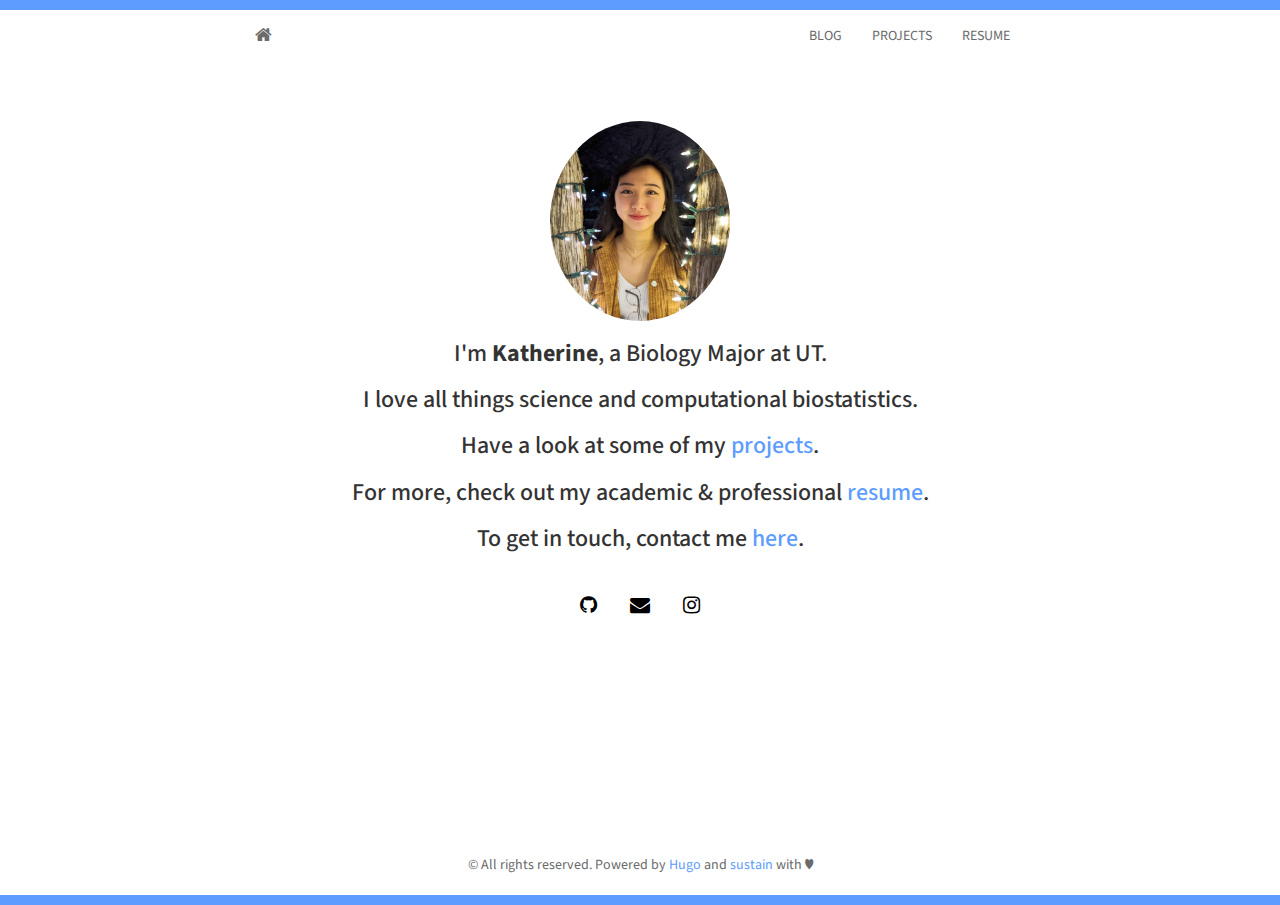
<file: index.html>
<!DOCTYPE html>
<html lang="en-US">
  <head>
    <meta charset="utf-8">
    <meta http-equiv="X-UA-Compatible" content="IE=edge">
    <meta name="viewport" content="width=device-width, initial-scale=1">
    <meta name="author" content="Katherine" />
    
    <link rel="shortcut icon" type="image/x-icon" href="./img/favicon.ico">
    <title>My Website</title>
    <meta name="generator" content="Hugo 0.79.0" />
    <link rel="stylesheet" href="https://maxcdn.bootstrapcdn.com/bootstrap/3.3.7/css/bootstrap.min.css" integrity="sha384-BVYiiSIFeK1dGmJRAkycuHAHRg32OmUcww7on3RYdg4Va+PmSTsz/K68vbdEjh4u" crossorigin="anonymous">
    <link rel="stylesheet" type="text/css" href="./css/main.css" />
    <link rel="stylesheet" type="text/css" href="https://maxcdn.bootstrapcdn.com/font-awesome/4.7.0/css/font-awesome.min.css" />
    <link rel="stylesheet" type="text/css" href="https://fonts.googleapis.com/css?family=Source+Sans+Pro:200,400,200bold,400old" />
    
    <!--[if lt IE 9]>
			<script src="https://oss.maxcdn.com/libs/html5shiv/3.7.0/html5shiv.js"></script>
			<script src="https://oss.maxcdn.com/libs/respond.js/1.4.2/respond.min.js"></script>
		<![endif]-->

    
  </head>

  <body>
    <div id="wrap">
      <nav class="navbar navbar-default">
  <div class="container">
    <div class="navbar-header">
      <a class="navbar-brand" href="./"><i class="fa fa-home"></i></a>
      <button type="button" class="navbar-toggle" data-toggle="collapse" data-target="#navbar">
        <span class="icon-bar"></span>
        <span class="icon-bar"></span>
        <span class="icon-bar"></span>
      </button>
    </div>
    <div class="navbar-collapse collapse" id="navbar">
      <ul class="nav navbar-nav navbar-right">
      
        
        <li><a href="./post/">BLOG</a></li>
        
        <li><a href="./projects/">PROJECTS</a></li>
        
        <li><a href="./resume/">RESUME</a></li>
        
      
      </ul>
    </div>
  </div>
</nav>

      <section id="about">
        <div class="container">
        <div class="avatar">
          <img class="img-circle" src="./img/profpic.jpg" width="180" height="200">
        </div>
        <h3>I'm <strong>Katherine</strong>, a Biology Major at UT.</h3>
        <h3>I love all things science and computational biostatistics.</h3>
        <h3>Have a look at some of my <a href="./projects/"> projects</a>.</h3>
        <h3>For more, check out my academic &amp; professional <a href="./resume/">resume</a>.</h3>
        <h3>To get in touch, contact me <a href="mailto:katherine.j.shei@gmail.com">here</a>.</h3>
        <div class="social">
  <ul class="social-links">
    
      <li><a href="https://github.com/katherineshei"><i class="fa fa-github"></i></a></li>
    

    
      <li><a href="mailto:katherine.j.shei@gmail.com"><i class="fa fa-envelope"></i></a></li>
    

    

    
    
    
      <li><a href="https://www.instagram.com/katie_shei"><i class="fa fa-instagram"></i></a></li>
    

    

    

    
  </ul>
</div>

        </div>
      </section>
    </div>
    <footer>
  <div id="footer">
    <div class="container">
      <p class="text-muted">&copy; All rights reserved. Powered by <a href="https://gohugo.io/">Hugo</a> and
      <a href="http://www.github.com/nurlansu/hugo-sustain/">sustain</a> with ♥</p>
    </div>
  </div>
</footer>
<div class="footer"></div>


<script src="https://ajax.googleapis.com/ajax/libs/jquery/1.11.3/jquery.min.js"></script>

<script src="https://maxcdn.bootstrapcdn.com/bootstrap/3.3.7/js/bootstrap.min.js" integrity="sha384-Tc5IQib027qvyjSMfHjOMaLkfuWVxZxUPnCJA7l2mCWNIpG9mGCD8wGNIcPD7Txa" crossorigin="anonymous"></script>
<script src="./js/docs.min.js"></script>
<script src="./js/main.js"></script>

<script src="./js/ie10-viewport-bug-workaround.js"></script>


  </body>
</html>
</file>
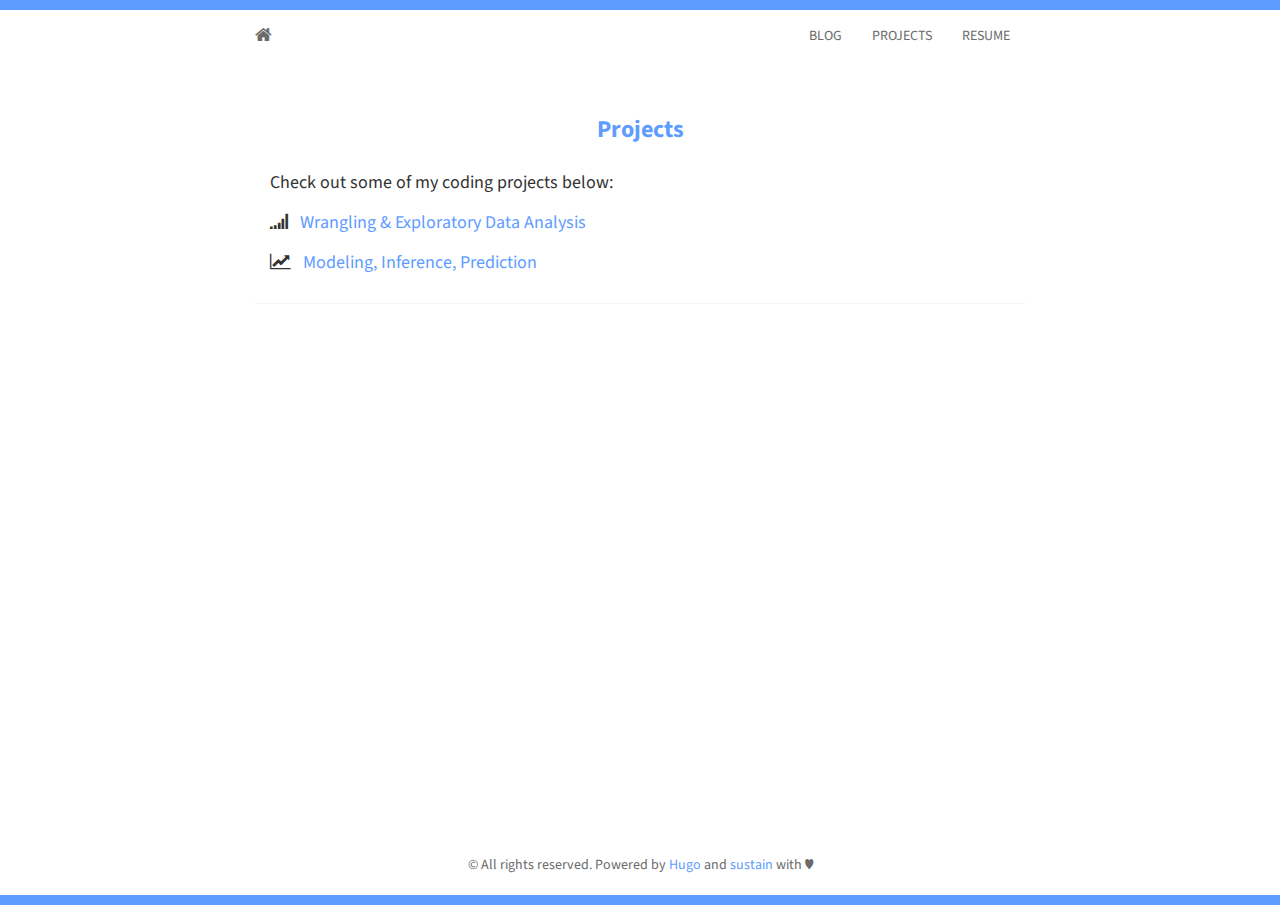
<file: projects/index.html>
<!DOCTYPE html>
<html lang="en-US">
  <head>
    <meta charset="utf-8">
    <meta http-equiv="X-UA-Compatible" content="IE=edge">
    <meta name="viewport" content="width=device-width, initial-scale=1">
    <meta name="author" content="Katherine" />
    
    <link rel="shortcut icon" type="image/x-icon" href="../img/favicon.ico">
    <title>Projects</title>
    <meta name="generator" content="Hugo 0.79.0" />
    <link rel="stylesheet" href="https://maxcdn.bootstrapcdn.com/bootstrap/3.3.7/css/bootstrap.min.css" integrity="sha384-BVYiiSIFeK1dGmJRAkycuHAHRg32OmUcww7on3RYdg4Va+PmSTsz/K68vbdEjh4u" crossorigin="anonymous">
    <link rel="stylesheet" type="text/css" href="../css/main.css" />
    <link rel="stylesheet" type="text/css" href="https://maxcdn.bootstrapcdn.com/font-awesome/4.7.0/css/font-awesome.min.css" />
    <link rel="stylesheet" type="text/css" href="https://fonts.googleapis.com/css?family=Source+Sans+Pro:200,400,200bold,400old" />
    
    <!--[if lt IE 9]>
			<script src="https://oss.maxcdn.com/libs/html5shiv/3.7.0/html5shiv.js"></script>
			<script src="https://oss.maxcdn.com/libs/respond.js/1.4.2/respond.min.js"></script>
		<![endif]-->

    
  </head>

  <body>
    <div id="wrap">
      
      <nav class="navbar navbar-default">
  <div class="container">
    <div class="navbar-header">
      <a class="navbar-brand" href="../"><i class="fa fa-home"></i></a>
      <button type="button" class="navbar-toggle" data-toggle="collapse" data-target="#navbar">
        <span class="icon-bar"></span>
        <span class="icon-bar"></span>
        <span class="icon-bar"></span>
      </button>
    </div>
    <div class="navbar-collapse collapse" id="navbar">
      <ul class="nav navbar-nav navbar-right">
      
        
        <li><a href="../post/">BLOG</a></li>
        
        <li><a href="../projects/">PROJECTS</a></li>
        
        <li><a href="../resume/">RESUME</a></li>
        
      
      </ul>
    </div>
  </div>
</nav>

      <div class="container">
        <div class="blog-post">
          <h3>
            <strong><a href="../projects/">Projects</a></strong>
          </h3>
        </div>

        <div class="panel panel-default">
          <div class="panel-body">
            <div class="blogpost">
              


<p>Check out some of my coding projects below:</p>
<p><i class="fa fa-signal"></i>   <a href="../project/project1/">Wrangling &amp; Exploratory Data Analysis</a></p>
<p><i class="fa fa-line-chart"></i>   <a href="../project/project2/">Modeling, Inference, Prediction</a></p>
<!--
<i class="fa fa-pie-chart"></i> 
<i class="fa fa-tasks"></i> 
-->

            

            </div>
          </div>


        </div>
      </div>
    </div>

    
    <footer>
  <div id="footer">
    <div class="container">
      <p class="text-muted">&copy; All rights reserved. Powered by <a href="https://gohugo.io/">Hugo</a> and
      <a href="http://www.github.com/nurlansu/hugo-sustain/">sustain</a> with ♥</p>
    </div>
  </div>
</footer>
<div class="footer"></div>


<script src="https://ajax.googleapis.com/ajax/libs/jquery/1.11.3/jquery.min.js"></script>

<script src="https://maxcdn.bootstrapcdn.com/bootstrap/3.3.7/js/bootstrap.min.js" integrity="sha384-Tc5IQib027qvyjSMfHjOMaLkfuWVxZxUPnCJA7l2mCWNIpG9mGCD8wGNIcPD7Txa" crossorigin="anonymous"></script>
<script src="../js/docs.min.js"></script>
<script src="../js/main.js"></script>

<script src="../js/ie10-viewport-bug-workaround.js"></script>


    
  </body>
</html>
</file>
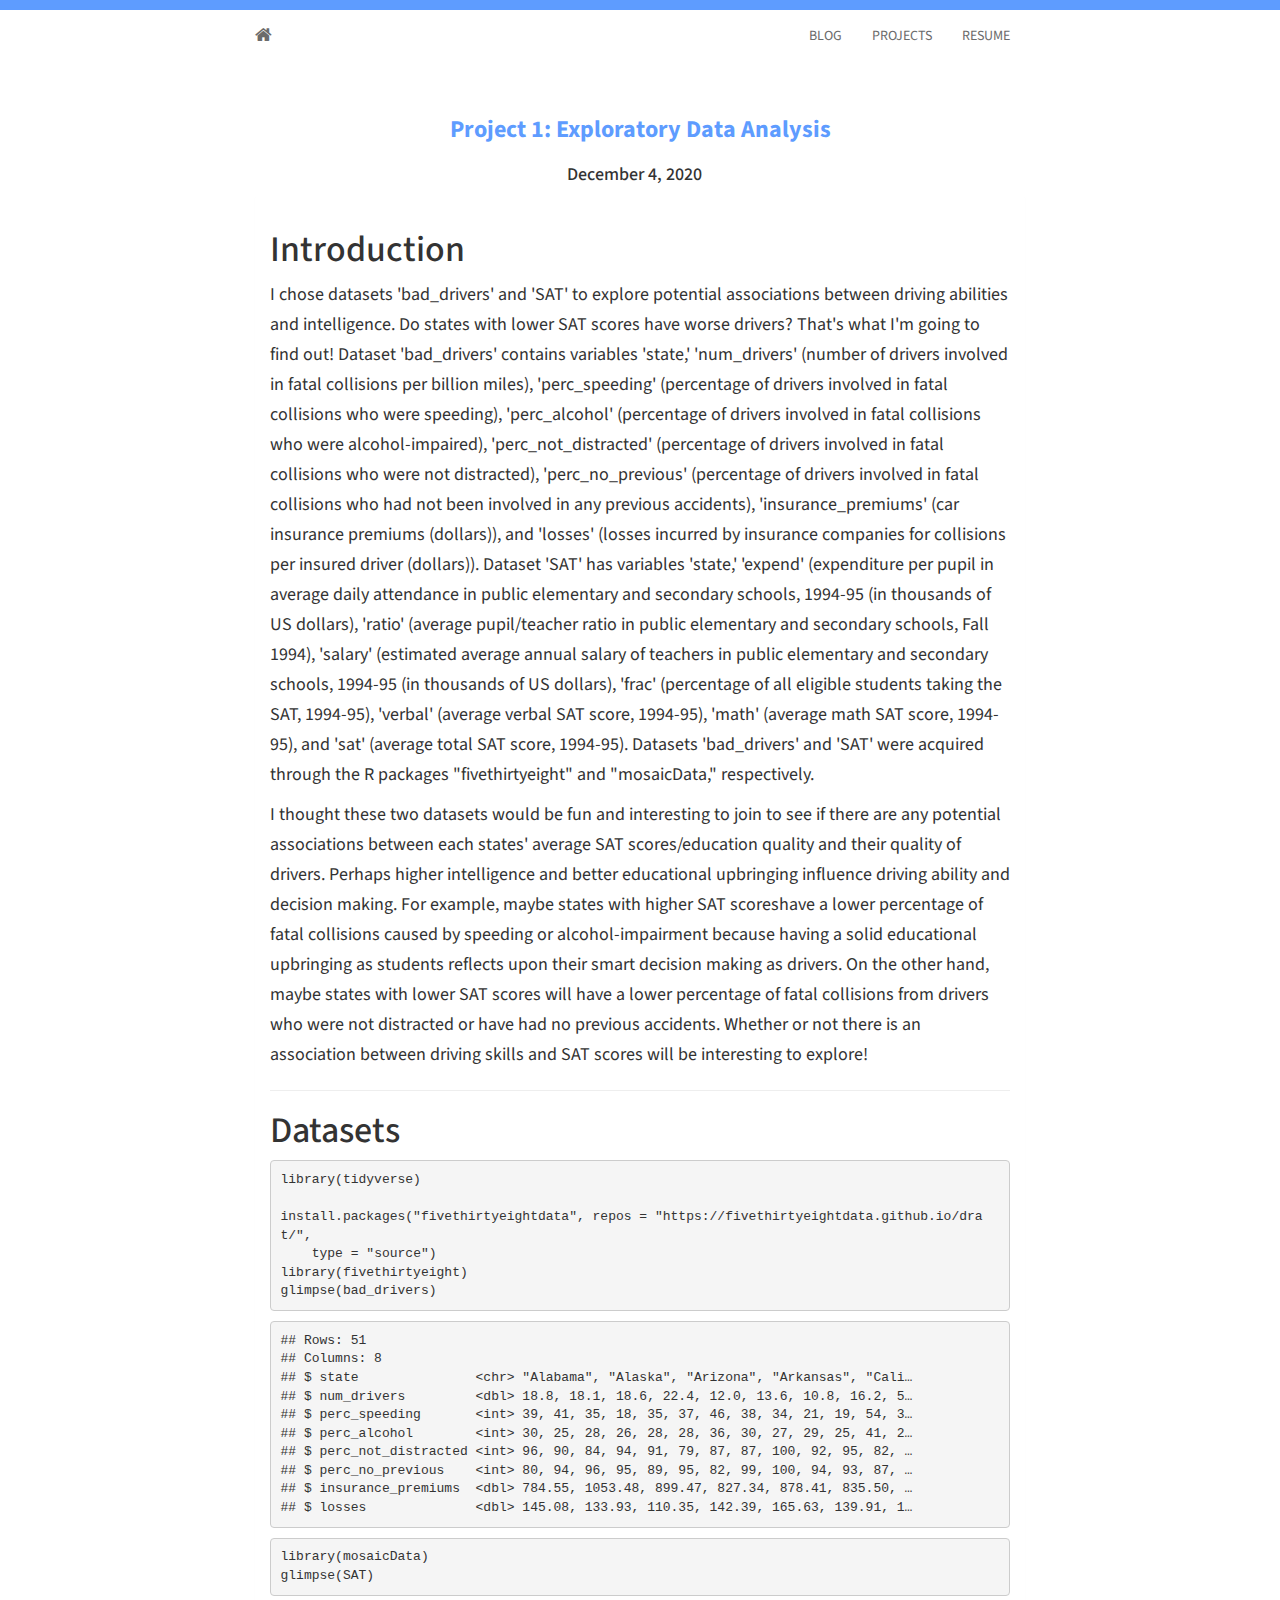
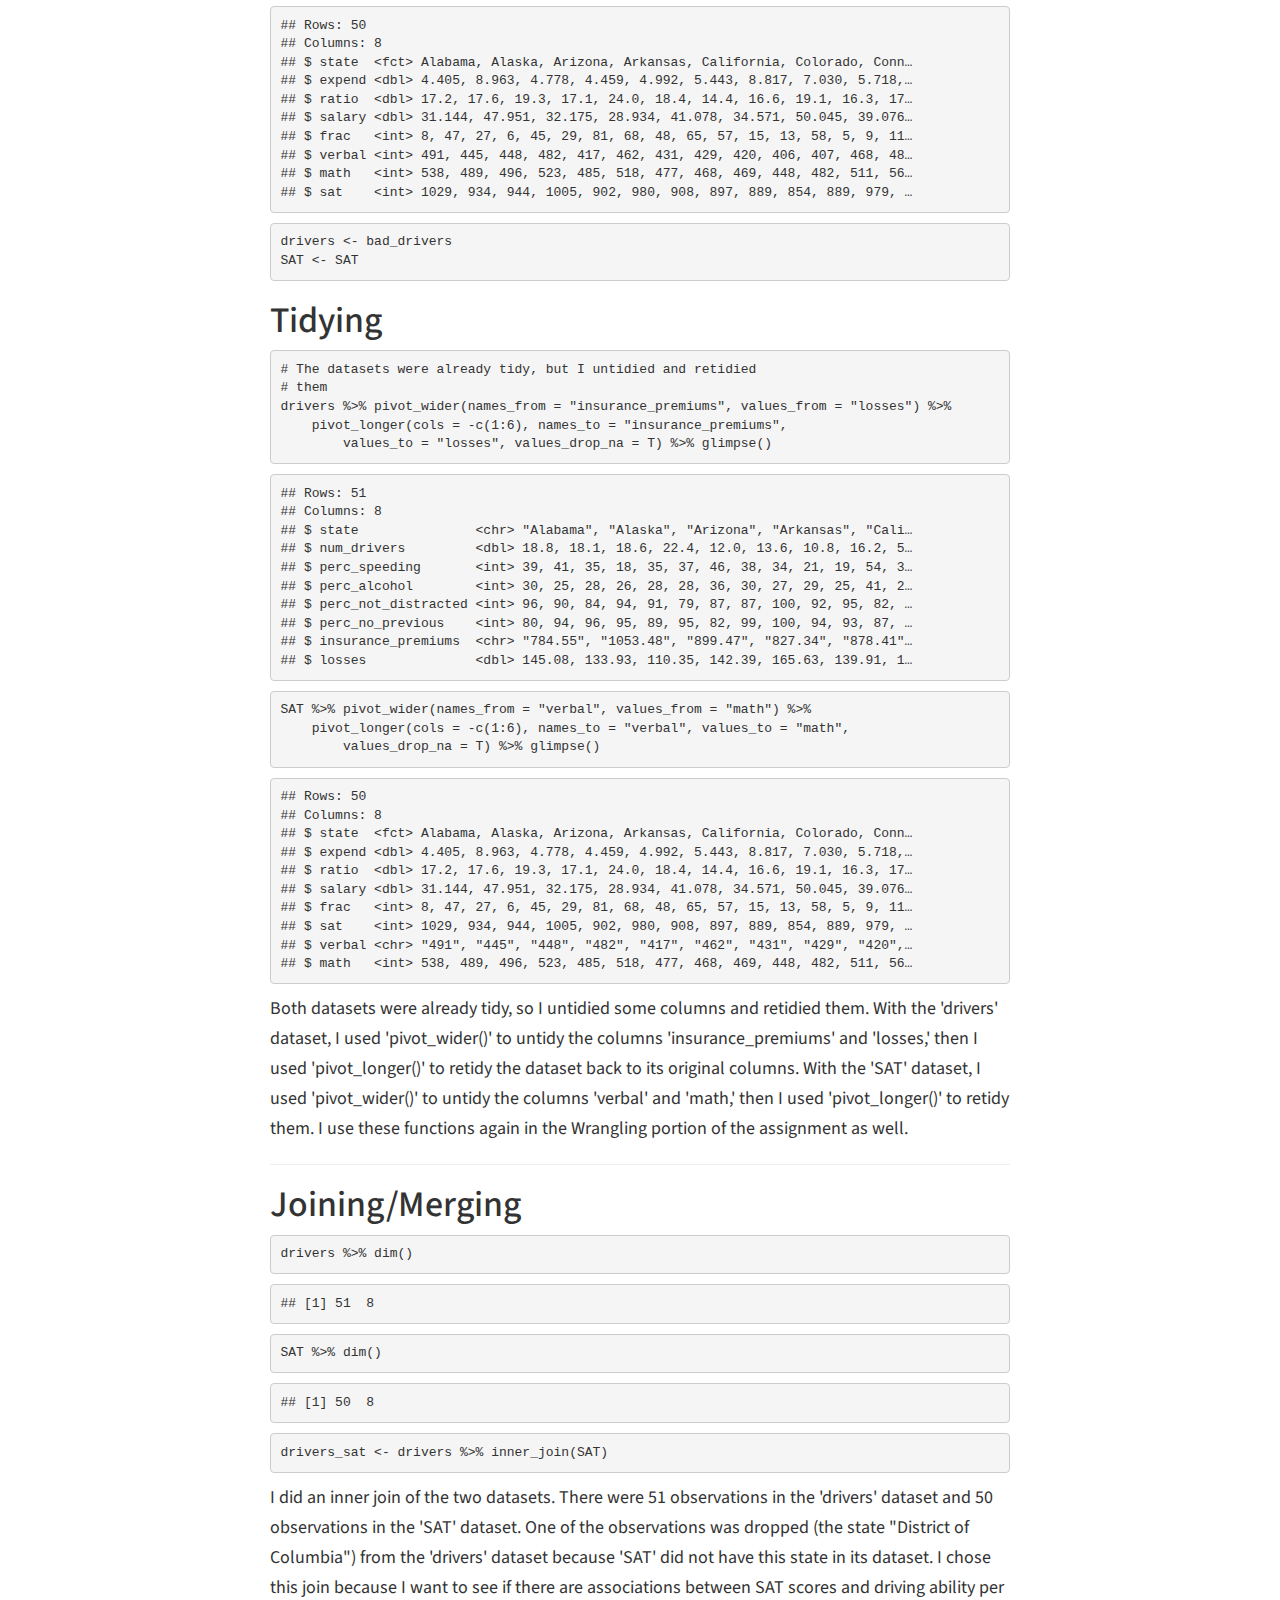
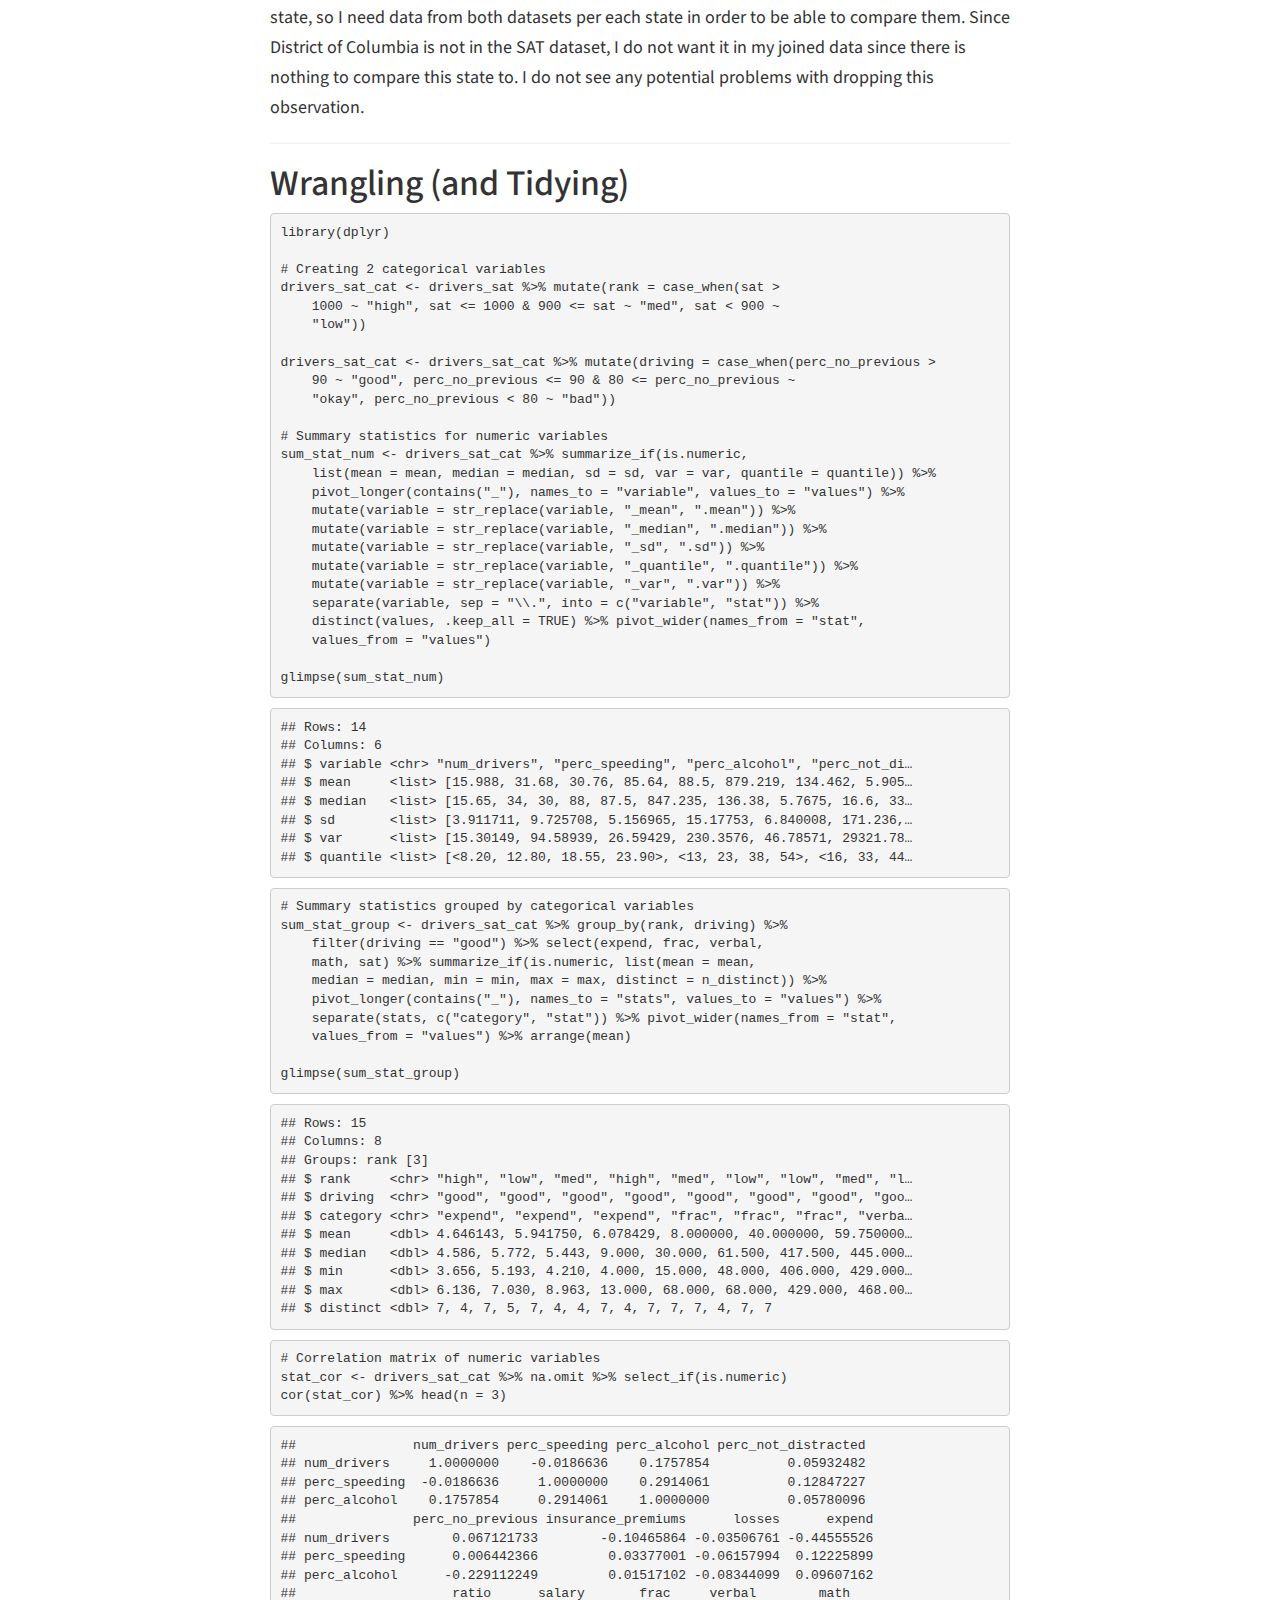
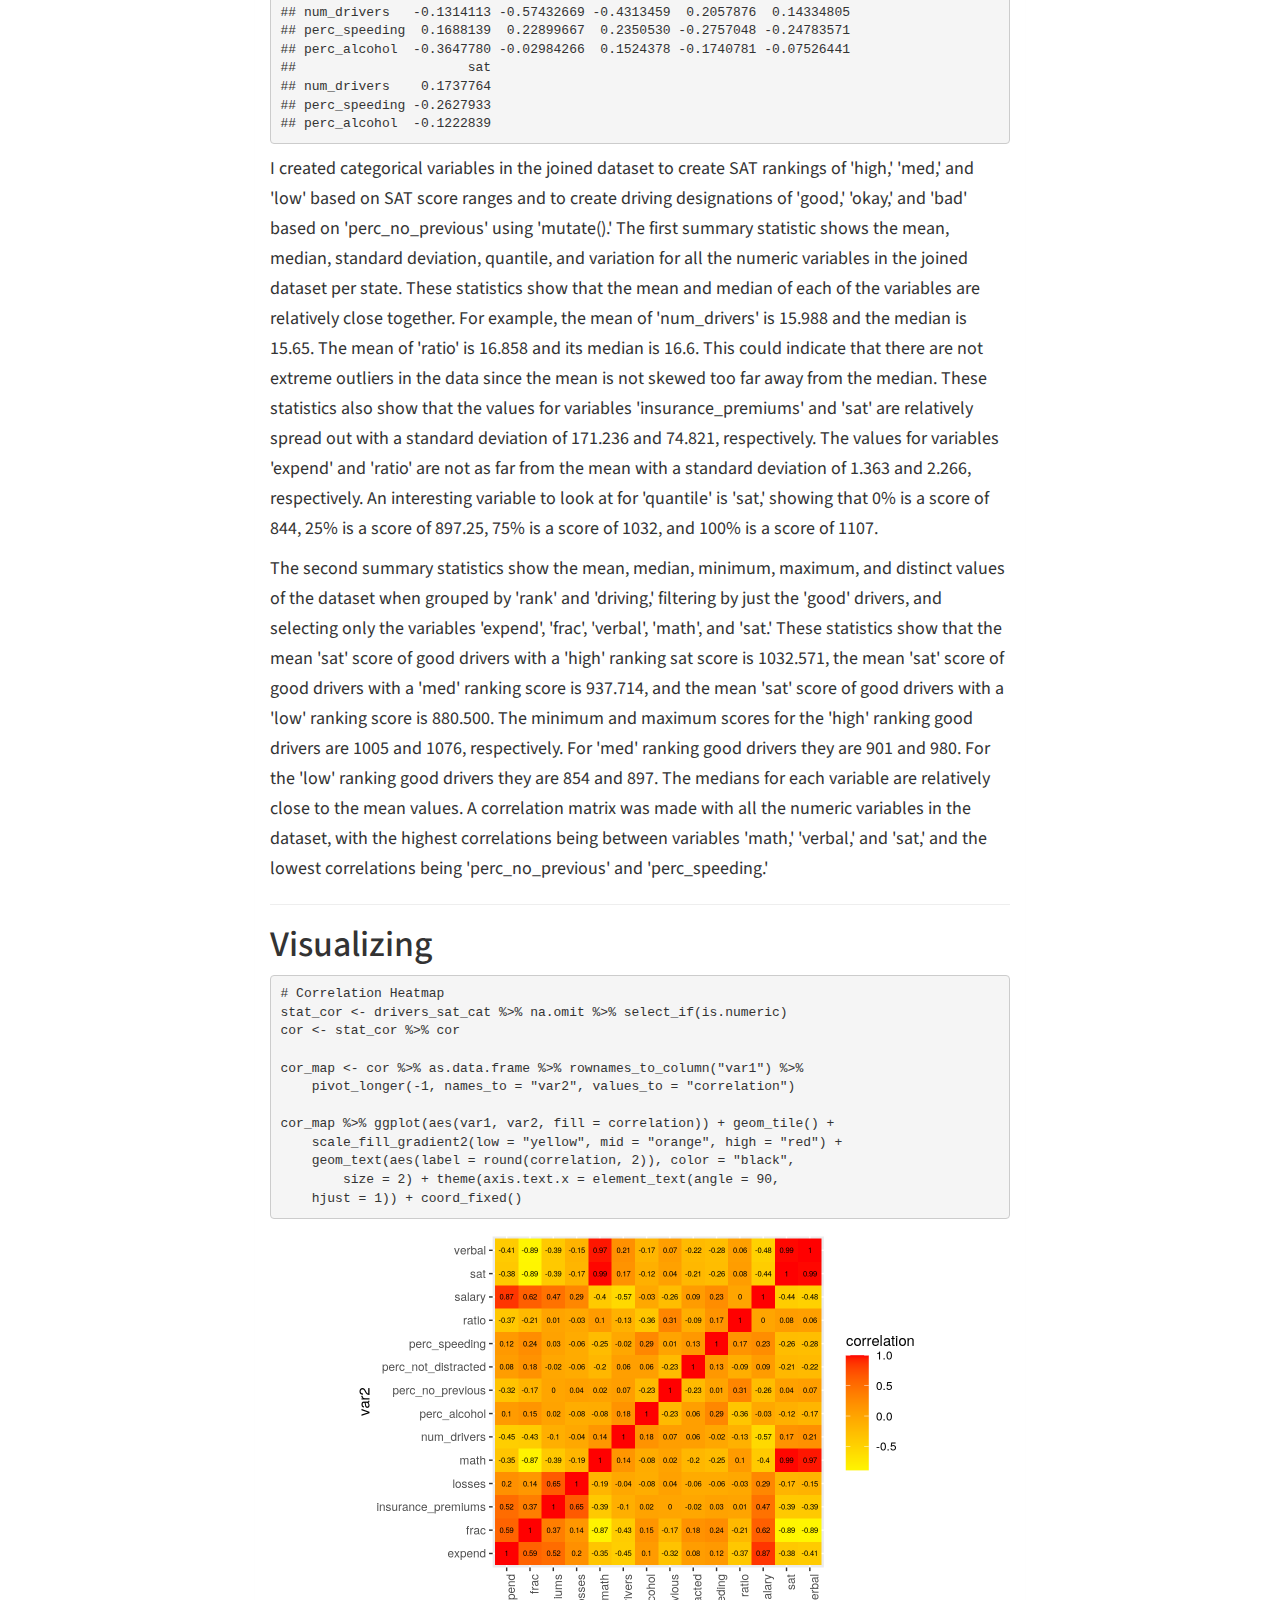
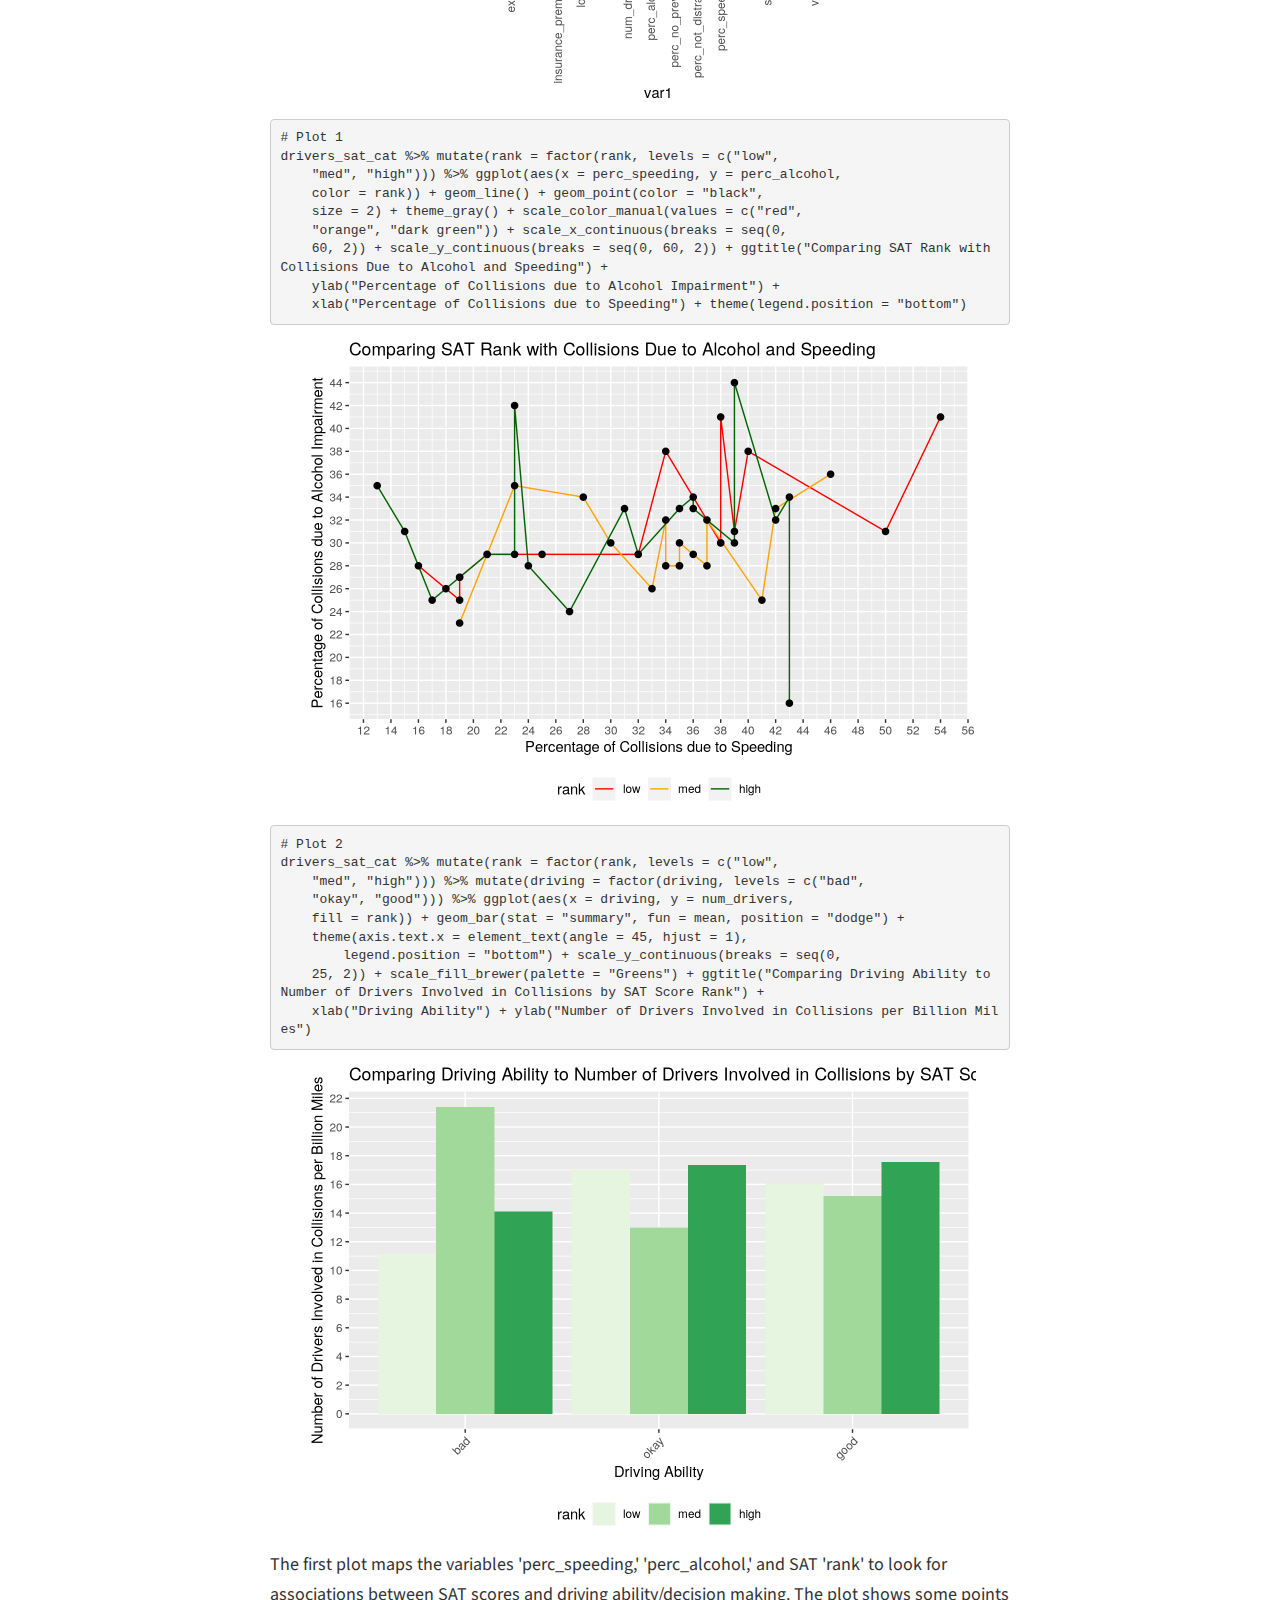
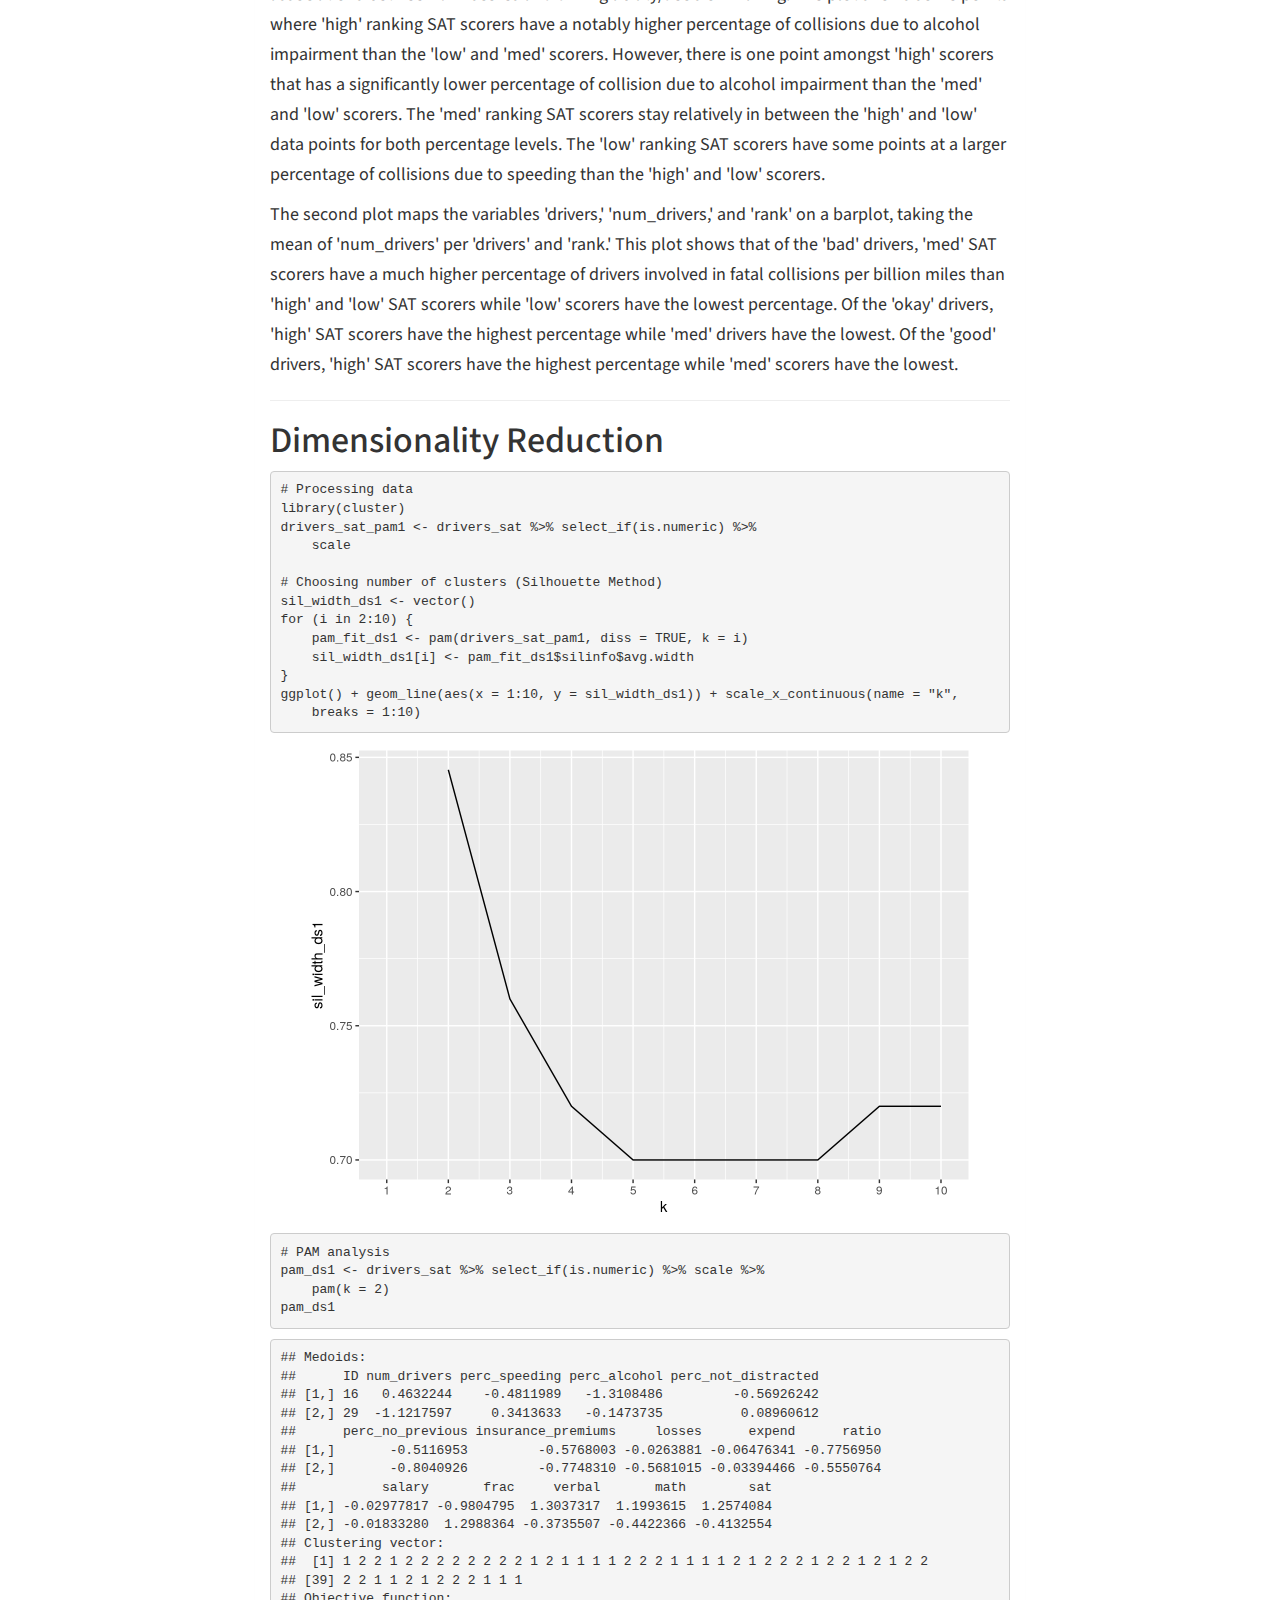
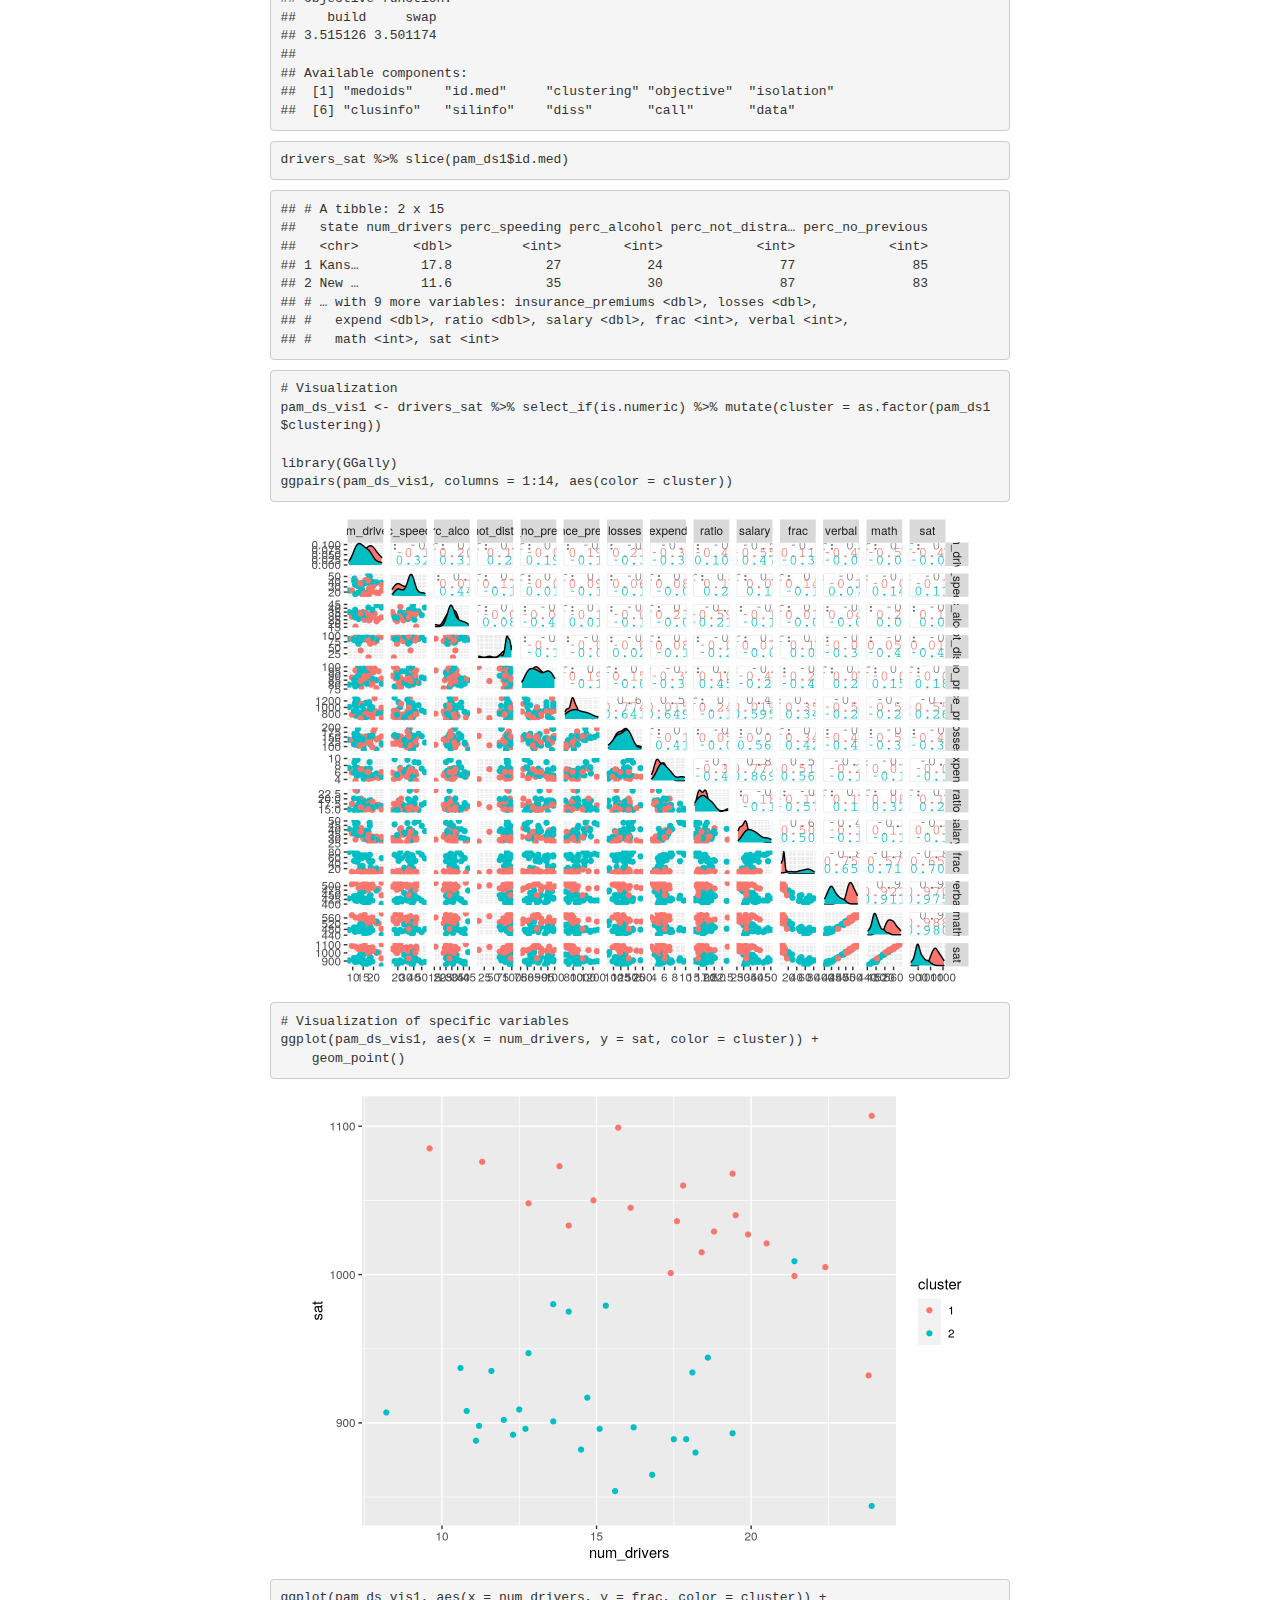
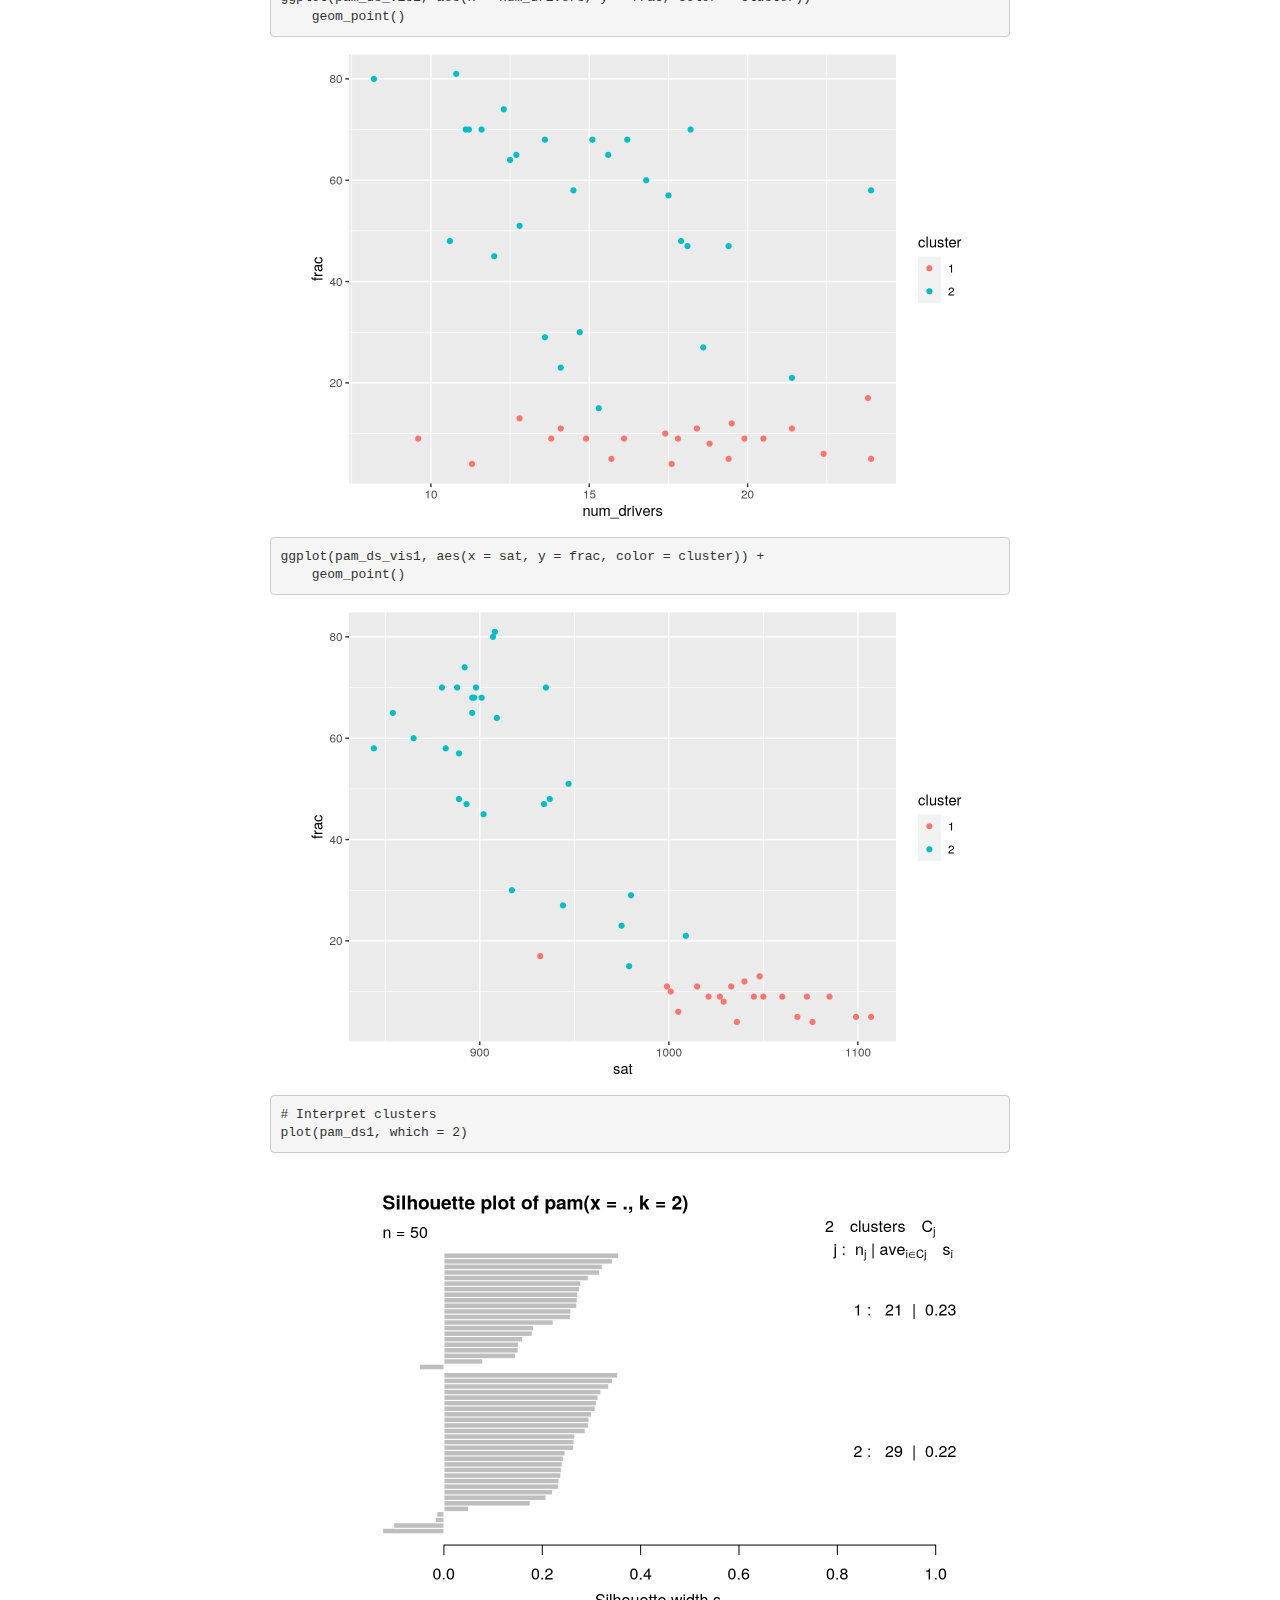
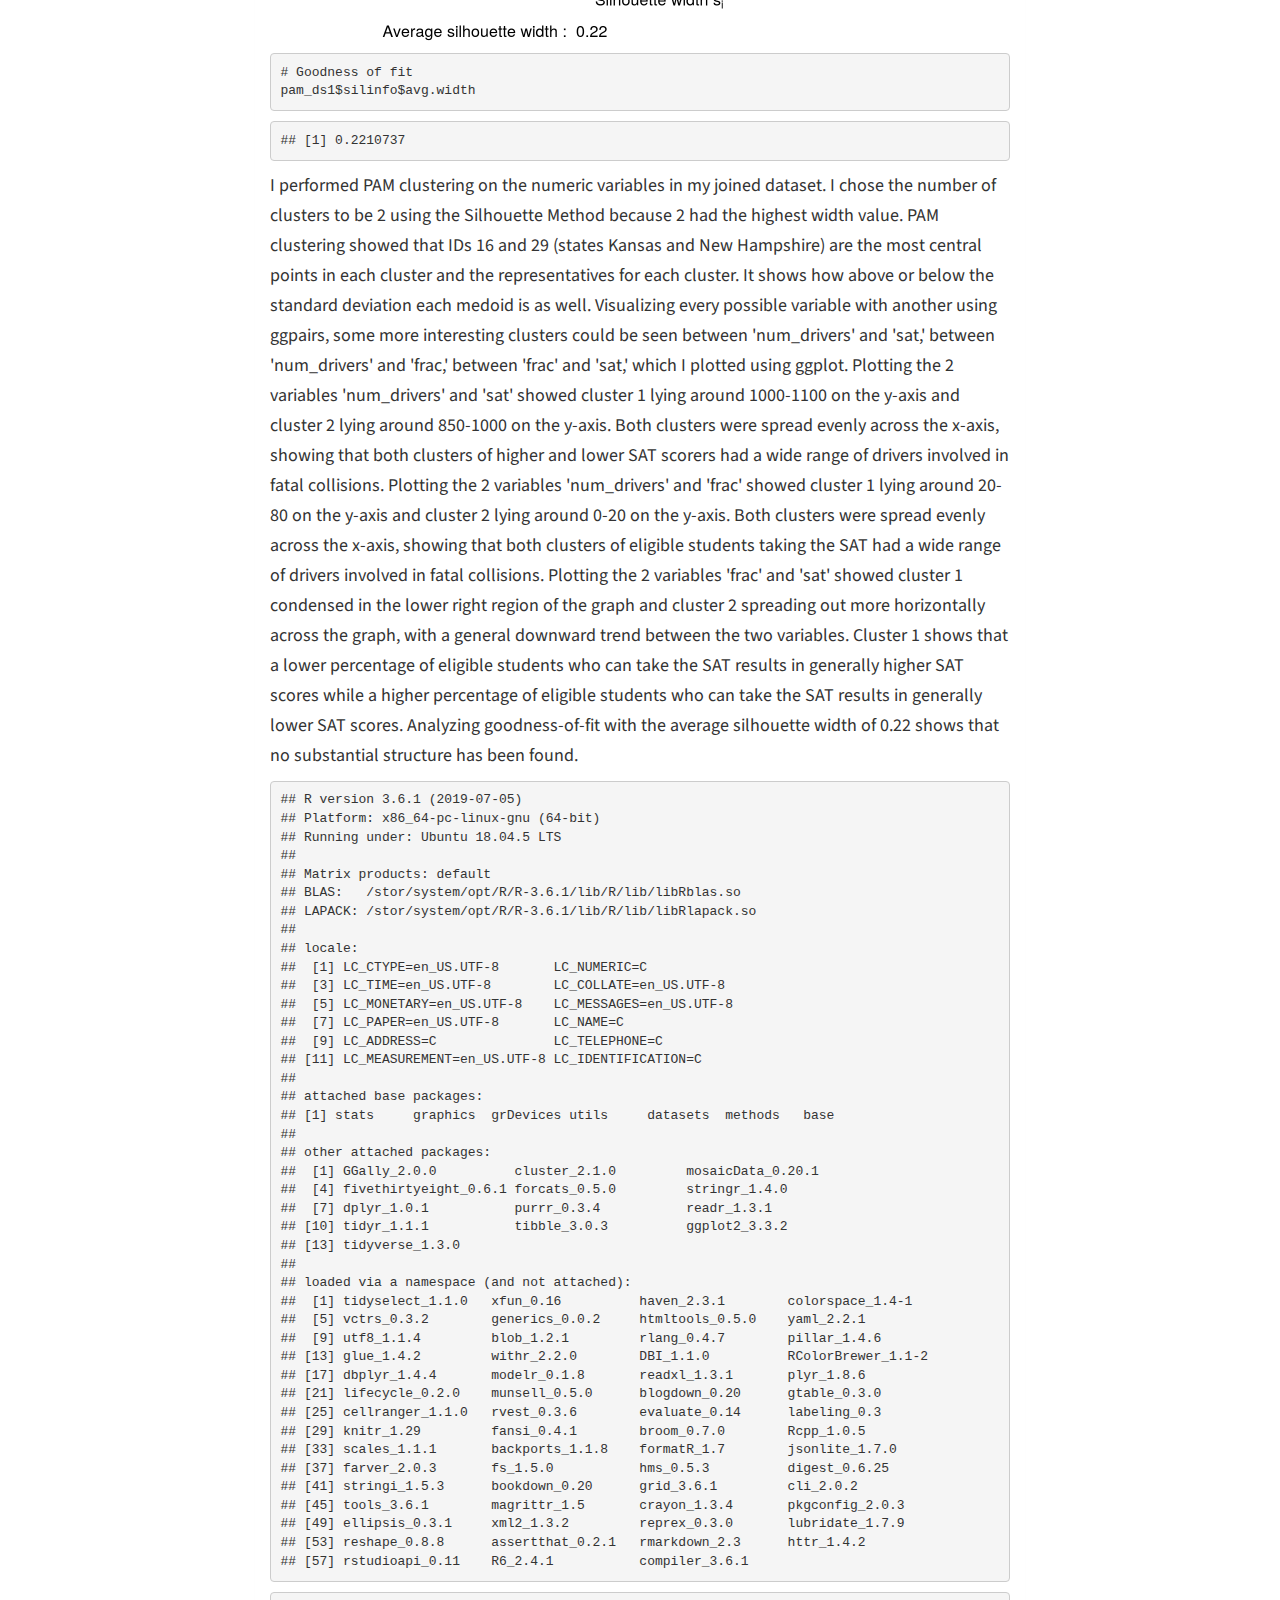
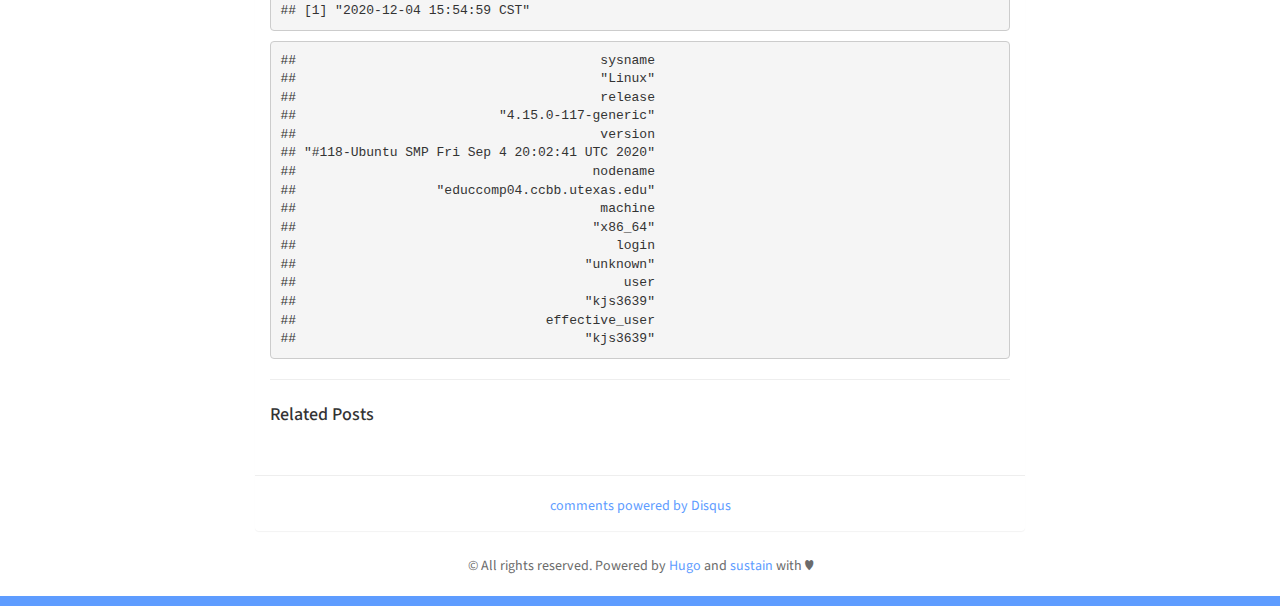
<file: project/project1/index.html>
<!DOCTYPE html>
<html lang="en-US">
  <head>
    <meta charset="utf-8">
    <meta http-equiv="X-UA-Compatible" content="IE=edge">
    <meta name="viewport" content="width=device-width, initial-scale=1">
    <meta name="author" content="Katherine" />
    
    <link rel="shortcut icon" type="image/x-icon" href="../../img/favicon.ico">
    <title>Project 1: Exploratory Data Analysis</title>
    <meta name="generator" content="Hugo 0.79.0" />
    <link rel="stylesheet" href="https://maxcdn.bootstrapcdn.com/bootstrap/3.3.7/css/bootstrap.min.css" integrity="sha384-BVYiiSIFeK1dGmJRAkycuHAHRg32OmUcww7on3RYdg4Va+PmSTsz/K68vbdEjh4u" crossorigin="anonymous">
    <link rel="stylesheet" type="text/css" href="../../css/main.css" />
    <link rel="stylesheet" type="text/css" href="https://maxcdn.bootstrapcdn.com/font-awesome/4.7.0/css/font-awesome.min.css" />
    <link rel="stylesheet" type="text/css" href="https://fonts.googleapis.com/css?family=Source+Sans+Pro:200,400,200bold,400old" />
    
    <!--[if lt IE 9]>
			<script src="https://oss.maxcdn.com/libs/html5shiv/3.7.0/html5shiv.js"></script>
			<script src="https://oss.maxcdn.com/libs/respond.js/1.4.2/respond.min.js"></script>
		<![endif]-->

    
  </head>

  <body>
    <div id="wrap">
      
      <nav class="navbar navbar-default">
  <div class="container">
    <div class="navbar-header">
      <a class="navbar-brand" href="../../"><i class="fa fa-home"></i></a>
      <button type="button" class="navbar-toggle" data-toggle="collapse" data-target="#navbar">
        <span class="icon-bar"></span>
        <span class="icon-bar"></span>
        <span class="icon-bar"></span>
      </button>
    </div>
    <div class="navbar-collapse collapse" id="navbar">
      <ul class="nav navbar-nav navbar-right">
      
        
        <li><a href="../../post/">BLOG</a></li>
        
        <li><a href="../../projects/">PROJECTS</a></li>
        
        <li><a href="../../resume/">RESUME</a></li>
        
      
      </ul>
    </div>
  </div>
</nav>

      <div class="container">
        <div class="blog-post">
          <h3>
            <strong><a href="../../project/project1/">Project 1: Exploratory Data Analysis</a></strong>
          </h3>
        </div>
 
<div class="blog-title">
          <h4>
         December 4, 2020 
            &nbsp;&nbsp;
            
          </h4>
        </div>

        <div class="panel panel-default">
          <div class="panel-body">
            <div class="blogpost">
              


<div id="introduction" class="section level1">
<h1>Introduction</h1>
<p>I chose datasets 'bad_drivers' and 'SAT' to explore potential associations between driving abilities and intelligence. Do states with lower SAT scores have worse drivers? That's what I'm going to find out! Dataset 'bad_drivers' contains variables 'state,' 'num_drivers' (number of drivers involved in fatal collisions per billion miles), 'perc_speeding' (percentage of drivers involved in fatal collisions who were speeding), 'perc_alcohol' (percentage of drivers involved in fatal collisions who were alcohol-impaired), 'perc_not_distracted' (percentage of drivers involved in fatal collisions who were not distracted), 'perc_no_previous' (percentage of drivers involved in fatal collisions who had not been involved in any previous accidents), 'insurance_premiums' (car insurance premiums (dollars)), and 'losses' (losses incurred by insurance companies for collisions per insured driver (dollars)). Dataset 'SAT' has variables 'state,' 'expend' (expenditure per pupil in average daily attendance in public elementary and secondary schools, 1994-95 (in thousands of US dollars), 'ratio' (average pupil/teacher ratio in public elementary and secondary schools, Fall 1994), 'salary' (estimated average annual salary of teachers in public elementary and secondary schools, 1994-95 (in thousands of US dollars), 'frac' (percentage of all eligible students taking the SAT, 1994-95), 'verbal' (average verbal SAT score, 1994-95), 'math' (average math SAT score, 1994-95), and 'sat' (average total SAT score, 1994-95). Datasets 'bad_drivers' and 'SAT' were acquired through the R packages &quot;fivethirtyeight&quot; and &quot;mosaicData,&quot; respectively.</p>
<p>I thought these two datasets would be fun and interesting to join to see if there are any potential associations between each states' average SAT scores/education quality and their quality of drivers. Perhaps higher intelligence and better educational upbringing influence driving ability and decision making. For example, maybe states with higher SAT scoreshave a lower percentage of fatal collisions caused by speeding or alcohol-impairment because having a solid educational upbringing as students reflects upon their smart decision making as drivers. On the other hand, maybe states with lower SAT scores will have a lower percentage of fatal collisions from drivers who were not distracted or have had no previous accidents. Whether or not there is an association between driving skills and SAT scores will be interesting to explore!</p>
<hr />
</div>
<div id="datasets" class="section level1">
<h1>Datasets</h1>
<pre class="r"><code>library(tidyverse)

install.packages(&quot;fivethirtyeightdata&quot;, repos = &quot;https://fivethirtyeightdata.github.io/drat/&quot;, 
    type = &quot;source&quot;)
library(fivethirtyeight)
glimpse(bad_drivers)</code></pre>
<pre><code>## Rows: 51
## Columns: 8
## $ state               &lt;chr&gt; &quot;Alabama&quot;, &quot;Alaska&quot;, &quot;Arizona&quot;, &quot;Arkansas&quot;, &quot;Cali…
## $ num_drivers         &lt;dbl&gt; 18.8, 18.1, 18.6, 22.4, 12.0, 13.6, 10.8, 16.2, 5…
## $ perc_speeding       &lt;int&gt; 39, 41, 35, 18, 35, 37, 46, 38, 34, 21, 19, 54, 3…
## $ perc_alcohol        &lt;int&gt; 30, 25, 28, 26, 28, 28, 36, 30, 27, 29, 25, 41, 2…
## $ perc_not_distracted &lt;int&gt; 96, 90, 84, 94, 91, 79, 87, 87, 100, 92, 95, 82, …
## $ perc_no_previous    &lt;int&gt; 80, 94, 96, 95, 89, 95, 82, 99, 100, 94, 93, 87, …
## $ insurance_premiums  &lt;dbl&gt; 784.55, 1053.48, 899.47, 827.34, 878.41, 835.50, …
## $ losses              &lt;dbl&gt; 145.08, 133.93, 110.35, 142.39, 165.63, 139.91, 1…</code></pre>
<pre class="r"><code>library(mosaicData)
glimpse(SAT)</code></pre>
<pre><code>## Rows: 50
## Columns: 8
## $ state  &lt;fct&gt; Alabama, Alaska, Arizona, Arkansas, California, Colorado, Conn…
## $ expend &lt;dbl&gt; 4.405, 8.963, 4.778, 4.459, 4.992, 5.443, 8.817, 7.030, 5.718,…
## $ ratio  &lt;dbl&gt; 17.2, 17.6, 19.3, 17.1, 24.0, 18.4, 14.4, 16.6, 19.1, 16.3, 17…
## $ salary &lt;dbl&gt; 31.144, 47.951, 32.175, 28.934, 41.078, 34.571, 50.045, 39.076…
## $ frac   &lt;int&gt; 8, 47, 27, 6, 45, 29, 81, 68, 48, 65, 57, 15, 13, 58, 5, 9, 11…
## $ verbal &lt;int&gt; 491, 445, 448, 482, 417, 462, 431, 429, 420, 406, 407, 468, 48…
## $ math   &lt;int&gt; 538, 489, 496, 523, 485, 518, 477, 468, 469, 448, 482, 511, 56…
## $ sat    &lt;int&gt; 1029, 934, 944, 1005, 902, 980, 908, 897, 889, 854, 889, 979, …</code></pre>
<pre class="r"><code>drivers &lt;- bad_drivers
SAT &lt;- SAT</code></pre>
</div>
<div id="tidying" class="section level1">
<h1>Tidying</h1>
<pre class="r"><code># The datasets were already tidy, but I untidied and retidied
# them
drivers %&gt;% pivot_wider(names_from = &quot;insurance_premiums&quot;, values_from = &quot;losses&quot;) %&gt;% 
    pivot_longer(cols = -c(1:6), names_to = &quot;insurance_premiums&quot;, 
        values_to = &quot;losses&quot;, values_drop_na = T) %&gt;% glimpse()</code></pre>
<pre><code>## Rows: 51
## Columns: 8
## $ state               &lt;chr&gt; &quot;Alabama&quot;, &quot;Alaska&quot;, &quot;Arizona&quot;, &quot;Arkansas&quot;, &quot;Cali…
## $ num_drivers         &lt;dbl&gt; 18.8, 18.1, 18.6, 22.4, 12.0, 13.6, 10.8, 16.2, 5…
## $ perc_speeding       &lt;int&gt; 39, 41, 35, 18, 35, 37, 46, 38, 34, 21, 19, 54, 3…
## $ perc_alcohol        &lt;int&gt; 30, 25, 28, 26, 28, 28, 36, 30, 27, 29, 25, 41, 2…
## $ perc_not_distracted &lt;int&gt; 96, 90, 84, 94, 91, 79, 87, 87, 100, 92, 95, 82, …
## $ perc_no_previous    &lt;int&gt; 80, 94, 96, 95, 89, 95, 82, 99, 100, 94, 93, 87, …
## $ insurance_premiums  &lt;chr&gt; &quot;784.55&quot;, &quot;1053.48&quot;, &quot;899.47&quot;, &quot;827.34&quot;, &quot;878.41&quot;…
## $ losses              &lt;dbl&gt; 145.08, 133.93, 110.35, 142.39, 165.63, 139.91, 1…</code></pre>
<pre class="r"><code>SAT %&gt;% pivot_wider(names_from = &quot;verbal&quot;, values_from = &quot;math&quot;) %&gt;% 
    pivot_longer(cols = -c(1:6), names_to = &quot;verbal&quot;, values_to = &quot;math&quot;, 
        values_drop_na = T) %&gt;% glimpse()</code></pre>
<pre><code>## Rows: 50
## Columns: 8
## $ state  &lt;fct&gt; Alabama, Alaska, Arizona, Arkansas, California, Colorado, Conn…
## $ expend &lt;dbl&gt; 4.405, 8.963, 4.778, 4.459, 4.992, 5.443, 8.817, 7.030, 5.718,…
## $ ratio  &lt;dbl&gt; 17.2, 17.6, 19.3, 17.1, 24.0, 18.4, 14.4, 16.6, 19.1, 16.3, 17…
## $ salary &lt;dbl&gt; 31.144, 47.951, 32.175, 28.934, 41.078, 34.571, 50.045, 39.076…
## $ frac   &lt;int&gt; 8, 47, 27, 6, 45, 29, 81, 68, 48, 65, 57, 15, 13, 58, 5, 9, 11…
## $ sat    &lt;int&gt; 1029, 934, 944, 1005, 902, 980, 908, 897, 889, 854, 889, 979, …
## $ verbal &lt;chr&gt; &quot;491&quot;, &quot;445&quot;, &quot;448&quot;, &quot;482&quot;, &quot;417&quot;, &quot;462&quot;, &quot;431&quot;, &quot;429&quot;, &quot;420&quot;,…
## $ math   &lt;int&gt; 538, 489, 496, 523, 485, 518, 477, 468, 469, 448, 482, 511, 56…</code></pre>
<p>Both datasets were already tidy, so I untidied some columns and retidied them. With the 'drivers' dataset, I used 'pivot_wider()' to untidy the columns 'insurance_premiums' and 'losses,' then I used 'pivot_longer()' to retidy the dataset back to its original columns. With the 'SAT' dataset, I used 'pivot_wider()' to untidy the columns 'verbal' and 'math,' then I used 'pivot_longer()' to retidy them. I use these functions again in the Wrangling portion of the assignment as well.</p>
<hr />
</div>
<div id="joiningmerging" class="section level1">
<h1>Joining/Merging</h1>
<pre class="r"><code>drivers %&gt;% dim()</code></pre>
<pre><code>## [1] 51  8</code></pre>
<pre class="r"><code>SAT %&gt;% dim()</code></pre>
<pre><code>## [1] 50  8</code></pre>
<pre class="r"><code>drivers_sat &lt;- drivers %&gt;% inner_join(SAT)</code></pre>
<p>I did an inner join of the two datasets. There were 51 observations in the 'drivers' dataset and 50 observations in the 'SAT' dataset. One of the observations was dropped (the state &quot;District of Columbia&quot;) from the 'drivers' dataset because 'SAT' did not have this state in its dataset. I chose this join because I want to see if there are associations between SAT scores and driving ability per state, so I need data from both datasets per each state in order to be able to compare them. Since District of Columbia is not in the SAT dataset, I do not want it in my joined data since there is nothing to compare this state to. I do not see any potential problems with dropping this observation.</p>
<hr />
</div>
<div id="wrangling-and-tidying" class="section level1">
<h1>Wrangling (and Tidying)</h1>
<pre class="r"><code>library(dplyr)

# Creating 2 categorical variables
drivers_sat_cat &lt;- drivers_sat %&gt;% mutate(rank = case_when(sat &gt; 
    1000 ~ &quot;high&quot;, sat &lt;= 1000 &amp; 900 &lt;= sat ~ &quot;med&quot;, sat &lt; 900 ~ 
    &quot;low&quot;))

drivers_sat_cat &lt;- drivers_sat_cat %&gt;% mutate(driving = case_when(perc_no_previous &gt; 
    90 ~ &quot;good&quot;, perc_no_previous &lt;= 90 &amp; 80 &lt;= perc_no_previous ~ 
    &quot;okay&quot;, perc_no_previous &lt; 80 ~ &quot;bad&quot;))

# Summary statistics for numeric variables
sum_stat_num &lt;- drivers_sat_cat %&gt;% summarize_if(is.numeric, 
    list(mean = mean, median = median, sd = sd, var = var, quantile = quantile)) %&gt;% 
    pivot_longer(contains(&quot;_&quot;), names_to = &quot;variable&quot;, values_to = &quot;values&quot;) %&gt;% 
    mutate(variable = str_replace(variable, &quot;_mean&quot;, &quot;.mean&quot;)) %&gt;% 
    mutate(variable = str_replace(variable, &quot;_median&quot;, &quot;.median&quot;)) %&gt;% 
    mutate(variable = str_replace(variable, &quot;_sd&quot;, &quot;.sd&quot;)) %&gt;% 
    mutate(variable = str_replace(variable, &quot;_quantile&quot;, &quot;.quantile&quot;)) %&gt;% 
    mutate(variable = str_replace(variable, &quot;_var&quot;, &quot;.var&quot;)) %&gt;% 
    separate(variable, sep = &quot;\\.&quot;, into = c(&quot;variable&quot;, &quot;stat&quot;)) %&gt;% 
    distinct(values, .keep_all = TRUE) %&gt;% pivot_wider(names_from = &quot;stat&quot;, 
    values_from = &quot;values&quot;)

glimpse(sum_stat_num)</code></pre>
<pre><code>## Rows: 14
## Columns: 6
## $ variable &lt;chr&gt; &quot;num_drivers&quot;, &quot;perc_speeding&quot;, &quot;perc_alcohol&quot;, &quot;perc_not_di…
## $ mean     &lt;list&gt; [15.988, 31.68, 30.76, 85.64, 88.5, 879.219, 134.462, 5.905…
## $ median   &lt;list&gt; [15.65, 34, 30, 88, 87.5, 847.235, 136.38, 5.7675, 16.6, 33…
## $ sd       &lt;list&gt; [3.911711, 9.725708, 5.156965, 15.17753, 6.840008, 171.236,…
## $ var      &lt;list&gt; [15.30149, 94.58939, 26.59429, 230.3576, 46.78571, 29321.78…
## $ quantile &lt;list&gt; [&lt;8.20, 12.80, 18.55, 23.90&gt;, &lt;13, 23, 38, 54&gt;, &lt;16, 33, 44…</code></pre>
<pre class="r"><code># Summary statistics grouped by categorical variables
sum_stat_group &lt;- drivers_sat_cat %&gt;% group_by(rank, driving) %&gt;% 
    filter(driving == &quot;good&quot;) %&gt;% select(expend, frac, verbal, 
    math, sat) %&gt;% summarize_if(is.numeric, list(mean = mean, 
    median = median, min = min, max = max, distinct = n_distinct)) %&gt;% 
    pivot_longer(contains(&quot;_&quot;), names_to = &quot;stats&quot;, values_to = &quot;values&quot;) %&gt;% 
    separate(stats, c(&quot;category&quot;, &quot;stat&quot;)) %&gt;% pivot_wider(names_from = &quot;stat&quot;, 
    values_from = &quot;values&quot;) %&gt;% arrange(mean)

glimpse(sum_stat_group)</code></pre>
<pre><code>## Rows: 15
## Columns: 8
## Groups: rank [3]
## $ rank     &lt;chr&gt; &quot;high&quot;, &quot;low&quot;, &quot;med&quot;, &quot;high&quot;, &quot;med&quot;, &quot;low&quot;, &quot;low&quot;, &quot;med&quot;, &quot;l…
## $ driving  &lt;chr&gt; &quot;good&quot;, &quot;good&quot;, &quot;good&quot;, &quot;good&quot;, &quot;good&quot;, &quot;good&quot;, &quot;good&quot;, &quot;goo…
## $ category &lt;chr&gt; &quot;expend&quot;, &quot;expend&quot;, &quot;expend&quot;, &quot;frac&quot;, &quot;frac&quot;, &quot;frac&quot;, &quot;verba…
## $ mean     &lt;dbl&gt; 4.646143, 5.941750, 6.078429, 8.000000, 40.000000, 59.750000…
## $ median   &lt;dbl&gt; 4.586, 5.772, 5.443, 9.000, 30.000, 61.500, 417.500, 445.000…
## $ min      &lt;dbl&gt; 3.656, 5.193, 4.210, 4.000, 15.000, 48.000, 406.000, 429.000…
## $ max      &lt;dbl&gt; 6.136, 7.030, 8.963, 13.000, 68.000, 68.000, 429.000, 468.00…
## $ distinct &lt;dbl&gt; 7, 4, 7, 5, 7, 4, 4, 7, 4, 7, 7, 7, 4, 7, 7</code></pre>
<pre class="r"><code># Correlation matrix of numeric variables
stat_cor &lt;- drivers_sat_cat %&gt;% na.omit %&gt;% select_if(is.numeric)
cor(stat_cor) %&gt;% head(n = 3)</code></pre>
<pre><code>##               num_drivers perc_speeding perc_alcohol perc_not_distracted
## num_drivers     1.0000000    -0.0186636    0.1757854          0.05932482
## perc_speeding  -0.0186636     1.0000000    0.2914061          0.12847227
## perc_alcohol    0.1757854     0.2914061    1.0000000          0.05780096
##               perc_no_previous insurance_premiums      losses      expend
## num_drivers        0.067121733        -0.10465864 -0.03506761 -0.44555526
## perc_speeding      0.006442366         0.03377001 -0.06157994  0.12225899
## perc_alcohol      -0.229112249         0.01517102 -0.08344099  0.09607162
##                    ratio      salary       frac     verbal        math
## num_drivers   -0.1314113 -0.57432669 -0.4313459  0.2057876  0.14334805
## perc_speeding  0.1688139  0.22899667  0.2350530 -0.2757048 -0.24783571
## perc_alcohol  -0.3647780 -0.02984266  0.1524378 -0.1740781 -0.07526441
##                      sat
## num_drivers    0.1737764
## perc_speeding -0.2627933
## perc_alcohol  -0.1222839</code></pre>
<p>I created categorical variables in the joined dataset to create SAT rankings of 'high,' 'med,' and 'low' based on SAT score ranges and to create driving designations of 'good,' 'okay,' and 'bad' based on 'perc_no_previous' using 'mutate().' The first summary statistic shows the mean, median, standard deviation, quantile, and variation for all the numeric variables in the joined dataset per state. These statistics show that the mean and median of each of the variables are relatively close together. For example, the mean of 'num_drivers' is 15.988 and the median is 15.65. The mean of 'ratio' is 16.858 and its median is 16.6. This could indicate that there are not extreme outliers in the data since the mean is not skewed too far away from the median. These statistics also show that the values for variables 'insurance_premiums' and 'sat' are relatively spread out with a standard deviation of 171.236 and 74.821, respectively. The values for variables 'expend' and 'ratio' are not as far from the mean with a standard deviation of 1.363 and 2.266, respectively. An interesting variable to look at for 'quantile' is 'sat,' showing that 0% is a score of 844, 25% is a score of 897.25, 75% is a score of 1032, and 100% is a score of 1107.</p>
<p>The second summary statistics show the mean, median, minimum, maximum, and distinct values of the dataset when grouped by 'rank' and 'driving,' filtering by just the 'good' drivers, and selecting only the variables 'expend', 'frac', 'verbal', 'math', and 'sat.' These statistics show that the mean 'sat' score of good drivers with a 'high' ranking sat score is 1032.571, the mean 'sat' score of good drivers with a 'med' ranking score is 937.714, and the mean 'sat' score of good drivers with a 'low' ranking score is 880.500. The minimum and maximum scores for the 'high' ranking good drivers are 1005 and 1076, respectively. For 'med' ranking good drivers they are 901 and 980. For the 'low' ranking good drivers they are 854 and 897. The medians for each variable are relatively close to the mean values. A correlation matrix was made with all the numeric variables in the dataset, with the highest correlations being between variables 'math,' 'verbal,' and 'sat,' and the lowest correlations being 'perc_no_previous' and 'perc_speeding.'</p>
<hr />
</div>
<div id="visualizing" class="section level1">
<h1>Visualizing</h1>
<pre class="r"><code># Correlation Heatmap
stat_cor &lt;- drivers_sat_cat %&gt;% na.omit %&gt;% select_if(is.numeric)
cor &lt;- stat_cor %&gt;% cor

cor_map &lt;- cor %&gt;% as.data.frame %&gt;% rownames_to_column(&quot;var1&quot;) %&gt;% 
    pivot_longer(-1, names_to = &quot;var2&quot;, values_to = &quot;correlation&quot;)

cor_map %&gt;% ggplot(aes(var1, var2, fill = correlation)) + geom_tile() + 
    scale_fill_gradient2(low = &quot;yellow&quot;, mid = &quot;orange&quot;, high = &quot;red&quot;) + 
    geom_text(aes(label = round(correlation, 2)), color = &quot;black&quot;, 
        size = 2) + theme(axis.text.x = element_text(angle = 90, 
    hjust = 1)) + coord_fixed()</code></pre>
<p><img src="../../project/project1_files/figure-html/unnamed-chunk-5-1.png" width="672" style="display: block; margin: auto;" /></p>
<pre class="r"><code># Plot 1
drivers_sat_cat %&gt;% mutate(rank = factor(rank, levels = c(&quot;low&quot;, 
    &quot;med&quot;, &quot;high&quot;))) %&gt;% ggplot(aes(x = perc_speeding, y = perc_alcohol, 
    color = rank)) + geom_line() + geom_point(color = &quot;black&quot;, 
    size = 2) + theme_gray() + scale_color_manual(values = c(&quot;red&quot;, 
    &quot;orange&quot;, &quot;dark green&quot;)) + scale_x_continuous(breaks = seq(0, 
    60, 2)) + scale_y_continuous(breaks = seq(0, 60, 2)) + ggtitle(&quot;Comparing SAT Rank with Collisions Due to Alcohol and Speeding&quot;) + 
    ylab(&quot;Percentage of Collisions due to Alcohol Impairment&quot;) + 
    xlab(&quot;Percentage of Collisions due to Speeding&quot;) + theme(legend.position = &quot;bottom&quot;)</code></pre>
<p><img src="../../project/project1_files/figure-html/unnamed-chunk-5-2.png" width="672" style="display: block; margin: auto;" /></p>
<pre class="r"><code># Plot 2
drivers_sat_cat %&gt;% mutate(rank = factor(rank, levels = c(&quot;low&quot;, 
    &quot;med&quot;, &quot;high&quot;))) %&gt;% mutate(driving = factor(driving, levels = c(&quot;bad&quot;, 
    &quot;okay&quot;, &quot;good&quot;))) %&gt;% ggplot(aes(x = driving, y = num_drivers, 
    fill = rank)) + geom_bar(stat = &quot;summary&quot;, fun = mean, position = &quot;dodge&quot;) + 
    theme(axis.text.x = element_text(angle = 45, hjust = 1), 
        legend.position = &quot;bottom&quot;) + scale_y_continuous(breaks = seq(0, 
    25, 2)) + scale_fill_brewer(palette = &quot;Greens&quot;) + ggtitle(&quot;Comparing Driving Ability to Number of Drivers Involved in Collisions by SAT Score Rank&quot;) + 
    xlab(&quot;Driving Ability&quot;) + ylab(&quot;Number of Drivers Involved in Collisions per Billion Miles&quot;)</code></pre>
<p><img src="../../project/project1_files/figure-html/unnamed-chunk-5-3.png" width="672" style="display: block; margin: auto;" /></p>
<p>The first plot maps the variables 'perc_speeding,' 'perc_alcohol,' and SAT 'rank' to look for associations between SAT scores and driving ability/decision making. The plot shows some points where 'high' ranking SAT scorers have a notably higher percentage of collisions due to alcohol impairment than the 'low' and 'med' scorers. However, there is one point amongst 'high' scorers that has a significantly lower percentage of collision due to alcohol impairment than the 'med' and 'low' scorers. The 'med' ranking SAT scorers stay relatively in between the 'high' and 'low' data points for both percentage levels. The 'low' ranking SAT scorers have some points at a larger percentage of collisions due to speeding than the 'high' and 'low' scorers.</p>
<p>The second plot maps the variables 'drivers,' 'num_drivers,' and 'rank' on a barplot, taking the mean of 'num_drivers' per 'drivers' and 'rank.' This plot shows that of the 'bad' drivers, 'med' SAT scorers have a much higher percentage of drivers involved in fatal collisions per billion miles than 'high' and 'low' SAT scorers while 'low' scorers have the lowest percentage. Of the 'okay' drivers, 'high' SAT scorers have the highest percentage while 'med' drivers have the lowest. Of the 'good' drivers, 'high' SAT scorers have the highest percentage while 'med' scorers have the lowest.</p>
<hr />
</div>
<div id="dimensionality-reduction" class="section level1">
<h1>Dimensionality Reduction</h1>
<pre class="r"><code># Processing data
library(cluster)
drivers_sat_pam1 &lt;- drivers_sat %&gt;% select_if(is.numeric) %&gt;% 
    scale

# Choosing number of clusters (Silhouette Method)
sil_width_ds1 &lt;- vector()
for (i in 2:10) {
    pam_fit_ds1 &lt;- pam(drivers_sat_pam1, diss = TRUE, k = i)
    sil_width_ds1[i] &lt;- pam_fit_ds1$silinfo$avg.width
}
ggplot() + geom_line(aes(x = 1:10, y = sil_width_ds1)) + scale_x_continuous(name = &quot;k&quot;, 
    breaks = 1:10)</code></pre>
<p><img src="../../project/project1_files/figure-html/unnamed-chunk-6-1.png" width="672" style="display: block; margin: auto;" /></p>
<pre class="r"><code># PAM analysis
pam_ds1 &lt;- drivers_sat %&gt;% select_if(is.numeric) %&gt;% scale %&gt;% 
    pam(k = 2)
pam_ds1</code></pre>
<pre><code>## Medoids:
##      ID num_drivers perc_speeding perc_alcohol perc_not_distracted
## [1,] 16   0.4632244    -0.4811989   -1.3108486         -0.56926242
## [2,] 29  -1.1217597     0.3413633   -0.1473735          0.08960612
##      perc_no_previous insurance_premiums     losses      expend      ratio
## [1,]       -0.5116953         -0.5768003 -0.0263881 -0.06476341 -0.7756950
## [2,]       -0.8040926         -0.7748310 -0.5681015 -0.03394466 -0.5550764
##           salary       frac     verbal       math        sat
## [1,] -0.02977817 -0.9804795  1.3037317  1.1993615  1.2574084
## [2,] -0.01833280  1.2988364 -0.3735507 -0.4422366 -0.4132554
## Clustering vector:
##  [1] 1 2 2 1 2 2 2 2 2 2 2 2 1 2 1 1 1 1 2 2 2 1 1 1 1 2 1 2 2 2 1 2 2 1 2 1 2 2
## [39] 2 2 1 1 2 1 2 2 2 1 1 1
## Objective function:
##    build     swap 
## 3.515126 3.501174 
## 
## Available components:
##  [1] &quot;medoids&quot;    &quot;id.med&quot;     &quot;clustering&quot; &quot;objective&quot;  &quot;isolation&quot; 
##  [6] &quot;clusinfo&quot;   &quot;silinfo&quot;    &quot;diss&quot;       &quot;call&quot;       &quot;data&quot;</code></pre>
<pre class="r"><code>drivers_sat %&gt;% slice(pam_ds1$id.med)</code></pre>
<pre><code>## # A tibble: 2 x 15
##   state num_drivers perc_speeding perc_alcohol perc_not_distra… perc_no_previous
##   &lt;chr&gt;       &lt;dbl&gt;         &lt;int&gt;        &lt;int&gt;            &lt;int&gt;            &lt;int&gt;
## 1 Kans…        17.8            27           24               77               85
## 2 New …        11.6            35           30               87               83
## # … with 9 more variables: insurance_premiums &lt;dbl&gt;, losses &lt;dbl&gt;,
## #   expend &lt;dbl&gt;, ratio &lt;dbl&gt;, salary &lt;dbl&gt;, frac &lt;int&gt;, verbal &lt;int&gt;,
## #   math &lt;int&gt;, sat &lt;int&gt;</code></pre>
<pre class="r"><code># Visualization
pam_ds_vis1 &lt;- drivers_sat %&gt;% select_if(is.numeric) %&gt;% mutate(cluster = as.factor(pam_ds1$clustering))

library(GGally)
ggpairs(pam_ds_vis1, columns = 1:14, aes(color = cluster))</code></pre>
<p><img src="../../project/project1_files/figure-html/unnamed-chunk-6-2.png" width="672" style="display: block; margin: auto;" /></p>
<pre class="r"><code># Visualization of specific variables
ggplot(pam_ds_vis1, aes(x = num_drivers, y = sat, color = cluster)) + 
    geom_point()</code></pre>
<p><img src="../../project/project1_files/figure-html/unnamed-chunk-6-3.png" width="672" style="display: block; margin: auto;" /></p>
<pre class="r"><code>ggplot(pam_ds_vis1, aes(x = num_drivers, y = frac, color = cluster)) + 
    geom_point()</code></pre>
<p><img src="../../project/project1_files/figure-html/unnamed-chunk-6-4.png" width="672" style="display: block; margin: auto;" /></p>
<pre class="r"><code>ggplot(pam_ds_vis1, aes(x = sat, y = frac, color = cluster)) + 
    geom_point()</code></pre>
<p><img src="../../project/project1_files/figure-html/unnamed-chunk-6-5.png" width="672" style="display: block; margin: auto;" /></p>
<pre class="r"><code># Interpret clusters
plot(pam_ds1, which = 2)</code></pre>
<p><img src="../../project/project1_files/figure-html/unnamed-chunk-6-6.png" width="672" style="display: block; margin: auto;" /></p>
<pre class="r"><code># Goodness of fit
pam_ds1$silinfo$avg.width</code></pre>
<pre><code>## [1] 0.2210737</code></pre>
<p>I performed PAM clustering on the numeric variables in my joined dataset. I chose the number of clusters to be 2 using the Silhouette Method because 2 had the highest width value. PAM clustering showed that IDs 16 and 29 (states Kansas and New Hampshire) are the most central points in each cluster and the representatives for each cluster. It shows how above or below the standard deviation each medoid is as well. Visualizing every possible variable with another using ggpairs, some more interesting clusters could be seen between 'num_drivers' and 'sat,' between 'num_drivers' and 'frac,' between 'frac' and 'sat,' which I plotted using ggplot. Plotting the 2 variables 'num_drivers' and 'sat' showed cluster 1 lying around 1000-1100 on the y-axis and cluster 2 lying around 850-1000 on the y-axis. Both clusters were spread evenly across the x-axis, showing that both clusters of higher and lower SAT scorers had a wide range of drivers involved in fatal collisions. Plotting the 2 variables 'num_drivers' and 'frac' showed cluster 1 lying around 20-80 on the y-axis and cluster 2 lying around 0-20 on the y-axis. Both clusters were spread evenly across the x-axis, showing that both clusters of eligible students taking the SAT had a wide range of drivers involved in fatal collisions. Plotting the 2 variables 'frac' and 'sat' showed cluster 1 condensed in the lower right region of the graph and cluster 2 spreading out more horizontally across the graph, with a general downward trend between the two variables. Cluster 1 shows that a lower percentage of eligible students who can take the SAT results in generally higher SAT scores while a higher percentage of eligible students who can take the SAT results in generally lower SAT scores. Analyzing goodness-of-fit with the average silhouette width of 0.22 shows that no substantial structure has been found.</p>
<pre><code>## R version 3.6.1 (2019-07-05)
## Platform: x86_64-pc-linux-gnu (64-bit)
## Running under: Ubuntu 18.04.5 LTS
## 
## Matrix products: default
## BLAS:   /stor/system/opt/R/R-3.6.1/lib/R/lib/libRblas.so
## LAPACK: /stor/system/opt/R/R-3.6.1/lib/R/lib/libRlapack.so
## 
## locale:
##  [1] LC_CTYPE=en_US.UTF-8       LC_NUMERIC=C              
##  [3] LC_TIME=en_US.UTF-8        LC_COLLATE=en_US.UTF-8    
##  [5] LC_MONETARY=en_US.UTF-8    LC_MESSAGES=en_US.UTF-8   
##  [7] LC_PAPER=en_US.UTF-8       LC_NAME=C                 
##  [9] LC_ADDRESS=C               LC_TELEPHONE=C            
## [11] LC_MEASUREMENT=en_US.UTF-8 LC_IDENTIFICATION=C       
## 
## attached base packages:
## [1] stats     graphics  grDevices utils     datasets  methods   base     
## 
## other attached packages:
##  [1] GGally_2.0.0          cluster_2.1.0         mosaicData_0.20.1    
##  [4] fivethirtyeight_0.6.1 forcats_0.5.0         stringr_1.4.0        
##  [7] dplyr_1.0.1           purrr_0.3.4           readr_1.3.1          
## [10] tidyr_1.1.1           tibble_3.0.3          ggplot2_3.3.2        
## [13] tidyverse_1.3.0      
## 
## loaded via a namespace (and not attached):
##  [1] tidyselect_1.1.0   xfun_0.16          haven_2.3.1        colorspace_1.4-1  
##  [5] vctrs_0.3.2        generics_0.0.2     htmltools_0.5.0    yaml_2.2.1        
##  [9] utf8_1.1.4         blob_1.2.1         rlang_0.4.7        pillar_1.4.6      
## [13] glue_1.4.2         withr_2.2.0        DBI_1.1.0          RColorBrewer_1.1-2
## [17] dbplyr_1.4.4       modelr_0.1.8       readxl_1.3.1       plyr_1.8.6        
## [21] lifecycle_0.2.0    munsell_0.5.0      blogdown_0.20      gtable_0.3.0      
## [25] cellranger_1.1.0   rvest_0.3.6        evaluate_0.14      labeling_0.3      
## [29] knitr_1.29         fansi_0.4.1        broom_0.7.0        Rcpp_1.0.5        
## [33] scales_1.1.1       backports_1.1.8    formatR_1.7        jsonlite_1.7.0    
## [37] farver_2.0.3       fs_1.5.0           hms_0.5.3          digest_0.6.25     
## [41] stringi_1.5.3      bookdown_0.20      grid_3.6.1         cli_2.0.2         
## [45] tools_3.6.1        magrittr_1.5       crayon_1.3.4       pkgconfig_2.0.3   
## [49] ellipsis_0.3.1     xml2_1.3.2         reprex_0.3.0       lubridate_1.7.9   
## [53] reshape_0.8.8      assertthat_0.2.1   rmarkdown_2.3      httr_1.4.2        
## [57] rstudioapi_0.11    R6_2.4.1           compiler_3.6.1</code></pre>
<pre><code>## [1] &quot;2020-12-04 15:54:59 CST&quot;</code></pre>
<pre><code>##                                       sysname 
##                                       &quot;Linux&quot; 
##                                       release 
##                          &quot;4.15.0-117-generic&quot; 
##                                       version 
## &quot;#118-Ubuntu SMP Fri Sep 4 20:02:41 UTC 2020&quot; 
##                                      nodename 
##                  &quot;educcomp04.ccbb.utexas.edu&quot; 
##                                       machine 
##                                      &quot;x86_64&quot; 
##                                         login 
##                                     &quot;unknown&quot; 
##                                          user 
##                                     &quot;kjs3639&quot; 
##                                effective_user 
##                                     &quot;kjs3639&quot;</code></pre>
</div>

            
        <hr>         <div class="related-posts">
                <h5>Related Posts</h5>
                
              </div> 
            </div>
          </div>

   <hr>  <div class="disqus">
  <div id="disqus_thread"></div>
  <script type="text/javascript">

    (function() {
      
      
      if (window.location.hostname == "localhost")
        return;

      var disqus_shortname = '';
      var dsq = document.createElement('script'); dsq.type = 'text/javascript'; dsq.async = true;
      dsq.src = '//' + disqus_shortname + '.disqus.com/embed.js';
      (document.getElementsByTagName('head')[0] || document.getElementsByTagName('body')[0]).appendChild(dsq);
    })();
  </script>
  <noscript>Please enable JavaScript to view the <a href="http://disqus.com/?ref_noscript">comments powered by Disqus.</a></noscript>
  <a href="http://disqus.com/" class="dsq-brlink">comments powered by <span class="logo-disqus">Disqus</span></a>
</div> 
        </div>
      </div>
    </div>

    
    <footer>
  <div id="footer">
    <div class="container">
      <p class="text-muted">&copy; All rights reserved. Powered by <a href="https://gohugo.io/">Hugo</a> and
      <a href="http://www.github.com/nurlansu/hugo-sustain/">sustain</a> with ♥</p>
    </div>
  </div>
</footer>
<div class="footer"></div>


<script src="https://ajax.googleapis.com/ajax/libs/jquery/1.11.3/jquery.min.js"></script>

<script src="https://maxcdn.bootstrapcdn.com/bootstrap/3.3.7/js/bootstrap.min.js" integrity="sha384-Tc5IQib027qvyjSMfHjOMaLkfuWVxZxUPnCJA7l2mCWNIpG9mGCD8wGNIcPD7Txa" crossorigin="anonymous"></script>
<script src="../../js/docs.min.js"></script>
<script src="../../js/main.js"></script>

<script src="../../js/ie10-viewport-bug-workaround.js"></script>


    
  </body>
</html>
</file>
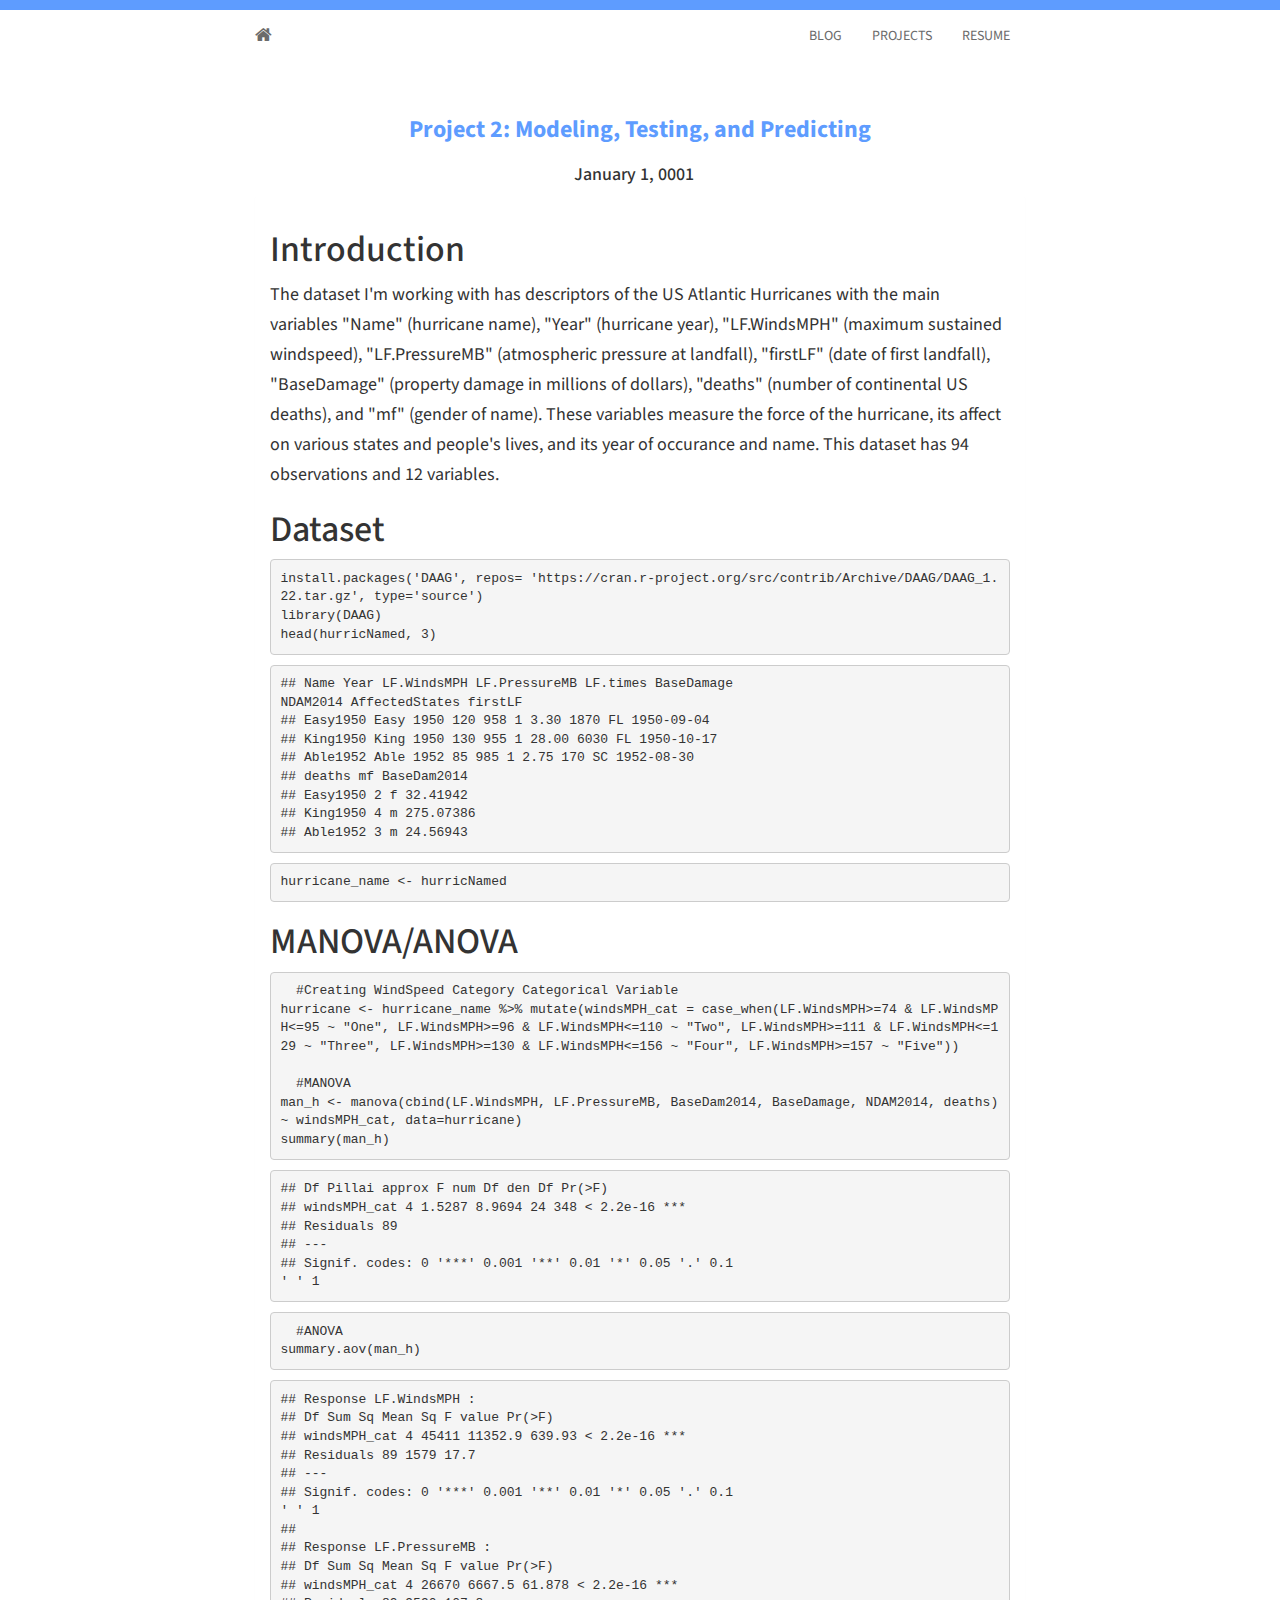
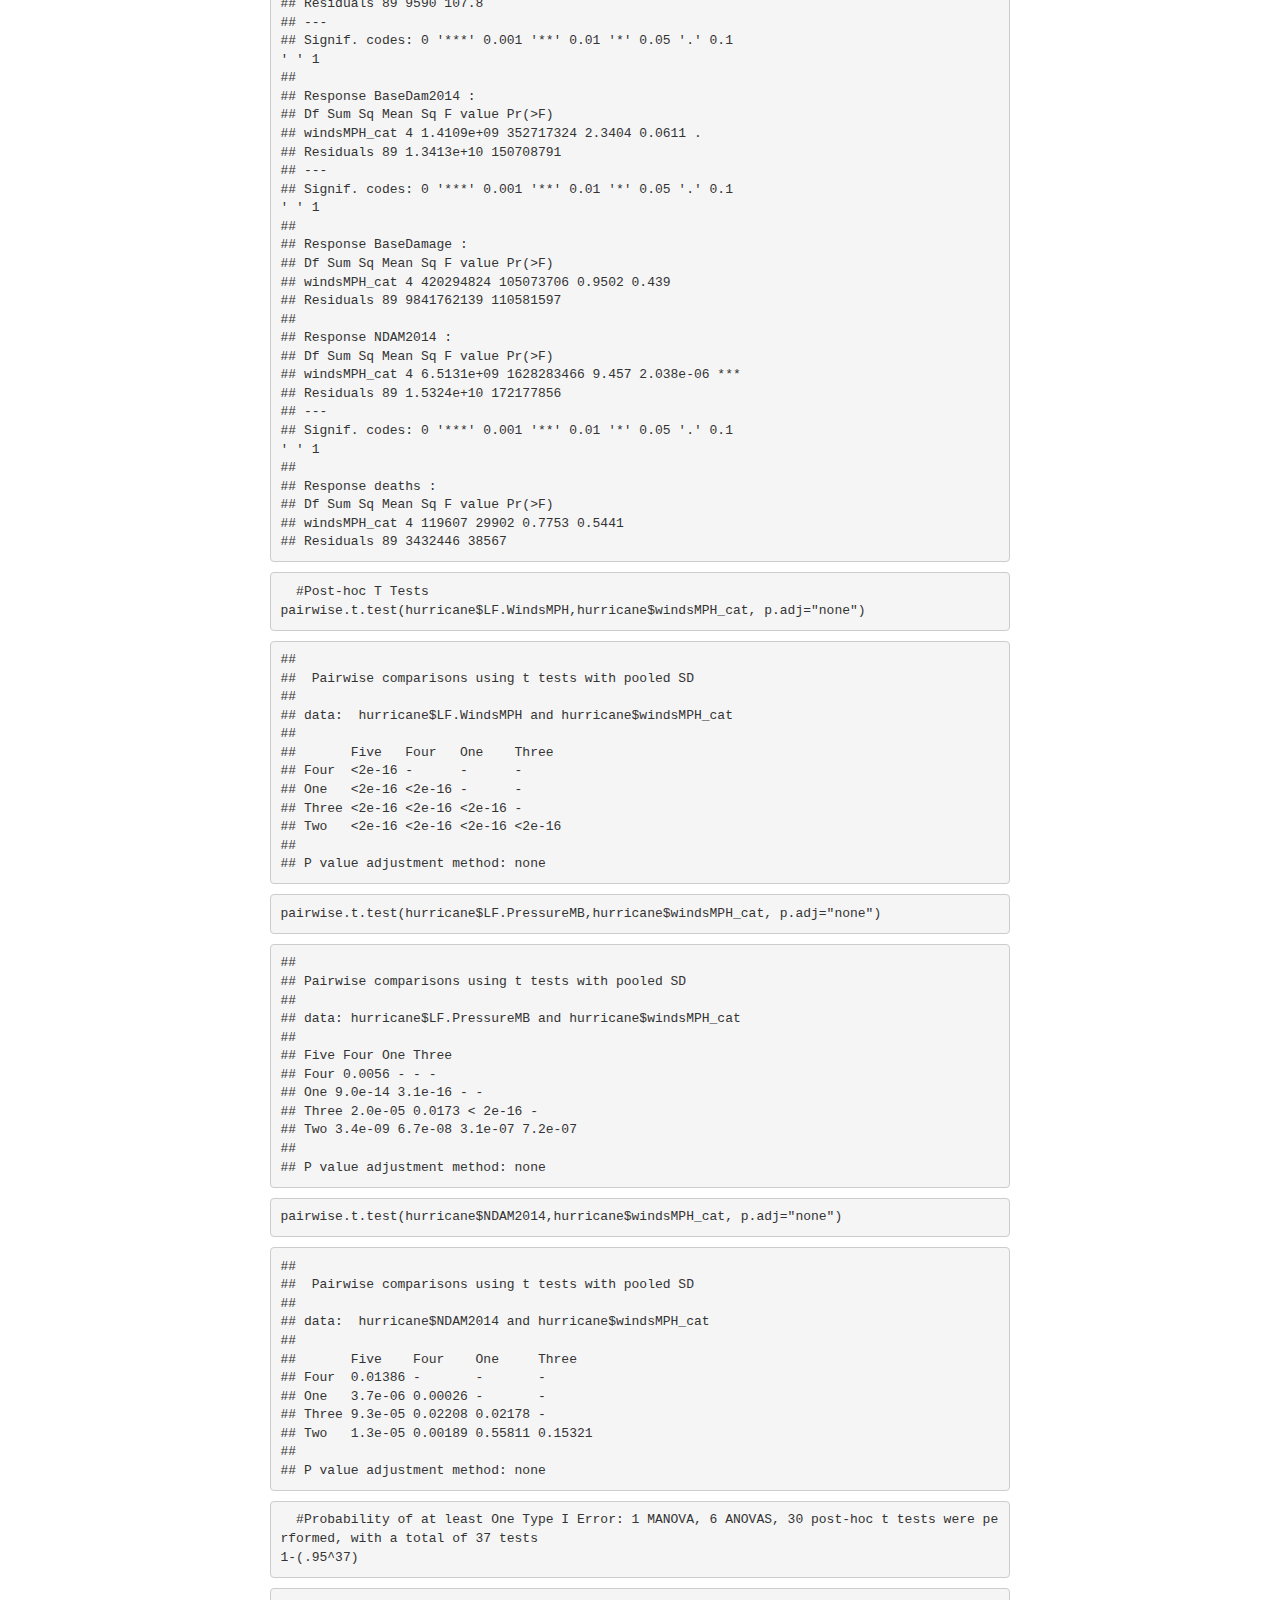
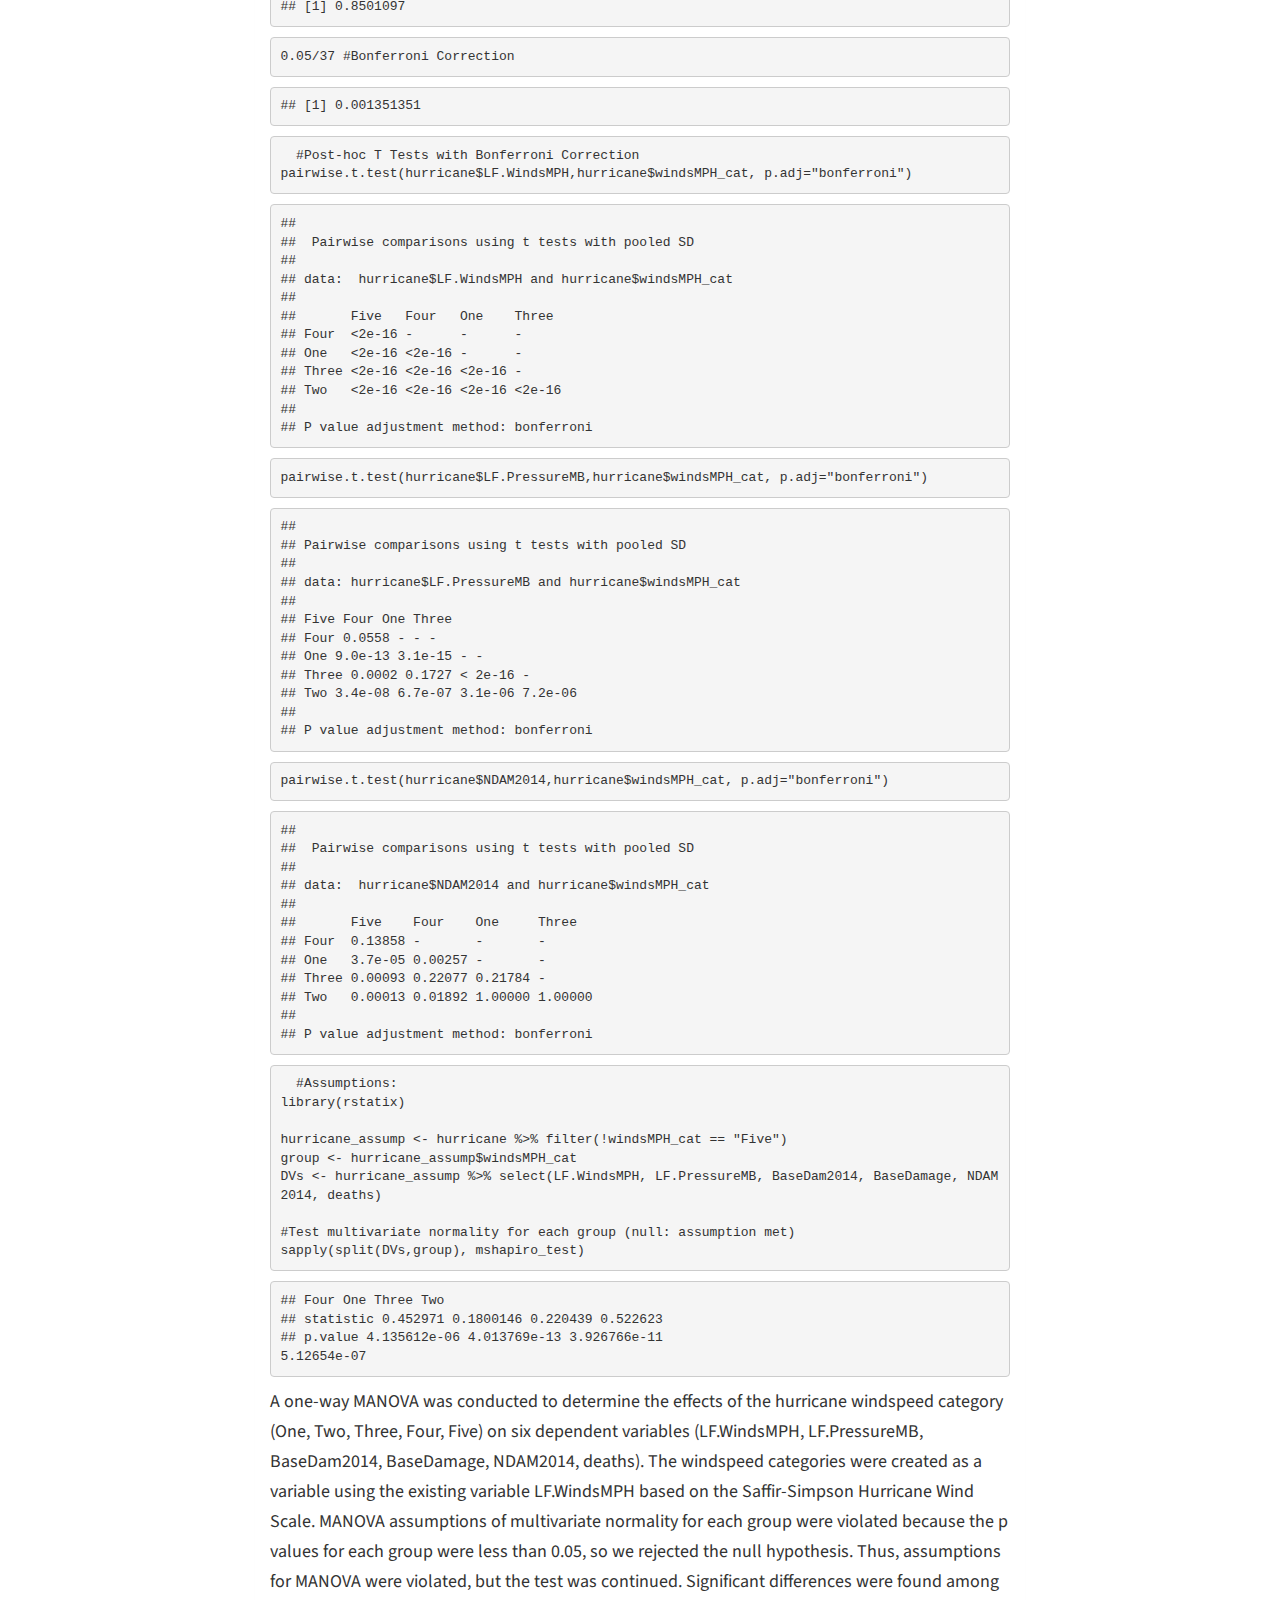
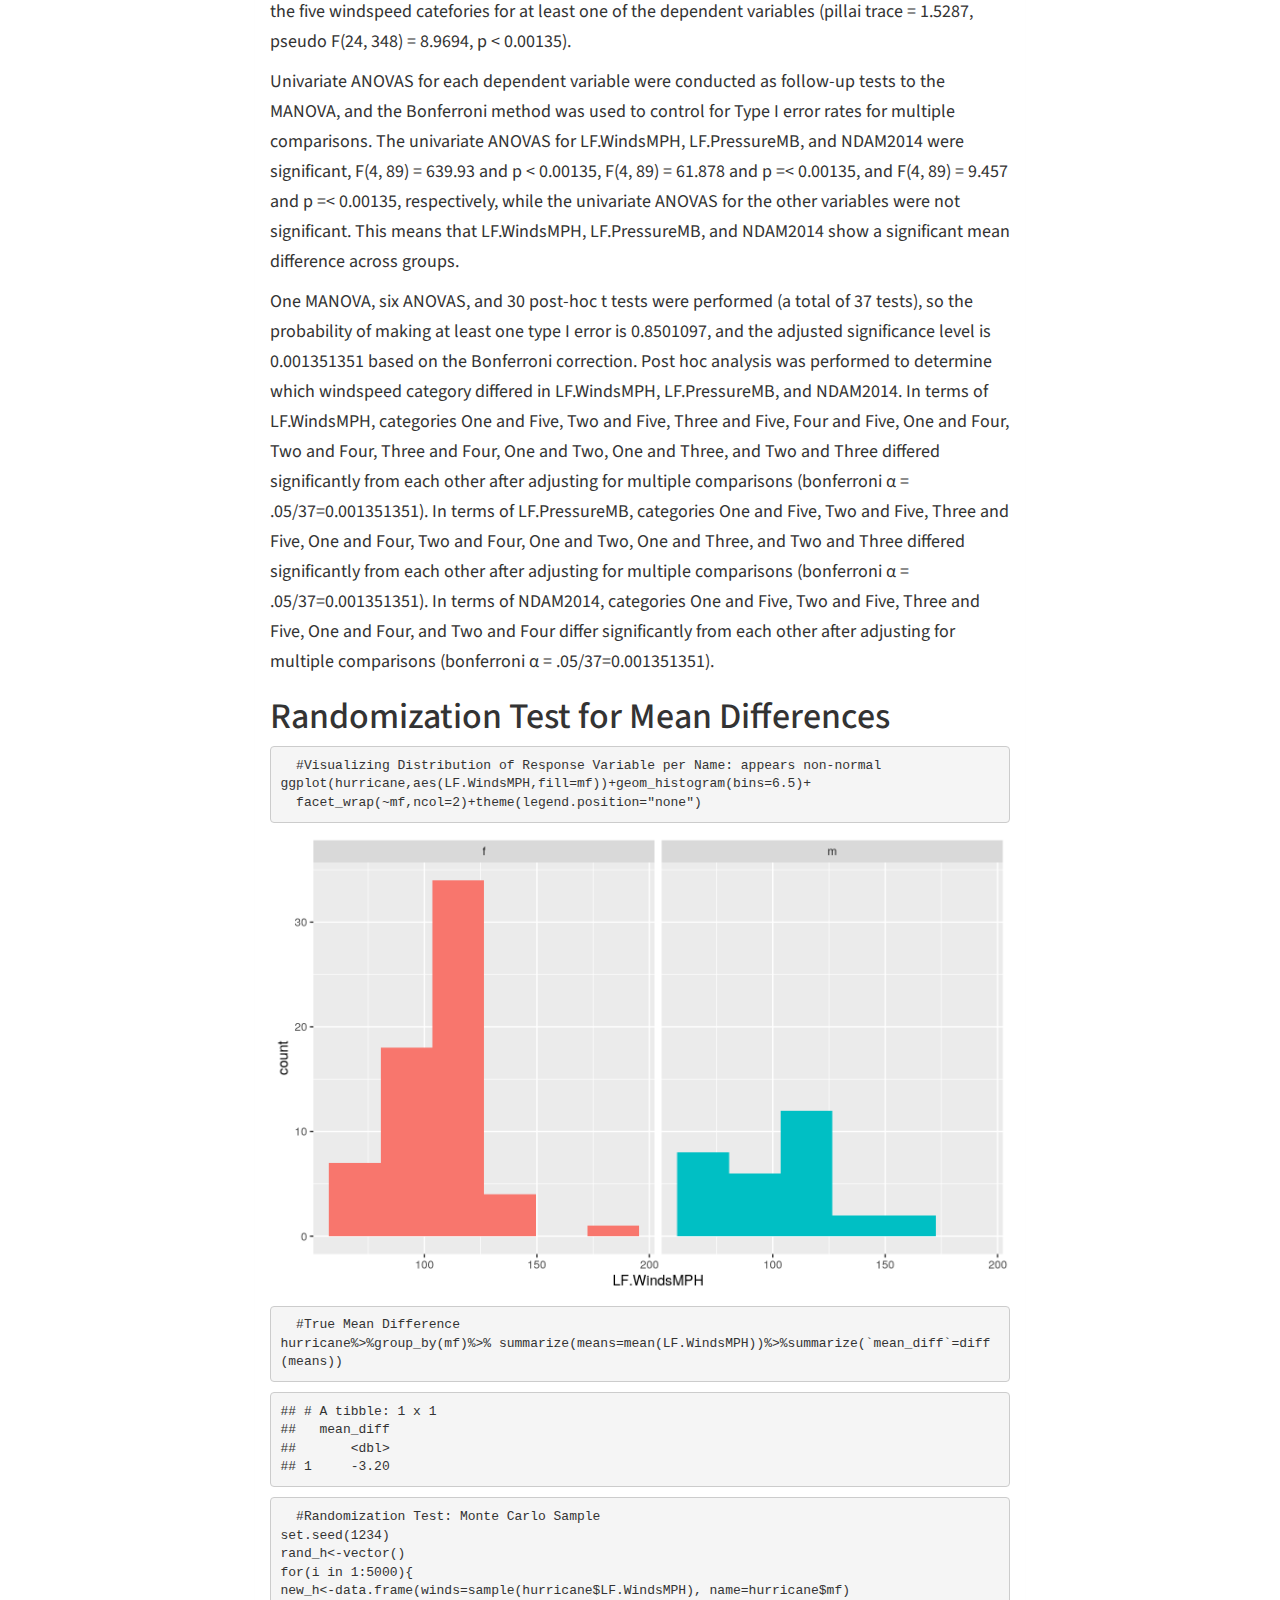
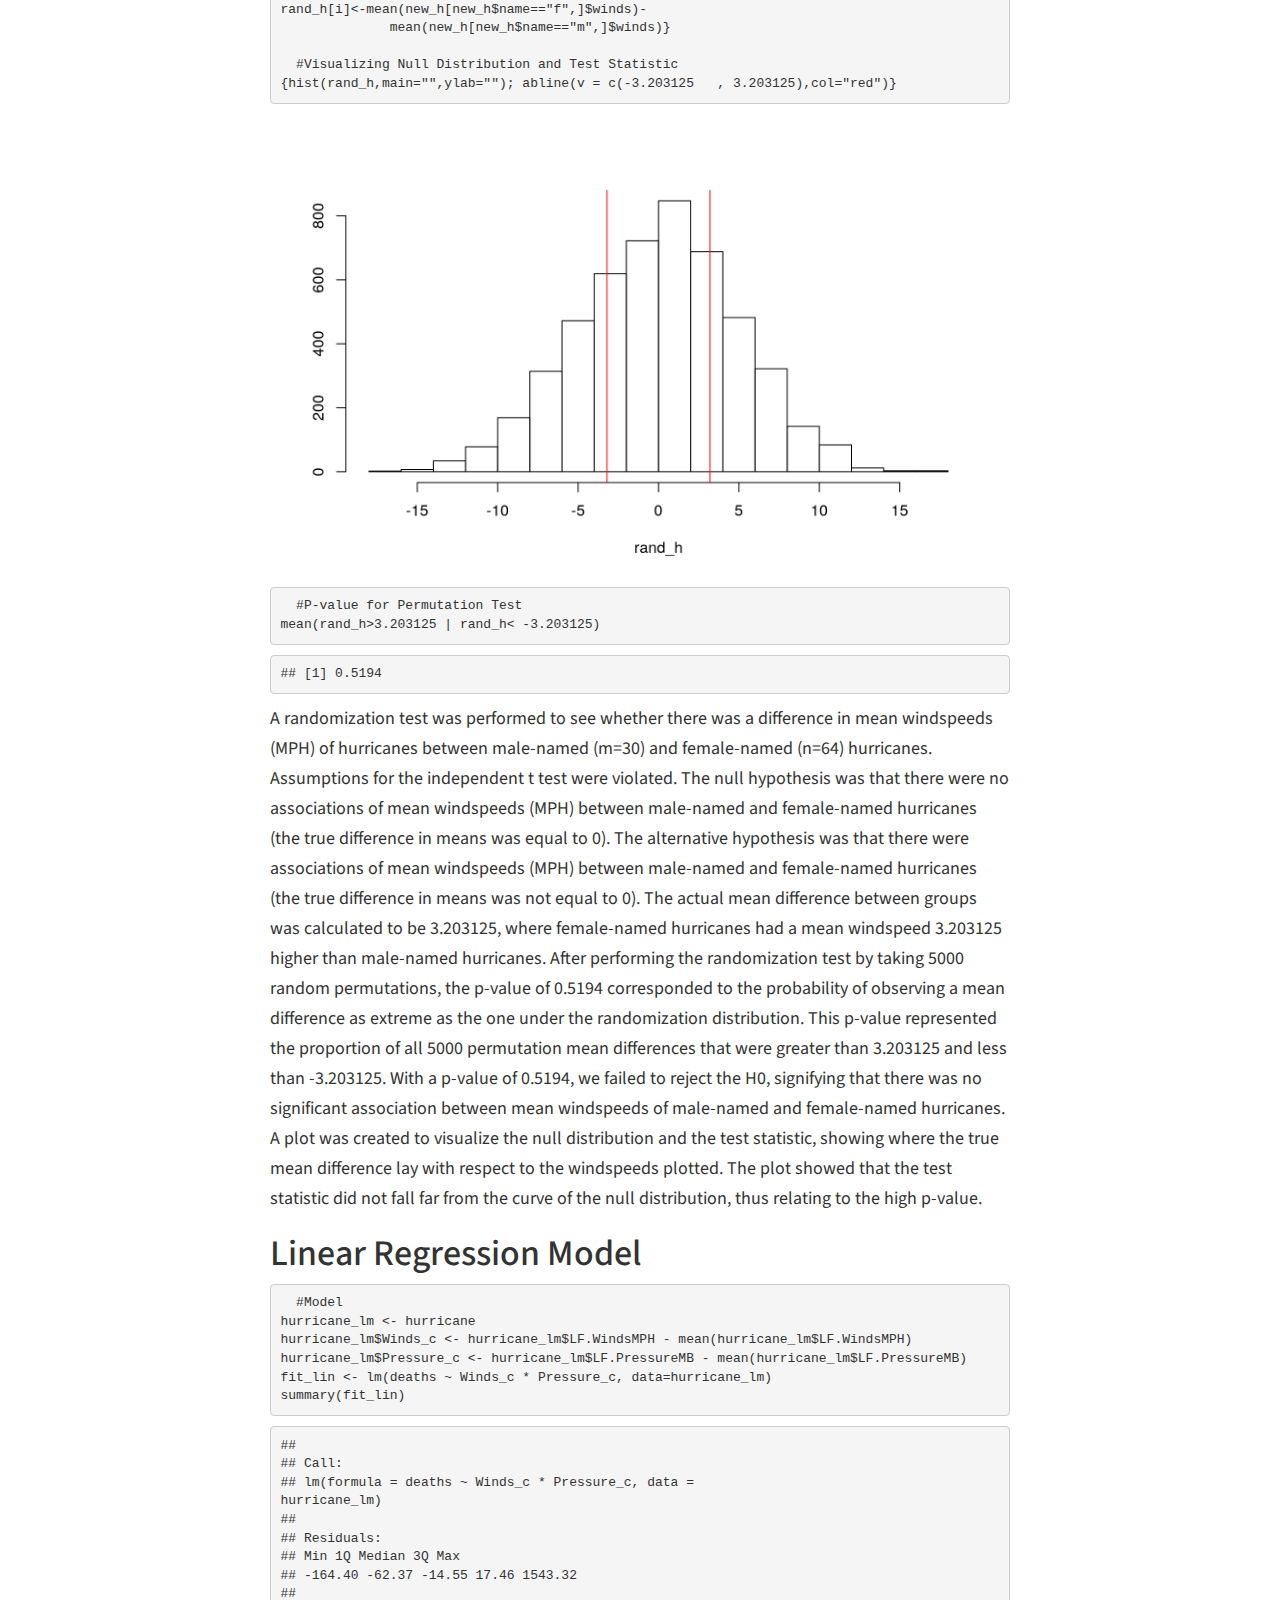
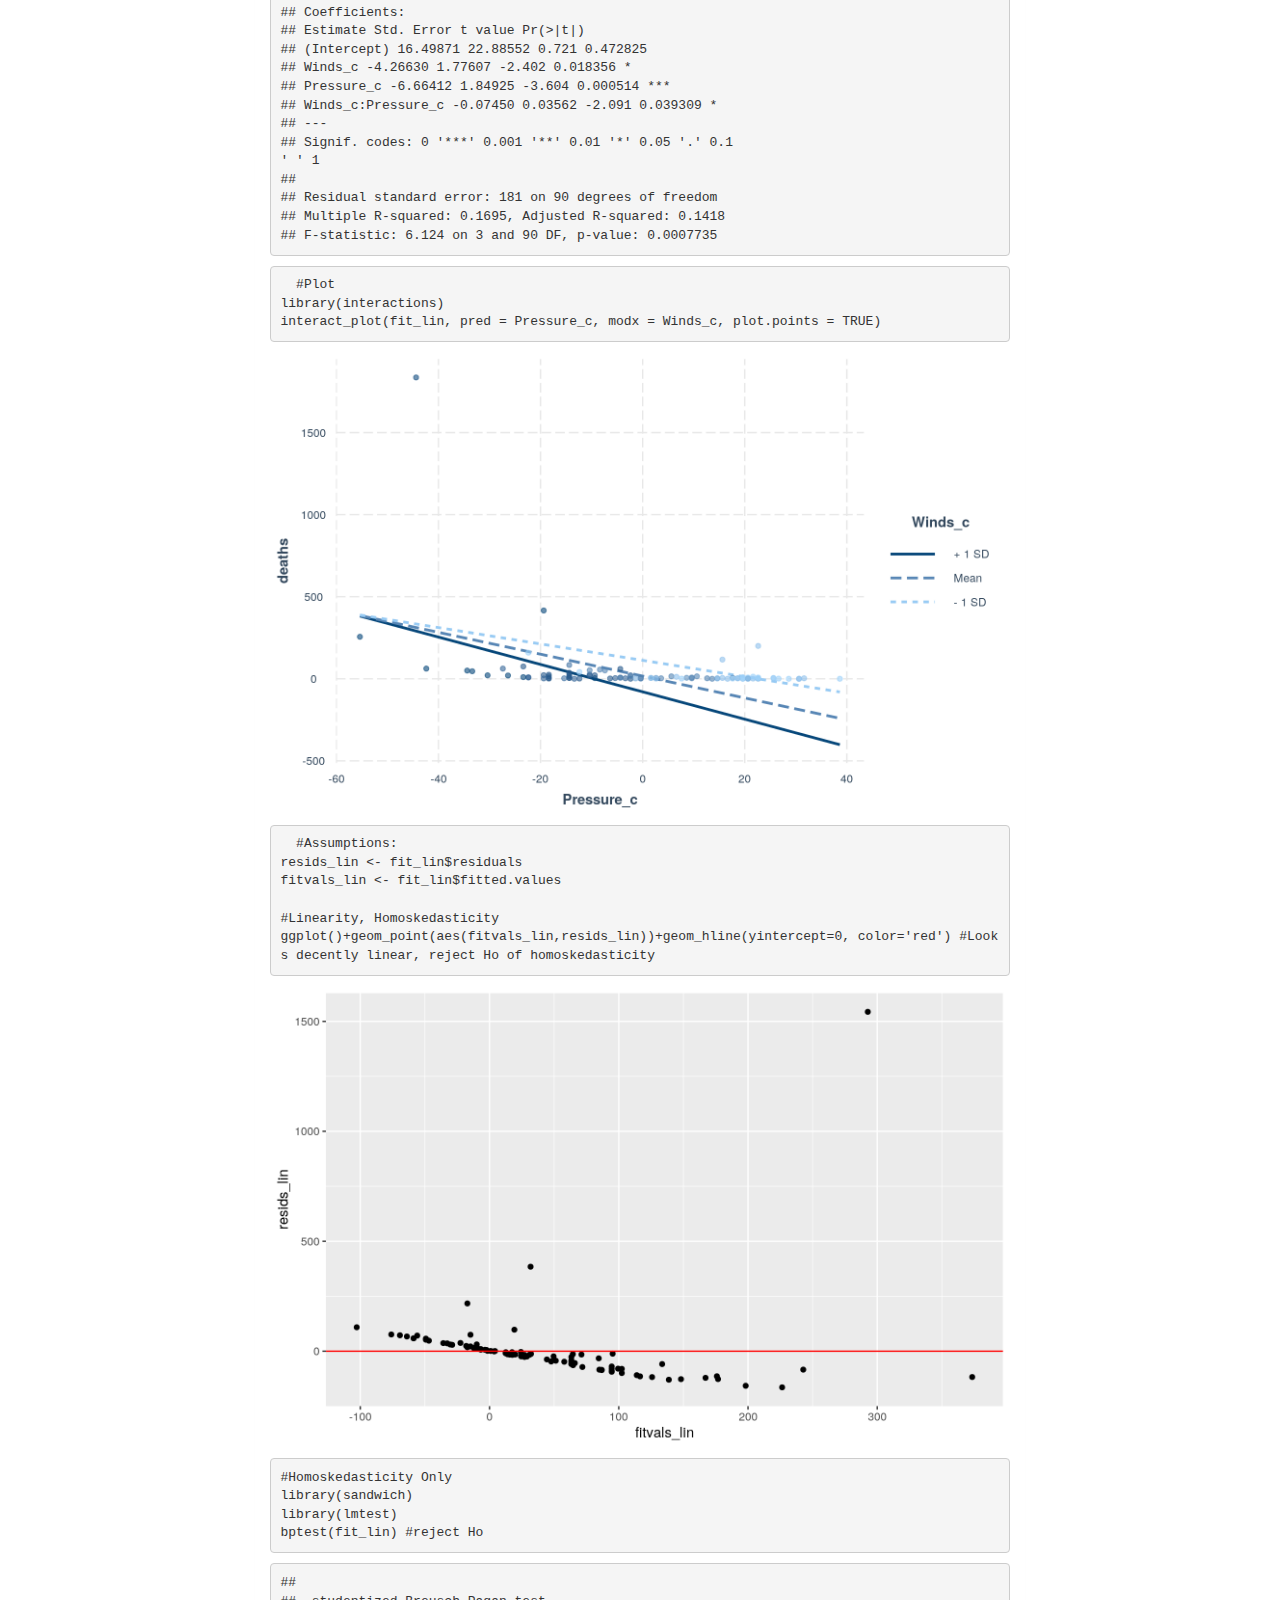
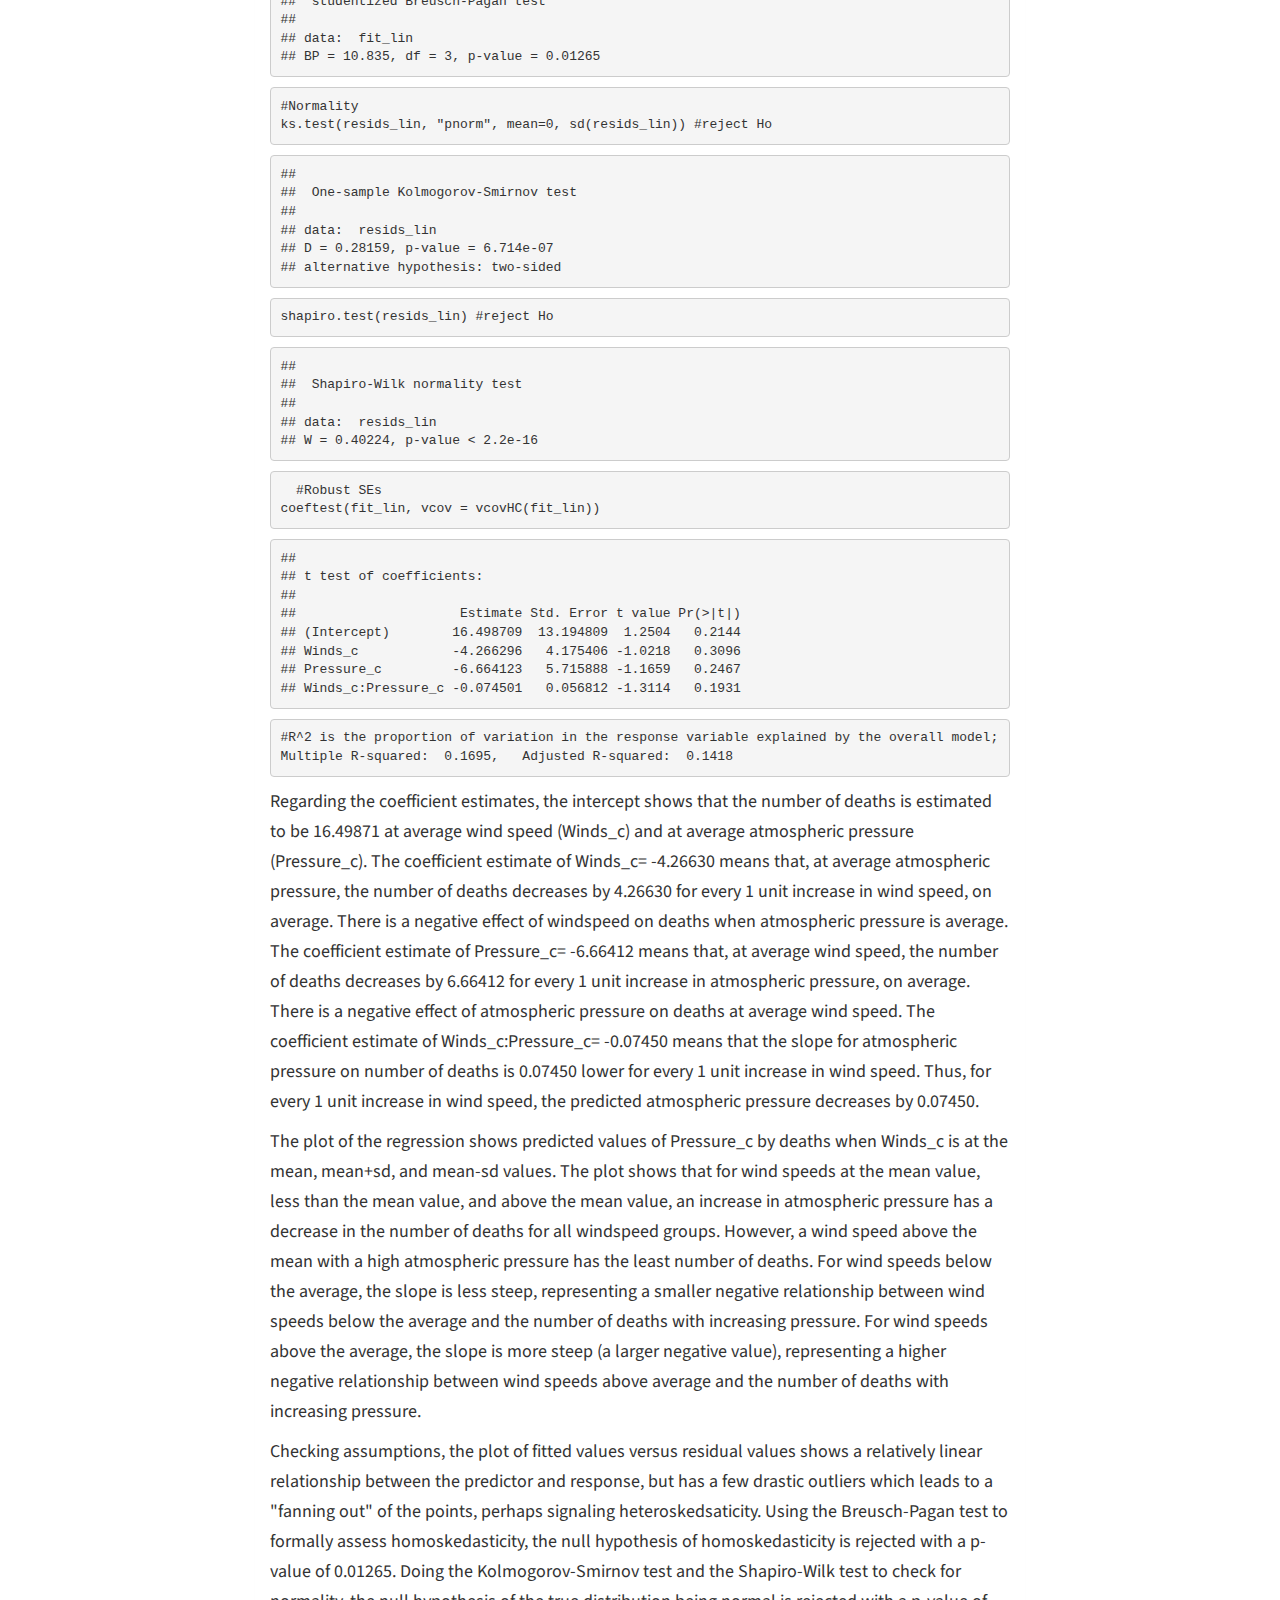
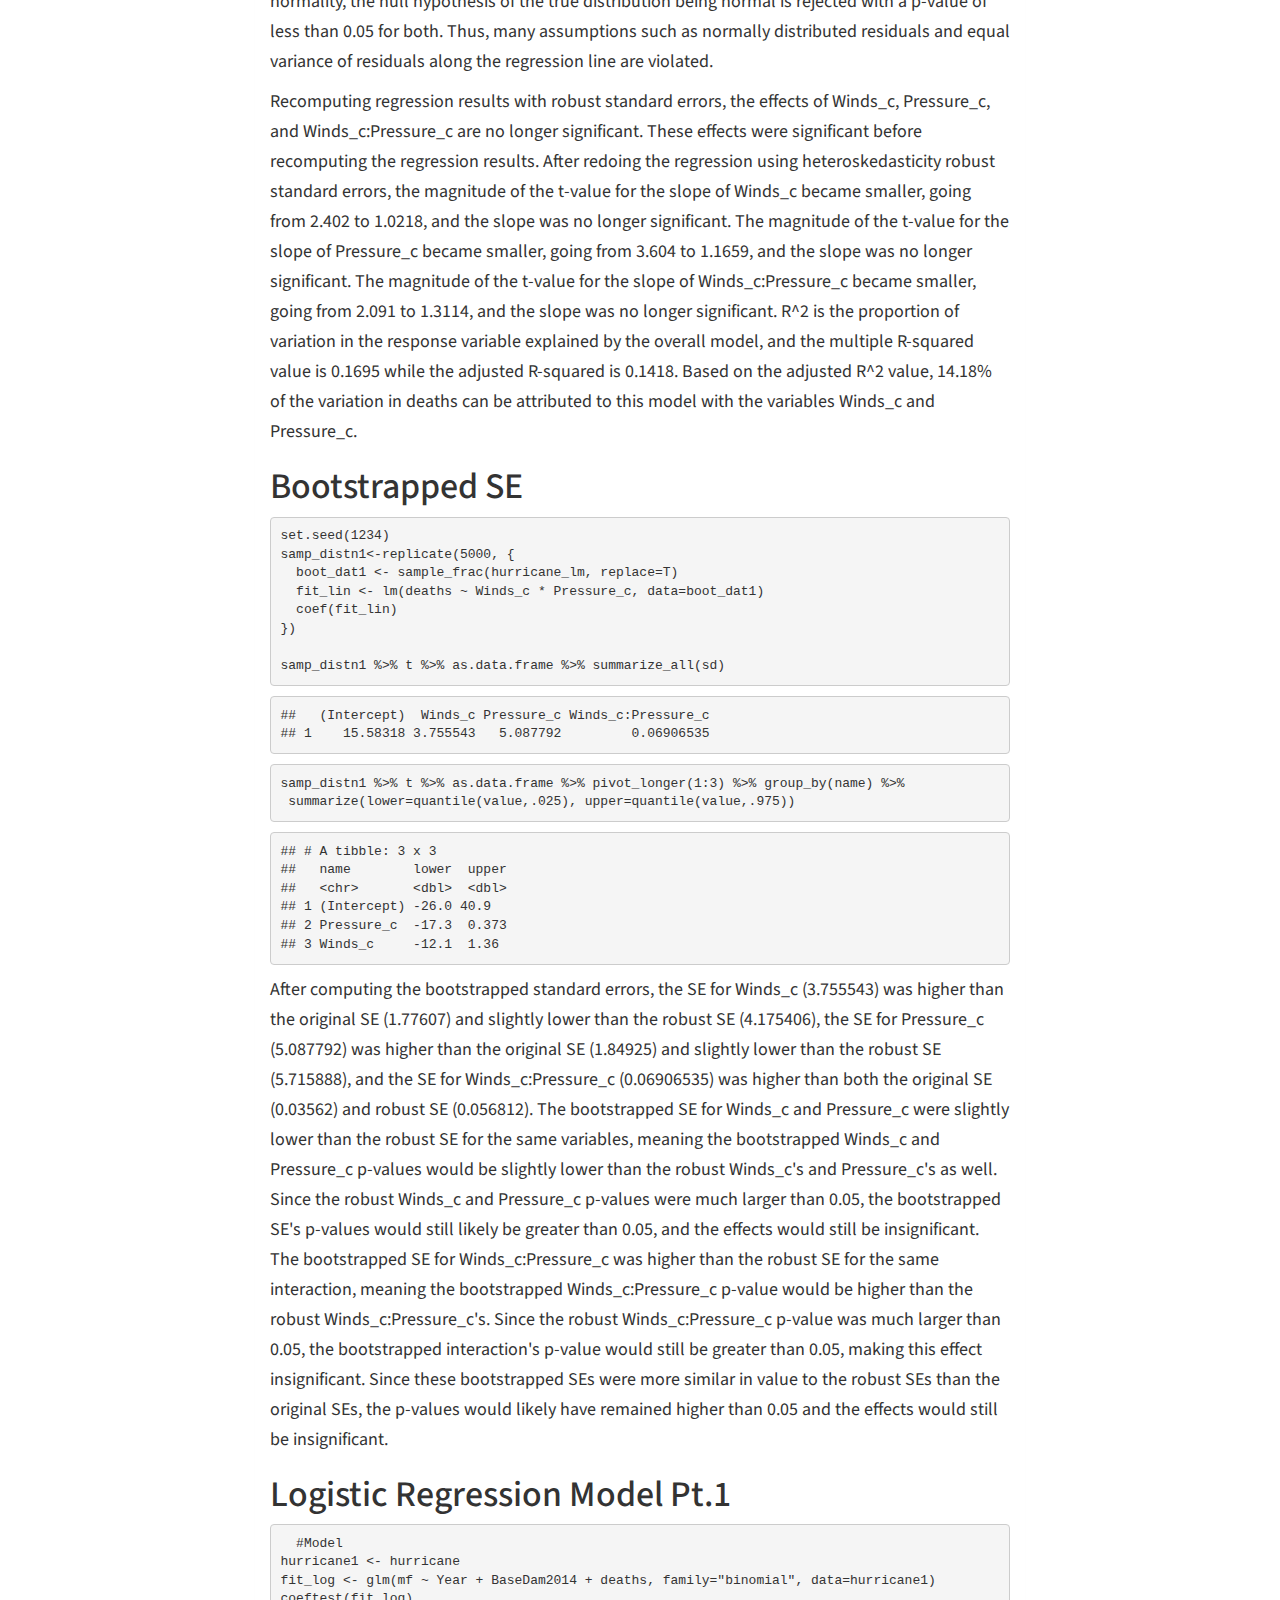
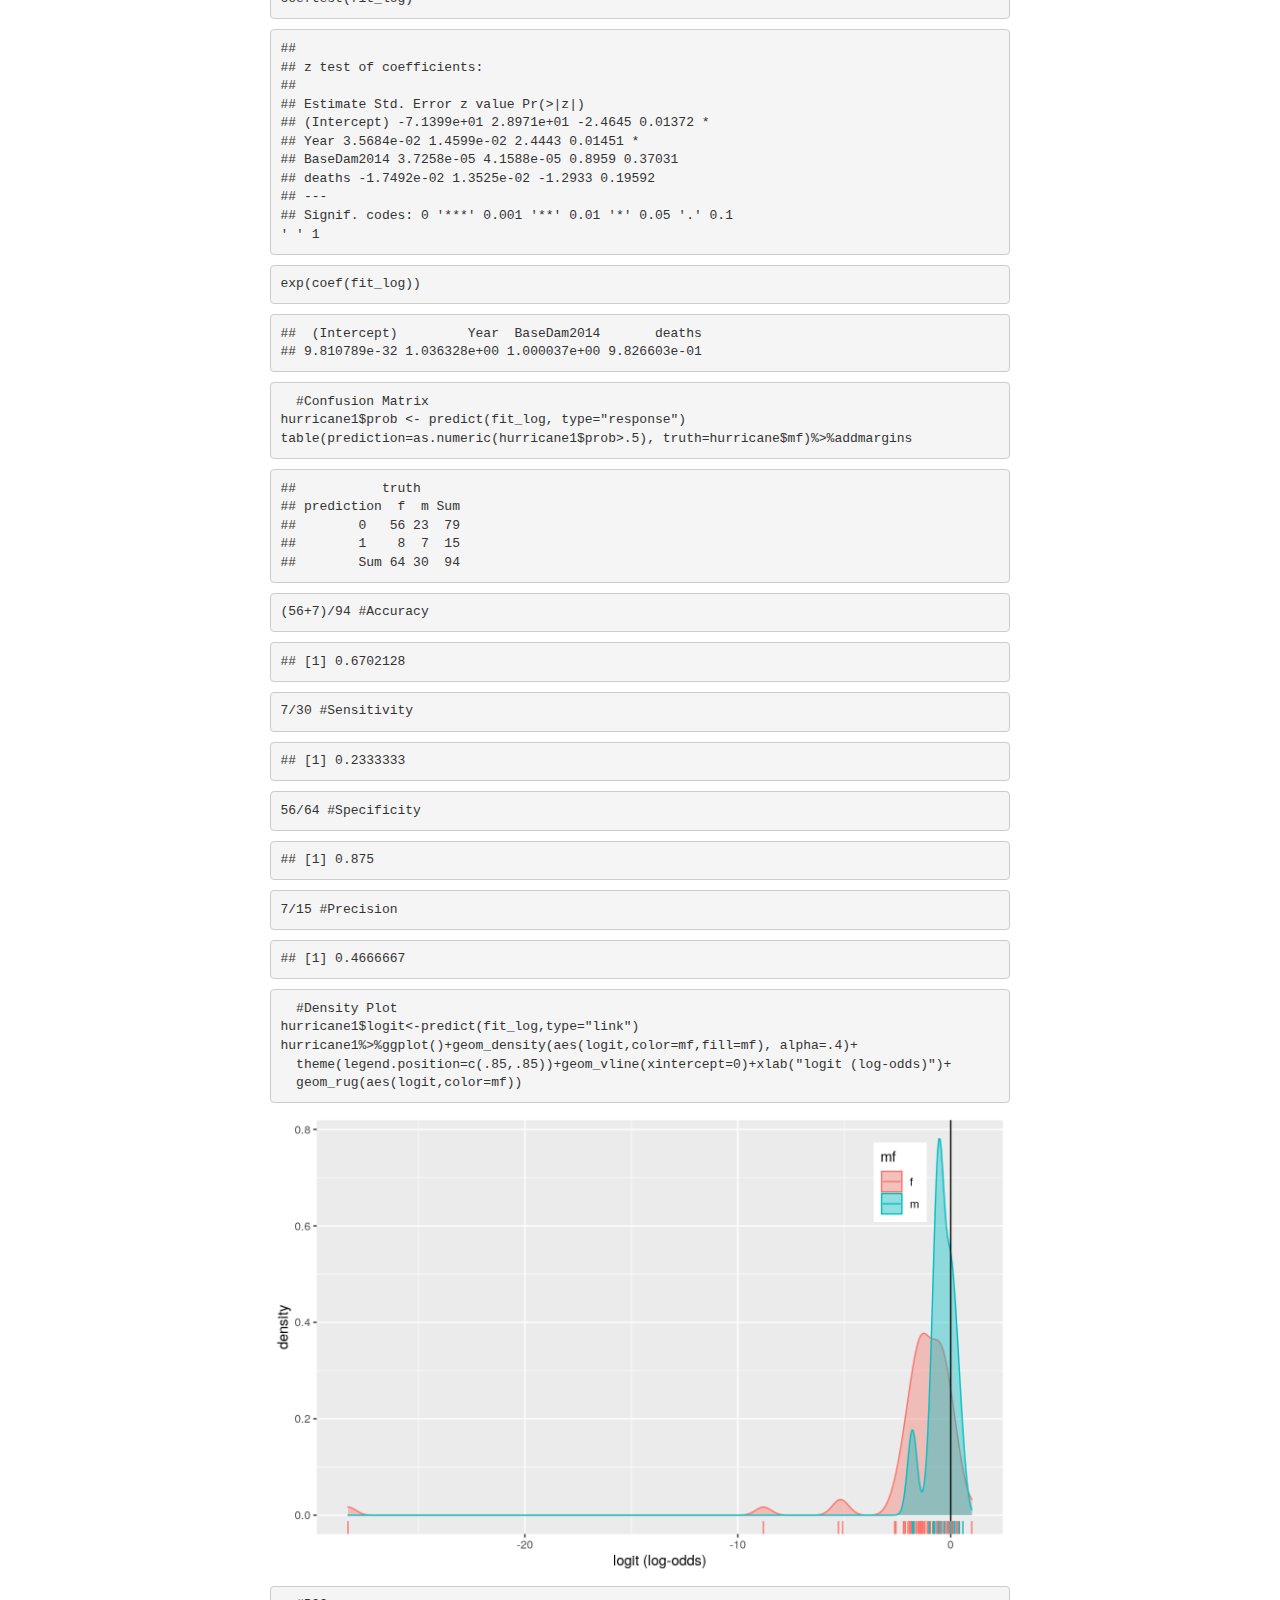
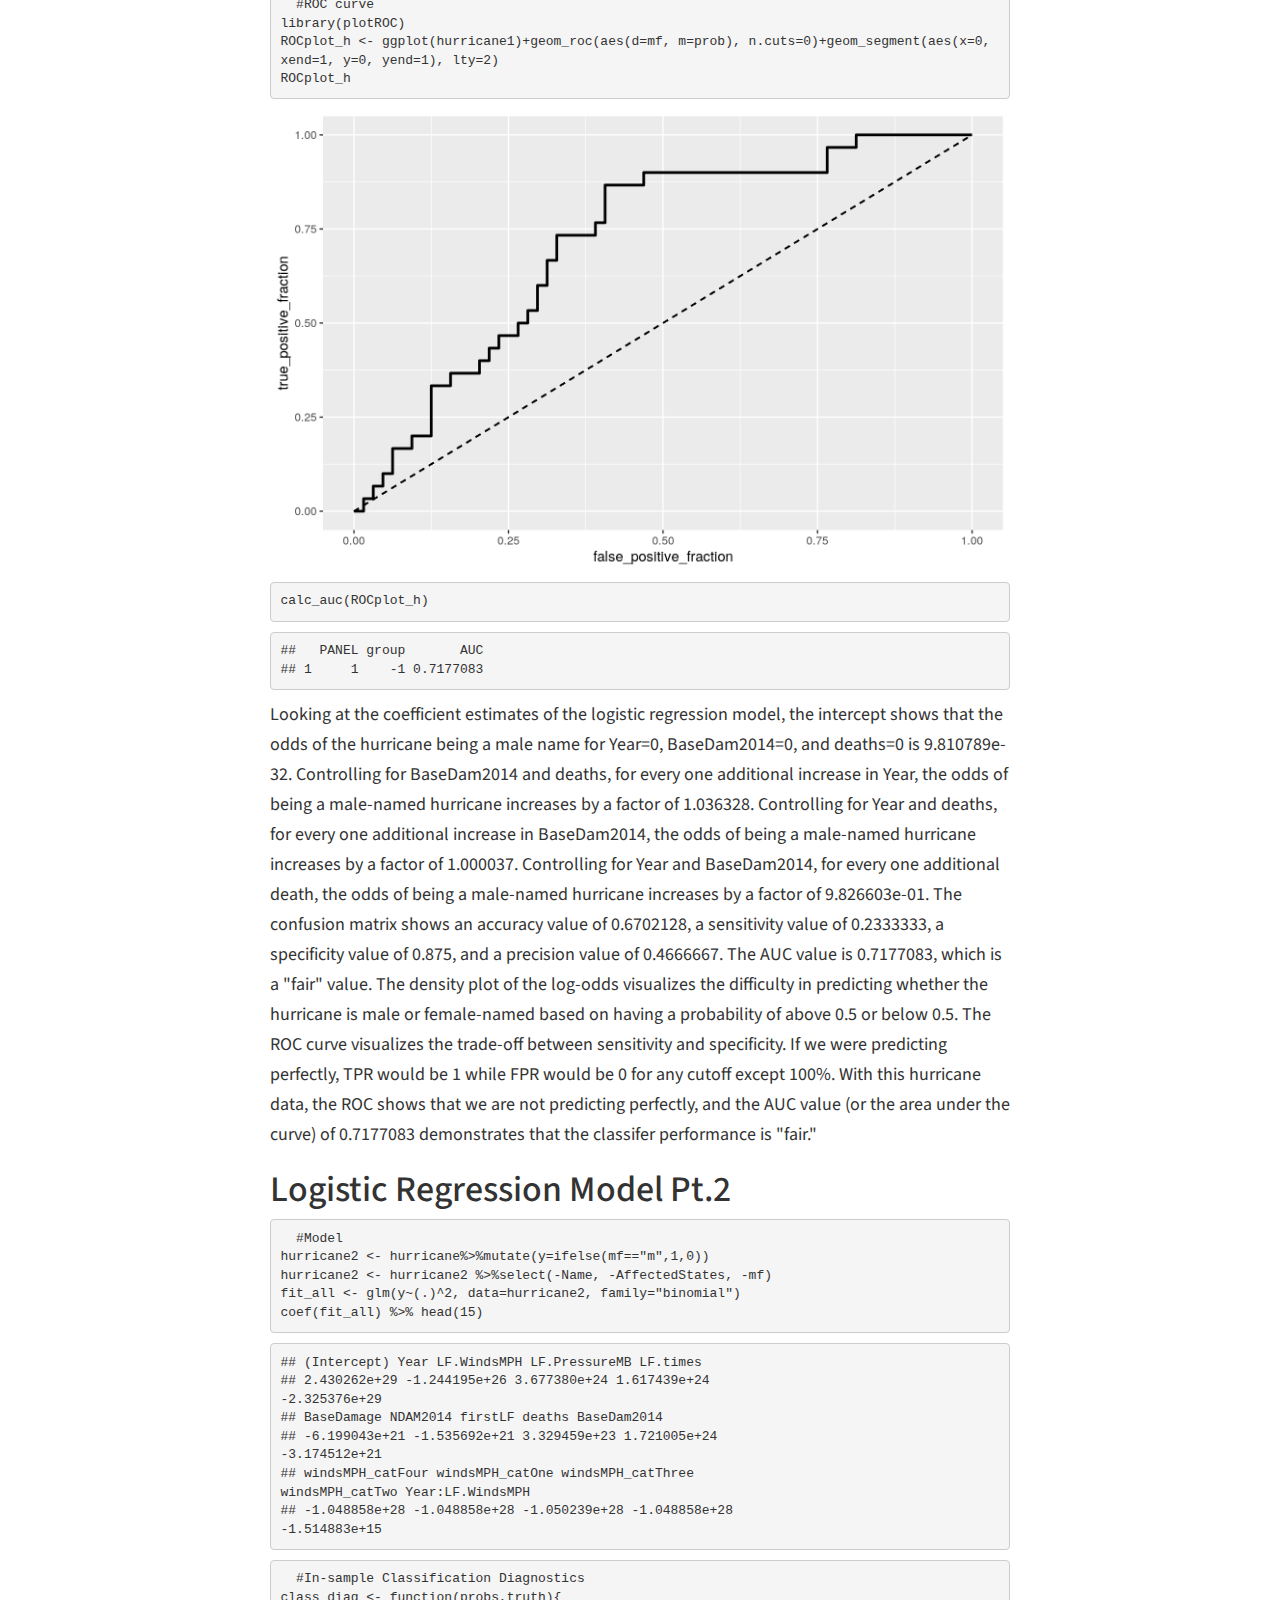
<file: project/project2-knit/index.html>
<!DOCTYPE html>
<html lang="en-US">
  <head>
    <meta charset="utf-8">
    <meta http-equiv="X-UA-Compatible" content="IE=edge">
    <meta name="viewport" content="width=device-width, initial-scale=1">
    <meta name="author" content="Katherine" />
    
    <link rel="shortcut icon" type="image/x-icon" href="../../img/favicon.ico">
    <title>Project 2: Modeling, Testing, and Predicting</title>
    <meta name="generator" content="Hugo 0.79.0" />
    <link rel="stylesheet" href="https://maxcdn.bootstrapcdn.com/bootstrap/3.3.7/css/bootstrap.min.css" integrity="sha384-BVYiiSIFeK1dGmJRAkycuHAHRg32OmUcww7on3RYdg4Va+PmSTsz/K68vbdEjh4u" crossorigin="anonymous">
    <link rel="stylesheet" type="text/css" href="../../css/main.css" />
    <link rel="stylesheet" type="text/css" href="https://maxcdn.bootstrapcdn.com/font-awesome/4.7.0/css/font-awesome.min.css" />
    <link rel="stylesheet" type="text/css" href="https://fonts.googleapis.com/css?family=Source+Sans+Pro:200,400,200bold,400old" />
    
    <!--[if lt IE 9]>
			<script src="https://oss.maxcdn.com/libs/html5shiv/3.7.0/html5shiv.js"></script>
			<script src="https://oss.maxcdn.com/libs/respond.js/1.4.2/respond.min.js"></script>
		<![endif]-->

    
  </head>

  <body>
    <div id="wrap">
      
      <nav class="navbar navbar-default">
  <div class="container">
    <div class="navbar-header">
      <a class="navbar-brand" href="../../"><i class="fa fa-home"></i></a>
      <button type="button" class="navbar-toggle" data-toggle="collapse" data-target="#navbar">
        <span class="icon-bar"></span>
        <span class="icon-bar"></span>
        <span class="icon-bar"></span>
      </button>
    </div>
    <div class="navbar-collapse collapse" id="navbar">
      <ul class="nav navbar-nav navbar-right">
      
        
        <li><a href="../../post/">BLOG</a></li>
        
        <li><a href="../../projects/">PROJECTS</a></li>
        
        <li><a href="../../resume/">RESUME</a></li>
        
      
      </ul>
    </div>
  </div>
</nav>

      <div class="container">
        <div class="blog-post">
          <h3>
            <strong><a href="../../project/project2-knit/">Project 2: Modeling, Testing, and Predicting</a></strong>
          </h3>
        </div>
 
<div class="blog-title">
          <h4>
         January 1, 0001 
            &nbsp;&nbsp;
            
          </h4>
        </div>

        <div class="panel panel-default">
          <div class="panel-body">
            <div class="blogpost">
              


<div id="introduction" class="section level1">
<h1>Introduction</h1>
<p>The dataset I'm working with has descriptors of the US Atlantic Hurricanes with the main variables &quot;Name&quot; (hurricane name), &quot;Year&quot; (hurricane year), &quot;LF.WindsMPH&quot; (maximum sustained windspeed), &quot;LF.PressureMB&quot; (atmospheric pressure at landfall), &quot;firstLF&quot; (date of first landfall), &quot;BaseDamage&quot; (property damage in millions of dollars), &quot;deaths&quot; (number of continental US deaths), and &quot;mf&quot; (gender of name). These variables measure the force of the hurricane, its affect on various states and people's lives, and its year of occurance and name. This dataset has 94 observations and 12 variables.</p>
</div>
<div id="dataset" class="section level1">
<h1>Dataset</h1>
<pre class="r"><code>install.packages(&#39;DAAG&#39;, repos= &#39;https://cran.r-project.org/src/contrib/Archive/DAAG/DAAG_1.22.tar.gz&#39;, type=&#39;source&#39;)
library(DAAG)
head(hurricNamed, 3)</code></pre>
<pre><code>## Name Year LF.WindsMPH LF.PressureMB LF.times BaseDamage
NDAM2014 AffectedStates firstLF
## Easy1950 Easy 1950 120 958 1 3.30 1870 FL 1950-09-04
## King1950 King 1950 130 955 1 28.00 6030 FL 1950-10-17
## Able1952 Able 1952 85 985 1 2.75 170 SC 1952-08-30
## deaths mf BaseDam2014
## Easy1950 2 f 32.41942
## King1950 4 m 275.07386
## Able1952 3 m 24.56943</code></pre>
<pre class="r"><code>hurricane_name &lt;- hurricNamed</code></pre>
</div>
<div id="manovaanova" class="section level1">
<h1>MANOVA/ANOVA</h1>
<pre class="r"><code>  #Creating WindSpeed Category Categorical Variable
hurricane &lt;- hurricane_name %&gt;% mutate(windsMPH_cat = case_when(LF.WindsMPH&gt;=74 &amp; LF.WindsMPH&lt;=95 ~ &quot;One&quot;, LF.WindsMPH&gt;=96 &amp; LF.WindsMPH&lt;=110 ~ &quot;Two&quot;, LF.WindsMPH&gt;=111 &amp; LF.WindsMPH&lt;=129 ~ &quot;Three&quot;, LF.WindsMPH&gt;=130 &amp; LF.WindsMPH&lt;=156 ~ &quot;Four&quot;, LF.WindsMPH&gt;=157 ~ &quot;Five&quot;))

  #MANOVA
man_h &lt;- manova(cbind(LF.WindsMPH, LF.PressureMB, BaseDam2014, BaseDamage, NDAM2014, deaths) ~ windsMPH_cat, data=hurricane)
summary(man_h)</code></pre>
<pre><code>## Df Pillai approx F num Df den Df Pr(&gt;F)
## windsMPH_cat 4 1.5287 8.9694 24 348 &lt; 2.2e-16 ***
## Residuals 89
## ---
## Signif. codes: 0 &#39;***&#39; 0.001 &#39;**&#39; 0.01 &#39;*&#39; 0.05 &#39;.&#39; 0.1
&#39; &#39; 1</code></pre>
<pre class="r"><code>  #ANOVA
summary.aov(man_h)</code></pre>
<pre><code>## Response LF.WindsMPH :
## Df Sum Sq Mean Sq F value Pr(&gt;F)
## windsMPH_cat 4 45411 11352.9 639.93 &lt; 2.2e-16 ***
## Residuals 89 1579 17.7
## ---
## Signif. codes: 0 &#39;***&#39; 0.001 &#39;**&#39; 0.01 &#39;*&#39; 0.05 &#39;.&#39; 0.1
&#39; &#39; 1
##
## Response LF.PressureMB :
## Df Sum Sq Mean Sq F value Pr(&gt;F)
## windsMPH_cat 4 26670 6667.5 61.878 &lt; 2.2e-16 ***
## Residuals 89 9590 107.8
## ---
## Signif. codes: 0 &#39;***&#39; 0.001 &#39;**&#39; 0.01 &#39;*&#39; 0.05 &#39;.&#39; 0.1
&#39; &#39; 1
##
## Response BaseDam2014 :
## Df Sum Sq Mean Sq F value Pr(&gt;F)
## windsMPH_cat 4 1.4109e+09 352717324 2.3404 0.0611 .
## Residuals 89 1.3413e+10 150708791
## ---
## Signif. codes: 0 &#39;***&#39; 0.001 &#39;**&#39; 0.01 &#39;*&#39; 0.05 &#39;.&#39; 0.1
&#39; &#39; 1
##
## Response BaseDamage :
## Df Sum Sq Mean Sq F value Pr(&gt;F)
## windsMPH_cat 4 420294824 105073706 0.9502 0.439
## Residuals 89 9841762139 110581597
##
## Response NDAM2014 :
## Df Sum Sq Mean Sq F value Pr(&gt;F)
## windsMPH_cat 4 6.5131e+09 1628283466 9.457 2.038e-06 ***
## Residuals 89 1.5324e+10 172177856
## ---
## Signif. codes: 0 &#39;***&#39; 0.001 &#39;**&#39; 0.01 &#39;*&#39; 0.05 &#39;.&#39; 0.1
&#39; &#39; 1
##
## Response deaths :
## Df Sum Sq Mean Sq F value Pr(&gt;F)
## windsMPH_cat 4 119607 29902 0.7753 0.5441
## Residuals 89 3432446 38567</code></pre>
<pre class="r"><code>  #Post-hoc T Tests
pairwise.t.test(hurricane$LF.WindsMPH,hurricane$windsMPH_cat, p.adj=&quot;none&quot;) </code></pre>
<pre><code>## 
##  Pairwise comparisons using t tests with pooled SD 
## 
## data:  hurricane$LF.WindsMPH and hurricane$windsMPH_cat 
## 
##       Five   Four   One    Three 
## Four  &lt;2e-16 -      -      -     
## One   &lt;2e-16 &lt;2e-16 -      -     
## Three &lt;2e-16 &lt;2e-16 &lt;2e-16 -     
## Two   &lt;2e-16 &lt;2e-16 &lt;2e-16 &lt;2e-16
## 
## P value adjustment method: none</code></pre>
<pre class="r"><code>pairwise.t.test(hurricane$LF.PressureMB,hurricane$windsMPH_cat, p.adj=&quot;none&quot;) </code></pre>
<pre><code>##
## Pairwise comparisons using t tests with pooled SD
##
## data: hurricane$LF.PressureMB and hurricane$windsMPH_cat
##
## Five Four One Three
## Four 0.0056 - - -
## One 9.0e-14 3.1e-16 - -
## Three 2.0e-05 0.0173 &lt; 2e-16 -
## Two 3.4e-09 6.7e-08 3.1e-07 7.2e-07
##
## P value adjustment method: none</code></pre>
<pre class="r"><code>pairwise.t.test(hurricane$NDAM2014,hurricane$windsMPH_cat, p.adj=&quot;none&quot;) </code></pre>
<pre><code>## 
##  Pairwise comparisons using t tests with pooled SD 
## 
## data:  hurricane$NDAM2014 and hurricane$windsMPH_cat 
## 
##       Five    Four    One     Three  
## Four  0.01386 -       -       -      
## One   3.7e-06 0.00026 -       -      
## Three 9.3e-05 0.02208 0.02178 -      
## Two   1.3e-05 0.00189 0.55811 0.15321
## 
## P value adjustment method: none</code></pre>
<pre class="r"><code>  #Probability of at least One Type I Error: 1 MANOVA, 6 ANOVAS, 30 post-hoc t tests were performed, with a total of 37 tests
1-(.95^37)</code></pre>
<pre><code>## [1] 0.8501097</code></pre>
<pre class="r"><code>0.05/37 #Bonferroni Correction</code></pre>
<pre><code>## [1] 0.001351351</code></pre>
<pre class="r"><code>  #Post-hoc T Tests with Bonferroni Correction
pairwise.t.test(hurricane$LF.WindsMPH,hurricane$windsMPH_cat, p.adj=&quot;bonferroni&quot;)</code></pre>
<pre><code>## 
##  Pairwise comparisons using t tests with pooled SD 
## 
## data:  hurricane$LF.WindsMPH and hurricane$windsMPH_cat 
## 
##       Five   Four   One    Three 
## Four  &lt;2e-16 -      -      -     
## One   &lt;2e-16 &lt;2e-16 -      -     
## Three &lt;2e-16 &lt;2e-16 &lt;2e-16 -     
## Two   &lt;2e-16 &lt;2e-16 &lt;2e-16 &lt;2e-16
## 
## P value adjustment method: bonferroni</code></pre>
<pre class="r"><code>pairwise.t.test(hurricane$LF.PressureMB,hurricane$windsMPH_cat, p.adj=&quot;bonferroni&quot;) </code></pre>
<pre><code>##
## Pairwise comparisons using t tests with pooled SD
##
## data: hurricane$LF.PressureMB and hurricane$windsMPH_cat
##
## Five Four One Three
## Four 0.0558 - - -
## One 9.0e-13 3.1e-15 - -
## Three 0.0002 0.1727 &lt; 2e-16 -
## Two 3.4e-08 6.7e-07 3.1e-06 7.2e-06
##
## P value adjustment method: bonferroni</code></pre>
<pre class="r"><code>pairwise.t.test(hurricane$NDAM2014,hurricane$windsMPH_cat, p.adj=&quot;bonferroni&quot;) </code></pre>
<pre><code>## 
##  Pairwise comparisons using t tests with pooled SD 
## 
## data:  hurricane$NDAM2014 and hurricane$windsMPH_cat 
## 
##       Five    Four    One     Three  
## Four  0.13858 -       -       -      
## One   3.7e-05 0.00257 -       -      
## Three 0.00093 0.22077 0.21784 -      
## Two   0.00013 0.01892 1.00000 1.00000
## 
## P value adjustment method: bonferroni</code></pre>
<pre class="r"><code>  #Assumptions:
library(rstatix)

hurricane_assump &lt;- hurricane %&gt;% filter(!windsMPH_cat == &quot;Five&quot;)
group &lt;- hurricane_assump$windsMPH_cat
DVs &lt;- hurricane_assump %&gt;% select(LF.WindsMPH, LF.PressureMB, BaseDam2014, BaseDamage, NDAM2014, deaths)

#Test multivariate normality for each group (null: assumption met)
sapply(split(DVs,group), mshapiro_test)</code></pre>
<pre><code>## Four One Three Two
## statistic 0.452971 0.1800146 0.220439 0.522623
## p.value 4.135612e-06 4.013769e-13 3.926766e-11
5.12654e-07</code></pre>
<p>A one-way MANOVA was conducted to determine the effects of the hurricane windspeed category (One, Two, Three, Four, Five) on six dependent variables (LF.WindsMPH, LF.PressureMB, BaseDam2014, BaseDamage, NDAM2014, deaths). The windspeed categories were created as a variable using the existing variable LF.WindsMPH based on the Saffir-Simpson Hurricane Wind Scale. MANOVA assumptions of multivariate normality for each group were violated because the p values for each group were less than 0.05, so we rejected the null hypothesis. Thus, assumptions for MANOVA were violated, but the test was continued. Significant differences were found among the five windspeed catefories for at least one of the dependent variables (pillai trace = 1.5287, pseudo F(24, 348) = 8.9694, p &lt; 0.00135).</p>
<p>Univariate ANOVAS for each dependent variable were conducted as follow-up tests to the MANOVA, and the Bonferroni method was used to control for Type I error rates for multiple comparisons. The univariate ANOVAS for LF.WindsMPH, LF.PressureMB, and NDAM2014 were significant, F(4, 89) = 639.93 and p &lt; 0.00135, F(4, 89) = 61.878 and p =&lt; 0.00135, and F(4, 89) = 9.457 and p =&lt; 0.00135, respectively, while the univariate ANOVAS for the other variables were not significant. This means that LF.WindsMPH, LF.PressureMB, and NDAM2014 show a significant mean difference across groups.</p>
<p>One MANOVA, six ANOVAS, and 30 post-hoc t tests were performed (a total of 37 tests), so the probability of making at least one type I error is 0.8501097, and the adjusted significance level is 0.001351351 based on the Bonferroni correction. Post hoc analysis was performed to determine which windspeed category differed in LF.WindsMPH, LF.PressureMB, and NDAM2014. In terms of LF.WindsMPH, categories One and Five, Two and Five, Three and Five, Four and Five, One and Four, Two and Four, Three and Four, One and Two, One and Three, and Two and Three differed significantly from each other after adjusting for multiple comparisons (bonferroni α = .05/37=0.001351351). In terms of LF.PressureMB, categories One and Five, Two and Five, Three and Five, One and Four, Two and Four, One and Two, One and Three, and Two and Three differed significantly from each other after adjusting for multiple comparisons (bonferroni α = .05/37=0.001351351). In terms of NDAM2014, categories One and Five, Two and Five, Three and Five, One and Four, and Two and Four differ significantly from each other after adjusting for multiple comparisons (bonferroni α = .05/37=0.001351351).</p>
</div>
<div id="randomization-test-for-mean-differences" class="section level1">
<h1>Randomization Test for Mean Differences</h1>
<pre class="r"><code>  #Visualizing Distribution of Response Variable per Name: appears non-normal
ggplot(hurricane,aes(LF.WindsMPH,fill=mf))+geom_histogram(bins=6.5)+
  facet_wrap(~mf,ncol=2)+theme(legend.position=&quot;none&quot;)</code></pre>
<p><img src="../../project/Project2-knit_files/figure-html/unnamed-chunk-3-1.png" width="768" style="display: block; margin: auto;" /></p>
<pre class="r"><code>  #True Mean Difference
hurricane%&gt;%group_by(mf)%&gt;% summarize(means=mean(LF.WindsMPH))%&gt;%summarize(`mean_diff`=diff(means))</code></pre>
<pre><code>## # A tibble: 1 x 1
##   mean_diff
##       &lt;dbl&gt;
## 1     -3.20</code></pre>
<pre class="r"><code>  #Randomization Test: Monte Carlo Sample
set.seed(1234)
rand_h&lt;-vector() 
for(i in 1:5000){
new_h&lt;-data.frame(winds=sample(hurricane$LF.WindsMPH), name=hurricane$mf) 
rand_h[i]&lt;-mean(new_h[new_h$name==&quot;f&quot;,]$winds)-   
              mean(new_h[new_h$name==&quot;m&quot;,]$winds)}

  #Visualizing Null Distribution and Test Statistic
{hist(rand_h,main=&quot;&quot;,ylab=&quot;&quot;); abline(v = c(-3.203125   , 3.203125),col=&quot;red&quot;)}</code></pre>
<p><img src="../../project/Project2-knit_files/figure-html/unnamed-chunk-3-2.png" width="768" style="display: block; margin: auto;" /></p>
<pre class="r"><code>  #P-value for Permutation Test
mean(rand_h&gt;3.203125 | rand_h&lt; -3.203125)</code></pre>
<pre><code>## [1] 0.5194</code></pre>
<p>A randomization test was performed to see whether there was a difference in mean windspeeds (MPH) of hurricanes between male-named (m=30) and female-named (n=64) hurricanes. Assumptions for the independent t test were violated. The null hypothesis was that there were no associations of mean windspeeds (MPH) between male-named and female-named hurricanes (the true difference in means was equal to 0). The alternative hypothesis was that there were associations of mean windspeeds (MPH) between male-named and female-named hurricanes (the true difference in means was not equal to 0). The actual mean difference between groups was calculated to be 3.203125, where female-named hurricanes had a mean windspeed 3.203125 higher than male-named hurricanes. After performing the randomization test by taking 5000 random permutations, the p-value of 0.5194 corresponded to the probability of observing a mean difference as extreme as the one under the randomization distribution. This p-value represented the proportion of all 5000 permutation mean differences that were greater than 3.203125 and less than -3.203125. With a p-value of 0.5194, we failed to reject the H0, signifying that there was no significant association between mean windspeeds of male-named and female-named hurricanes. A plot was created to visualize the null distribution and the test statistic, showing where the true mean difference lay with respect to the windspeeds plotted. The plot showed that the test statistic did not fall far from the curve of the null distribution, thus relating to the high p-value.</p>
</div>
<div id="linear-regression-model" class="section level1">
<h1>Linear Regression Model</h1>
<pre class="r"><code>  #Model
hurricane_lm &lt;- hurricane
hurricane_lm$Winds_c &lt;- hurricane_lm$LF.WindsMPH - mean(hurricane_lm$LF.WindsMPH)
hurricane_lm$Pressure_c &lt;- hurricane_lm$LF.PressureMB - mean(hurricane_lm$LF.PressureMB)
fit_lin &lt;- lm(deaths ~ Winds_c * Pressure_c, data=hurricane_lm)
summary(fit_lin)</code></pre>
<pre><code>##
## Call:
## lm(formula = deaths ~ Winds_c * Pressure_c, data =
hurricane_lm)
##
## Residuals:
## Min 1Q Median 3Q Max
## -164.40 -62.37 -14.55 17.46 1543.32
##
## Coefficients:
## Estimate Std. Error t value Pr(&gt;|t|)
## (Intercept) 16.49871 22.88552 0.721 0.472825
## Winds_c -4.26630 1.77607 -2.402 0.018356 *
## Pressure_c -6.66412 1.84925 -3.604 0.000514 ***
## Winds_c:Pressure_c -0.07450 0.03562 -2.091 0.039309 *
## ---
## Signif. codes: 0 &#39;***&#39; 0.001 &#39;**&#39; 0.01 &#39;*&#39; 0.05 &#39;.&#39; 0.1
&#39; &#39; 1
##
## Residual standard error: 181 on 90 degrees of freedom
## Multiple R-squared: 0.1695, Adjusted R-squared: 0.1418
## F-statistic: 6.124 on 3 and 90 DF, p-value: 0.0007735</code></pre>
<pre class="r"><code>  #Plot
library(interactions)
interact_plot(fit_lin, pred = Pressure_c, modx = Winds_c, plot.points = TRUE)</code></pre>
<p><img src="../../project/Project2-knit_files/figure-html/unnamed-chunk-4-1.png" width="768" style="display: block; margin: auto;" /></p>
<pre class="r"><code>  #Assumptions:
resids_lin &lt;- fit_lin$residuals
fitvals_lin &lt;- fit_lin$fitted.values

#Linearity, Homoskedasticity
ggplot()+geom_point(aes(fitvals_lin,resids_lin))+geom_hline(yintercept=0, color=&#39;red&#39;) #Looks decently linear, reject Ho of homoskedasticity</code></pre>
<p><img src="../../project/Project2-knit_files/figure-html/unnamed-chunk-4-2.png" width="768" style="display: block; margin: auto;" /></p>
<pre class="r"><code>#Homoskedasticity Only
library(sandwich)
library(lmtest) 
bptest(fit_lin) #reject Ho</code></pre>
<pre><code>## 
##  studentized Breusch-Pagan test
## 
## data:  fit_lin
## BP = 10.835, df = 3, p-value = 0.01265</code></pre>
<pre class="r"><code>#Normality
ks.test(resids_lin, &quot;pnorm&quot;, mean=0, sd(resids_lin)) #reject Ho</code></pre>
<pre><code>## 
##  One-sample Kolmogorov-Smirnov test
## 
## data:  resids_lin
## D = 0.28159, p-value = 6.714e-07
## alternative hypothesis: two-sided</code></pre>
<pre class="r"><code>shapiro.test(resids_lin) #reject Ho</code></pre>
<pre><code>## 
##  Shapiro-Wilk normality test
## 
## data:  resids_lin
## W = 0.40224, p-value &lt; 2.2e-16</code></pre>
<pre class="r"><code>  #Robust SEs
coeftest(fit_lin, vcov = vcovHC(fit_lin))</code></pre>
<pre><code>## 
## t test of coefficients:
## 
##                     Estimate Std. Error t value Pr(&gt;|t|)
## (Intercept)        16.498709  13.194809  1.2504   0.2144
## Winds_c            -4.266296   4.175406 -1.0218   0.3096
## Pressure_c         -6.664123   5.715888 -1.1659   0.2467
## Winds_c:Pressure_c -0.074501   0.056812 -1.3114   0.1931</code></pre>
<pre class="r"><code>#R^2 is the proportion of variation in the response variable explained by the overall model; Multiple R-squared:  0.1695,   Adjusted R-squared:  0.1418 </code></pre>
<p>Regarding the coefficient estimates, the intercept shows that the number of deaths is estimated to be 16.49871 at average wind speed (Winds_c) and at average atmospheric pressure (Pressure_c). The coefficient estimate of Winds_c= -4.26630 means that, at average atmospheric pressure, the number of deaths decreases by 4.26630 for every 1 unit increase in wind speed, on average. There is a negative effect of windspeed on deaths when atmospheric pressure is average. The coefficient estimate of Pressure_c= -6.66412 means that, at average wind speed, the number of deaths decreases by 6.66412 for every 1 unit increase in atmospheric pressure, on average. There is a negative effect of atmospheric pressure on deaths at average wind speed. The coefficient estimate of Winds_c:Pressure_c= -0.07450 means that the slope for atmospheric pressure on number of deaths is 0.07450 lower for every 1 unit increase in wind speed. Thus, for every 1 unit increase in wind speed, the predicted atmospheric pressure decreases by 0.07450.</p>
<p>The plot of the regression shows predicted values of Pressure_c by deaths when Winds_c is at the mean, mean+sd, and mean-sd values. The plot shows that for wind speeds at the mean value, less than the mean value, and above the mean value, an increase in atmospheric pressure has a decrease in the number of deaths for all windspeed groups. However, a wind speed above the mean with a high atmospheric pressure has the least number of deaths. For wind speeds below the average, the slope is less steep, representing a smaller negative relationship between wind speeds below the average and the number of deaths with increasing pressure. For wind speeds above the average, the slope is more steep (a larger negative value), representing a higher negative relationship between wind speeds above average and the number of deaths with increasing pressure.</p>
<p>Checking assumptions, the plot of fitted values versus residual values shows a relatively linear relationship between the predictor and response, but has a few drastic outliers which leads to a &quot;fanning out&quot; of the points, perhaps signaling heteroskedsaticity. Using the Breusch-Pagan test to formally assess homoskedasticity, the null hypothesis of homoskedasticity is rejected with a p-value of 0.01265. Doing the Kolmogorov-Smirnov test and the Shapiro-Wilk test to check for normality, the null hypothesis of the true distribution being normal is rejected with a p-value of less than 0.05 for both. Thus, many assumptions such as normally distributed residuals and equal variance of residuals along the regression line are violated.</p>
<p>Recomputing regression results with robust standard errors, the effects of Winds_c, Pressure_c, and Winds_c:Pressure_c are no longer significant. These effects were significant before recomputing the regression results. After redoing the regression using heteroskedasticity robust standard errors, the magnitude of the t-value for the slope of Winds_c became smaller, going from 2.402 to 1.0218, and the slope was no longer significant. The magnitude of the t-value for the slope of Pressure_c became smaller, going from 3.604 to 1.1659, and the slope was no longer significant. The magnitude of the t-value for the slope of Winds_c:Pressure_c became smaller, going from 2.091 to 1.3114, and the slope was no longer significant. R^2 is the proportion of variation in the response variable explained by the overall model, and the multiple R-squared value is 0.1695 while the adjusted R-squared is 0.1418. Based on the adjusted R^2 value, 14.18% of the variation in deaths can be attributed to this model with the variables Winds_c and Pressure_c.</p>
</div>
<div id="bootstrapped-se" class="section level1">
<h1>Bootstrapped SE</h1>
<pre class="r"><code>set.seed(1234)
samp_distn1&lt;-replicate(5000, {
  boot_dat1 &lt;- sample_frac(hurricane_lm, replace=T) 
  fit_lin &lt;- lm(deaths ~ Winds_c * Pressure_c, data=boot_dat1)
  coef(fit_lin)
}) 

samp_distn1 %&gt;% t %&gt;% as.data.frame %&gt;% summarize_all(sd)</code></pre>
<pre><code>##   (Intercept)  Winds_c Pressure_c Winds_c:Pressure_c
## 1    15.58318 3.755543   5.087792         0.06906535</code></pre>
<pre class="r"><code>samp_distn1 %&gt;% t %&gt;% as.data.frame %&gt;% pivot_longer(1:3) %&gt;% group_by(name) %&gt;%
 summarize(lower=quantile(value,.025), upper=quantile(value,.975)) </code></pre>
<pre><code>## # A tibble: 3 x 3
##   name        lower  upper
##   &lt;chr&gt;       &lt;dbl&gt;  &lt;dbl&gt;
## 1 (Intercept) -26.0 40.9  
## 2 Pressure_c  -17.3  0.373
## 3 Winds_c     -12.1  1.36</code></pre>
<p>After computing the bootstrapped standard errors, the SE for Winds_c (3.755543) was higher than the original SE (1.77607) and slightly lower than the robust SE (4.175406), the SE for Pressure_c (5.087792) was higher than the original SE (1.84925) and slightly lower than the robust SE (5.715888), and the SE for Winds_c:Pressure_c (0.06906535) was higher than both the original SE (0.03562) and robust SE (0.056812). The bootstrapped SE for Winds_c and Pressure_c were slightly lower than the robust SE for the same variables, meaning the bootstrapped Winds_c and Pressure_c p-values would be slightly lower than the robust Winds_c's and Pressure_c's as well. Since the robust Winds_c and Pressure_c p-values were much larger than 0.05, the bootstrapped SE's p-values would still likely be greater than 0.05, and the effects would still be insignificant. The bootstrapped SE for Winds_c:Pressure_c was higher than the robust SE for the same interaction, meaning the bootstrapped Winds_c:Pressure_c p-value would be higher than the robust Winds_c:Pressure_c's. Since the robust Winds_c:Pressure_c p-value was much larger than 0.05, the bootstrapped interaction's p-value would still be greater than 0.05, making this effect insignificant. Since these bootstrapped SEs were more similar in value to the robust SEs than the original SEs, the p-values would likely have remained higher than 0.05 and the effects would still be insignificant.</p>
</div>
<div id="logistic-regression-model-pt.1" class="section level1">
<h1>Logistic Regression Model Pt.1</h1>
<pre class="r"><code>  #Model
hurricane1 &lt;- hurricane
fit_log &lt;- glm(mf ~ Year + BaseDam2014 + deaths, family=&quot;binomial&quot;, data=hurricane1)
coeftest(fit_log)</code></pre>
<pre><code>##
## z test of coefficients:
##
## Estimate Std. Error z value Pr(&gt;|z|)
## (Intercept) -7.1399e+01 2.8971e+01 -2.4645 0.01372 *
## Year 3.5684e-02 1.4599e-02 2.4443 0.01451 *
## BaseDam2014 3.7258e-05 4.1588e-05 0.8959 0.37031
## deaths -1.7492e-02 1.3525e-02 -1.2933 0.19592
## ---
## Signif. codes: 0 &#39;***&#39; 0.001 &#39;**&#39; 0.01 &#39;*&#39; 0.05 &#39;.&#39; 0.1
&#39; &#39; 1</code></pre>
<pre class="r"><code>exp(coef(fit_log))</code></pre>
<pre><code>##  (Intercept)         Year  BaseDam2014       deaths 
## 9.810789e-32 1.036328e+00 1.000037e+00 9.826603e-01</code></pre>
<pre class="r"><code>  #Confusion Matrix
hurricane1$prob &lt;- predict(fit_log, type=&quot;response&quot;)
table(prediction=as.numeric(hurricane1$prob&gt;.5), truth=hurricane$mf)%&gt;%addmargins</code></pre>
<pre><code>##           truth
## prediction  f  m Sum
##        0   56 23  79
##        1    8  7  15
##        Sum 64 30  94</code></pre>
<pre class="r"><code>(56+7)/94 #Accuracy</code></pre>
<pre><code>## [1] 0.6702128</code></pre>
<pre class="r"><code>7/30 #Sensitivity</code></pre>
<pre><code>## [1] 0.2333333</code></pre>
<pre class="r"><code>56/64 #Specificity</code></pre>
<pre><code>## [1] 0.875</code></pre>
<pre class="r"><code>7/15 #Precision</code></pre>
<pre><code>## [1] 0.4666667</code></pre>
<pre class="r"><code>  #Density Plot
hurricane1$logit&lt;-predict(fit_log,type=&quot;link&quot;)
hurricane1%&gt;%ggplot()+geom_density(aes(logit,color=mf,fill=mf), alpha=.4)+
  theme(legend.position=c(.85,.85))+geom_vline(xintercept=0)+xlab(&quot;logit (log-odds)&quot;)+
  geom_rug(aes(logit,color=mf))</code></pre>
<p><img src="../../project/Project2-knit_files/figure-html/unnamed-chunk-6-1.png" width="768" style="display: block; margin: auto;" /></p>
<pre class="r"><code>  #ROC curve
library(plotROC)
ROCplot_h &lt;- ggplot(hurricane1)+geom_roc(aes(d=mf, m=prob), n.cuts=0)+geom_segment(aes(x=0, xend=1, y=0, yend=1), lty=2)
ROCplot_h</code></pre>
<p><img src="../../project/Project2-knit_files/figure-html/unnamed-chunk-6-2.png" width="768" style="display: block; margin: auto;" /></p>
<pre class="r"><code>calc_auc(ROCplot_h)</code></pre>
<pre><code>##   PANEL group       AUC
## 1     1    -1 0.7177083</code></pre>
<p>Looking at the coefficient estimates of the logistic regression model, the intercept shows that the odds of the hurricane being a male name for Year=0, BaseDam2014=0, and deaths=0 is 9.810789e-32. Controlling for BaseDam2014 and deaths, for every one additional increase in Year, the odds of being a male-named hurricane increases by a factor of 1.036328. Controlling for Year and deaths, for every one additional increase in BaseDam2014, the odds of being a male-named hurricane increases by a factor of 1.000037. Controlling for Year and BaseDam2014, for every one additional death, the odds of being a male-named hurricane increases by a factor of 9.826603e-01. The confusion matrix shows an accuracy value of 0.6702128, a sensitivity value of 0.2333333, a specificity value of 0.875, and a precision value of 0.4666667. The AUC value is 0.7177083, which is a &quot;fair&quot; value. The density plot of the log-odds visualizes the difficulty in predicting whether the hurricane is male or female-named based on having a probability of above 0.5 or below 0.5. The ROC curve visualizes the trade-off between sensitivity and specificity. If we were predicting perfectly, TPR would be 1 while FPR would be 0 for any cutoff except 100%. With this hurricane data, the ROC shows that we are not predicting perfectly, and the AUC value (or the area under the curve) of 0.7177083 demonstrates that the classifer performance is &quot;fair.&quot;</p>
</div>
<div id="logistic-regression-model-pt.2" class="section level1">
<h1>Logistic Regression Model Pt.2</h1>
<pre class="r"><code>  #Model
hurricane2 &lt;- hurricane%&gt;%mutate(y=ifelse(mf==&quot;m&quot;,1,0))
hurricane2 &lt;- hurricane2 %&gt;%select(-Name, -AffectedStates, -mf)
fit_all &lt;- glm(y~(.)^2, data=hurricane2, family=&quot;binomial&quot;)
coef(fit_all) %&gt;% head(15)</code></pre>
<pre><code>## (Intercept) Year LF.WindsMPH LF.PressureMB LF.times
## 2.430262e+29 -1.244195e+26 3.677380e+24 1.617439e+24
-2.325376e+29
## BaseDamage NDAM2014 firstLF deaths BaseDam2014
## -6.199043e+21 -1.535692e+21 3.329459e+23 1.721005e+24
-3.174512e+21
## windsMPH_catFour windsMPH_catOne windsMPH_catThree
windsMPH_catTwo Year:LF.WindsMPH
## -1.048858e+28 -1.048858e+28 -1.050239e+28 -1.048858e+28
-1.514883e+15</code></pre>
<pre class="r"><code>  #In-sample Classification Diagnostics
class_diag &lt;- function(probs,truth){
  #CONFUSION MATRIX: CALCULATE ACCURACY, TPR, TNR, PPV
  tab&lt;-table(factor(probs&gt;.5,levels=c(&quot;FALSE&quot;,&quot;TRUE&quot;)),truth)
  acc=sum(diag(tab))/sum(tab)
  sens=tab[2,2]/colSums(tab)[2]
  spec=tab[1,1]/colSums(tab)[1]
  ppv=tab[2,2]/rowSums(tab)[2]
  f1=2*(sens*ppv)/(sens+ppv)

  if(is.numeric(truth)==FALSE &amp; is.logical(truth)==FALSE) truth&lt;-as.numeric(truth)-1
  
  #CALCULATE EXACT AUC
  ord&lt;-order(probs, decreasing=TRUE)
  probs &lt;- probs[ord]; truth &lt;- truth[ord]
  
  TPR=cumsum(truth)/max(1,sum(truth)) 
  FPR=cumsum(!truth)/max(1,sum(!truth))
  
  dup&lt;-c(probs[-1]&gt;=probs[-length(probs)], FALSE)
  TPR&lt;-c(0,TPR[!dup],1); FPR&lt;-c(0,FPR[!dup],1)
  n &lt;- length(TPR)
  auc&lt;- sum( ((TPR[-1]+TPR[-n])/2) * (FPR[-1]-FPR[-n]) )

  data.frame(acc,sens,spec,ppv,f1,auc)
}

prob_all &lt;- predict(fit_all, type=&quot;response&quot;)
class_diag(prob_all, hurricane2$y)</code></pre>
<pre><code>##         acc sens    spec ppv  f1      auc
## 1 0.8723404  0.8 0.90625 0.8 0.8 0.853125</code></pre>
<pre class="r"><code>  #10-fold CV
set.seed(1234)
k=10
data&lt;-hurricane2[sample(nrow(hurricane2)),]
folds&lt;-cut(seq(1:nrow(hurricane2)),breaks=k,labels=F)
diags&lt;-NULL
for(i in 1:k){
  train&lt;-data[folds!=i,] 
  test&lt;-data[folds==i,]
  truth&lt;-test$y
  fit &lt;- glm(y~(.)^2, data=train, family=&quot;binomial&quot;)
  probs&lt;-predict(fit,newdata = test,type=&quot;response&quot;)
  diags&lt;-rbind(diags,class_diag(probs,truth))
}

summarize_all(diags,mean) </code></pre>
<pre><code>##         acc  sens      spec      ppv  f1       auc
## 1 0.4055556 0.415 0.4565476 0.302619 NaN 0.4441071</code></pre>
<pre class="r"><code>  #LASSO
library(glmnet)
y&lt;-as.matrix(hurricane2$y)
x&lt;-model.matrix(y~.,data=hurricane2)[,-1]
head(x)</code></pre>
<pre><code>## Year LF.WindsMPH LF.PressureMB LF.times BaseDamage
NDAM2014 firstLF deaths BaseDam2014
## 1 1950 120 958 1 3.3000 1870 -7059 2 32.419419
## 2 1950 130 955 1 28.0000 6030 -7016 4 275.073859
## 3 1952 85 985 1 2.7500 170 -6333 3 24.569434
## 4 1953 85 987 1 1.0000 65 -5985 1 8.867416
## 5 1953 85 985 1 0.2000 18 -5941 0 1.773483
## 6 1954 120 960 2 460.2275 21375 -5603 60 4050.686353
## windsMPH_catFour windsMPH_catOne windsMPH_catThree
windsMPH_catTwo
## 1 0 0 1 0
## 2 1 0 0 0
## 3 0 1 0 0
## 4 0 1 0 0
## 5 0 1 0 0
## 6 0 0 1 0</code></pre>
<pre class="r"><code>cv &lt;- cv.glmnet(x,y, family=&quot;binomial&quot;)
x&lt;-scale(x)

{plot(cv$glmnet.fit, &quot;lambda&quot;, label=TRUE); abline(v = log(cv$lambda.1se)); abline(v = log(cv$lambda.min),lty=2)} </code></pre>
<p><img src="../../project/Project2-knit_files/figure-html/unnamed-chunk-7-1.png" width="768" style="display: block; margin: auto;" /></p>
<pre class="r"><code>cv&lt;-cv.glmnet(x,y,family=&quot;binomial&quot;)
lasso&lt;-glmnet(x,y,family=&quot;binomial&quot;,lambda=cv$lambda.1se)
coef(lasso) #retain Year</code></pre>
<pre><code>## 14 x 1 sparse Matrix of class &quot;dgCMatrix&quot;
##                            s0
## (Intercept)       -0.75828484
## Year               0.05781102
## LF.WindsMPH        .         
## LF.PressureMB      .         
## LF.times           .         
## BaseDamage         .         
## NDAM2014           .         
## firstLF            .         
## deaths             .         
## BaseDam2014        .         
## windsMPH_catFour   .         
## windsMPH_catOne    .         
## windsMPH_catThree  .         
## windsMPH_catTwo    .</code></pre>
<pre class="r"><code>  #10-fold on LASSO variables
set.seed(1234)
k=10
data &lt;- hurricane2 %&gt;% sample_frac 
folds &lt;- ntile(1:nrow(data),n=10) 

diags&lt;-NULL
for(i in 1:k){
  train &lt;- data[folds!=i,]
  test &lt;- data[folds==i,]
  truth &lt;- test$y 
  fit &lt;- glm(y~Year, data=train, family=&quot;binomial&quot;)
  probs &lt;- predict(fit, newdata=test, type=&quot;response&quot;)
  
  diags&lt;-rbind(diags,class_diag(probs,truth))
}

diags%&gt;%summarize_all(mean)</code></pre>
<pre><code>##         acc  sens      spec ppv  f1      auc
## 1 0.6222222 0.175 0.8613095 NaN NaN 0.635377</code></pre>
<p>The in-sample classification diagnostics show an accuracy of 0.8723404, sensitivity of 0.8, specificity of 0.90625, precision of 0.8, and an AUC of 0.853125 which is a &quot;good&quot;&quot; value but is on a flexible model. After performing the 10-fold CV with the same model, the accuracy had a value of 0.4055556, sensitivity had a value of 0.415, specificity had a value of 0.4565476, precision had a value of 0.302619, and AUC had a value of 0.4441071. This AUC value demonstrates that the classifer performance is very bad, and this significant drop in AUC from the original is a sign of overfitting because this model did much more poorly than the original in-sample metrics. After performing LASSO, only the variable &quot;Year&quot; was retained meaning that this was the only important predictor. Performing 10-fold CV using only the variable &quot;Year,&quot; the AUC value was 0.635377 which is a &quot;poor&quot; value. However, it is higher than the AUC value from the 10-fold CV with all variables. It is still significantly lower than the AUC value from the in-sample metrics. LASSO did reduce overfitting, and the less complex model made better predictions than the original 10-fold CV with all the variables; however, it still had a lower AUC value than the in-sample classification diagnostics.</p>
</div>

            
        <hr>         <div class="related-posts">
                <h5>Related Posts</h5>
                
              </div> 
            </div>
          </div>

   <hr>  <div class="disqus">
  <div id="disqus_thread"></div>
  <script type="text/javascript">

    (function() {
      
      
      if (window.location.hostname == "localhost")
        return;

      var disqus_shortname = '';
      var dsq = document.createElement('script'); dsq.type = 'text/javascript'; dsq.async = true;
      dsq.src = '//' + disqus_shortname + '.disqus.com/embed.js';
      (document.getElementsByTagName('head')[0] || document.getElementsByTagName('body')[0]).appendChild(dsq);
    })();
  </script>
  <noscript>Please enable JavaScript to view the <a href="http://disqus.com/?ref_noscript">comments powered by Disqus.</a></noscript>
  <a href="http://disqus.com/" class="dsq-brlink">comments powered by <span class="logo-disqus">Disqus</span></a>
</div> 
        </div>
      </div>
    </div>

    
    <footer>
  <div id="footer">
    <div class="container">
      <p class="text-muted">&copy; All rights reserved. Powered by <a href="https://gohugo.io/">Hugo</a> and
      <a href="http://www.github.com/nurlansu/hugo-sustain/">sustain</a> with ♥</p>
    </div>
  </div>
</footer>
<div class="footer"></div>


<script src="https://ajax.googleapis.com/ajax/libs/jquery/1.11.3/jquery.min.js"></script>

<script src="https://maxcdn.bootstrapcdn.com/bootstrap/3.3.7/js/bootstrap.min.js" integrity="sha384-Tc5IQib027qvyjSMfHjOMaLkfuWVxZxUPnCJA7l2mCWNIpG9mGCD8wGNIcPD7Txa" crossorigin="anonymous"></script>
<script src="../../js/docs.min.js"></script>
<script src="../../js/main.js"></script>

<script src="../../js/ie10-viewport-bug-workaround.js"></script>


    
  </body>
</html>
</file>
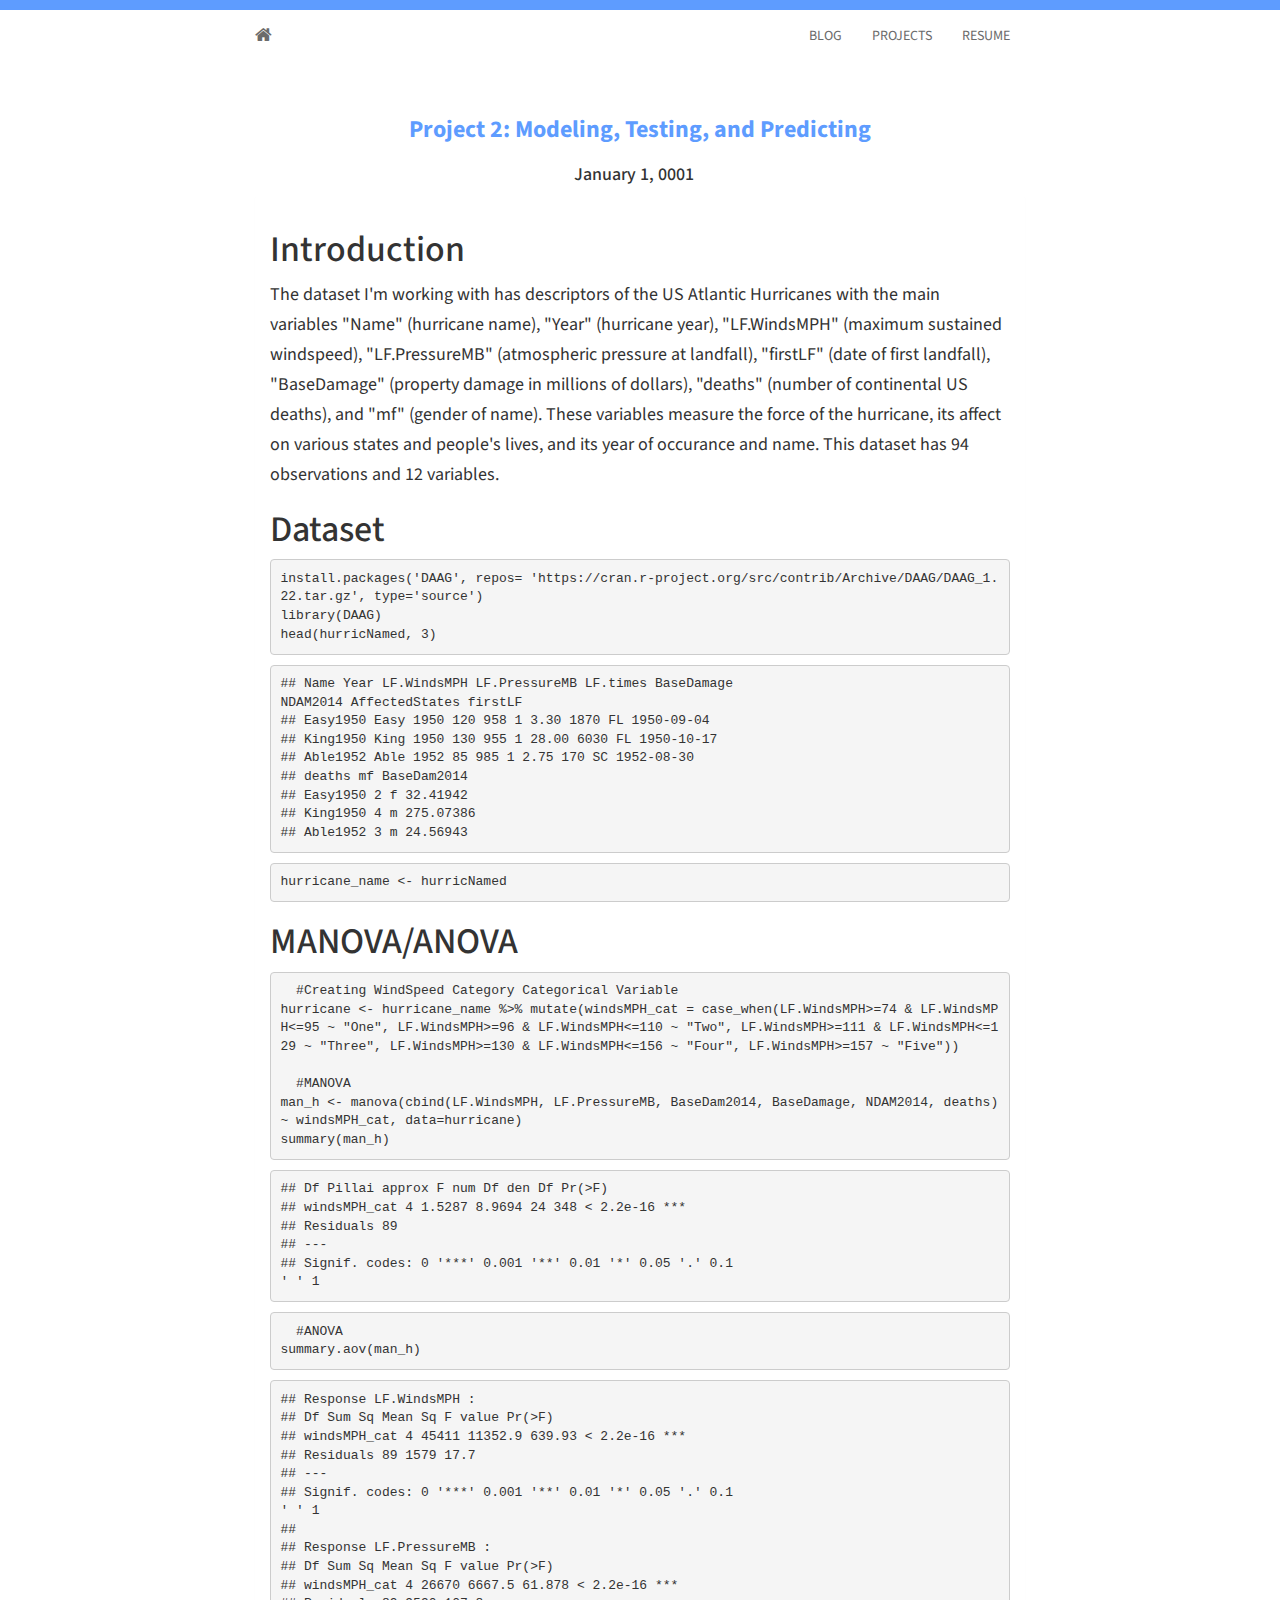
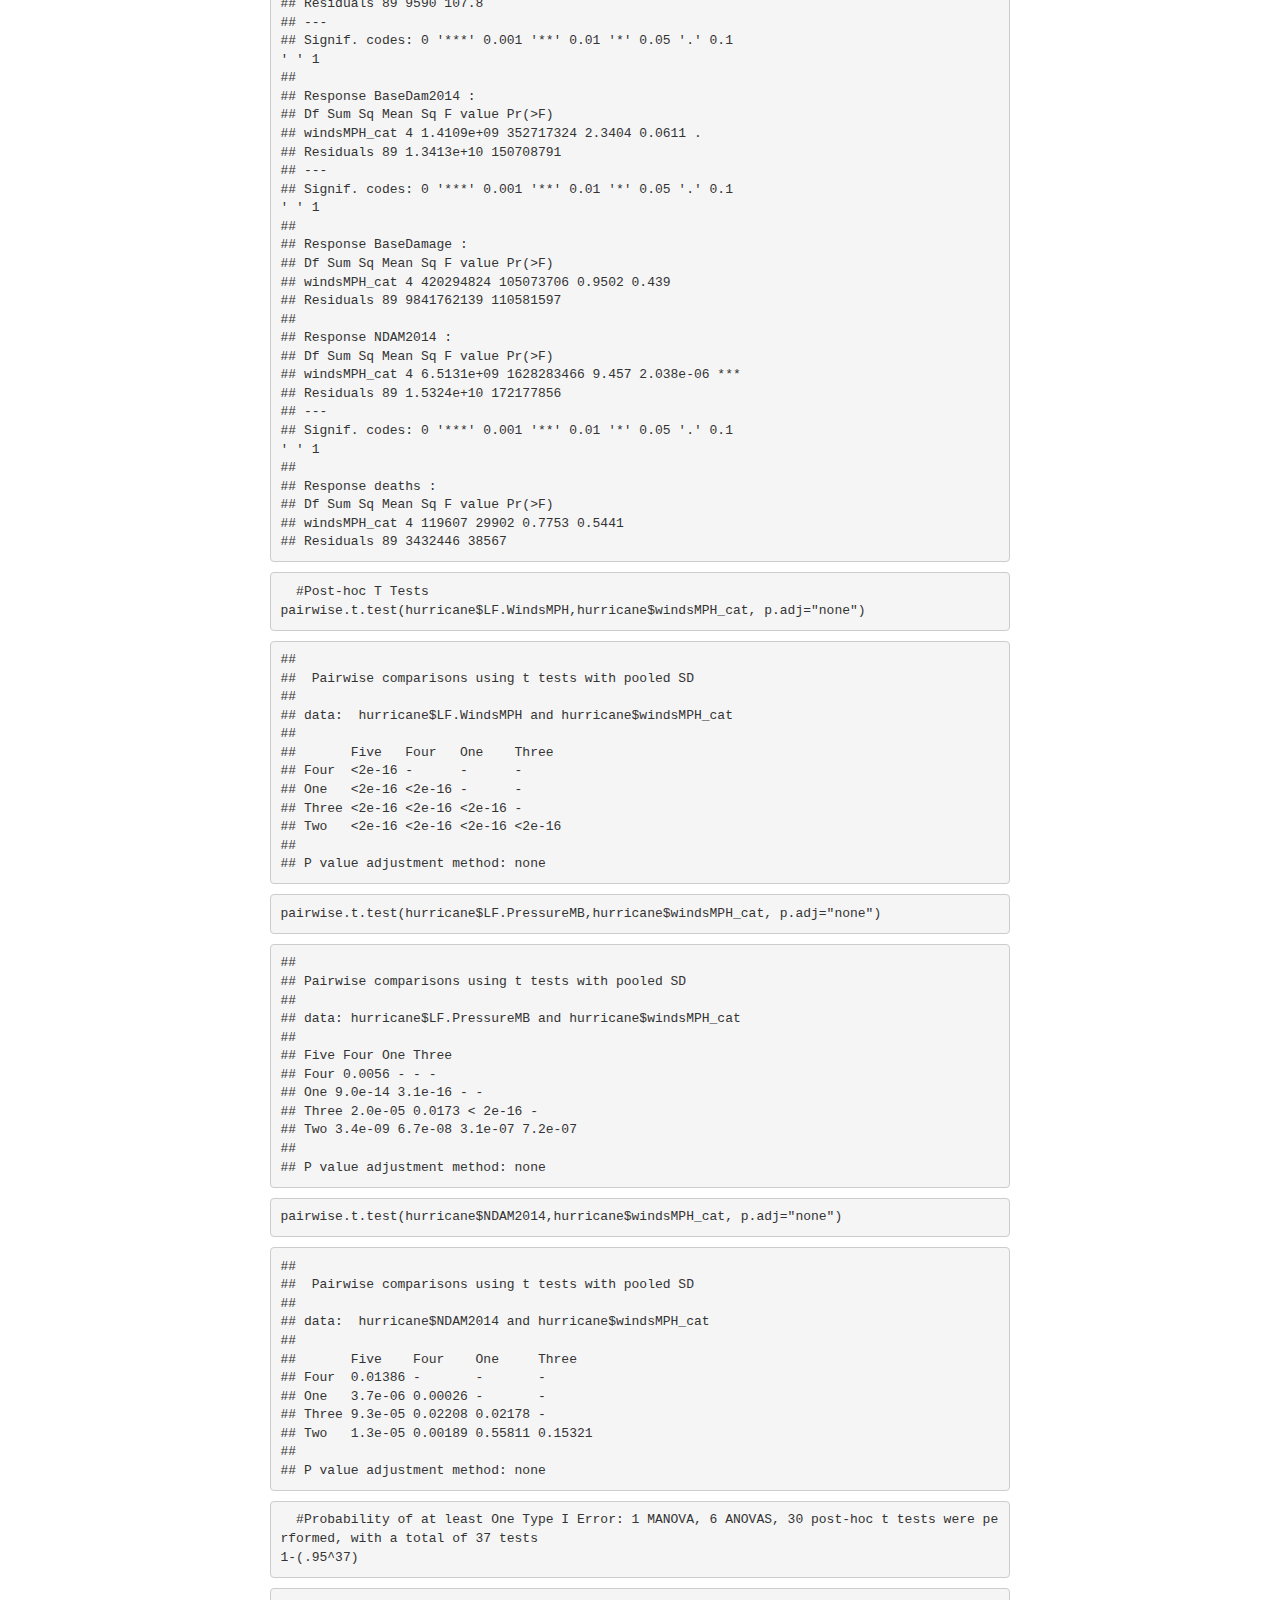
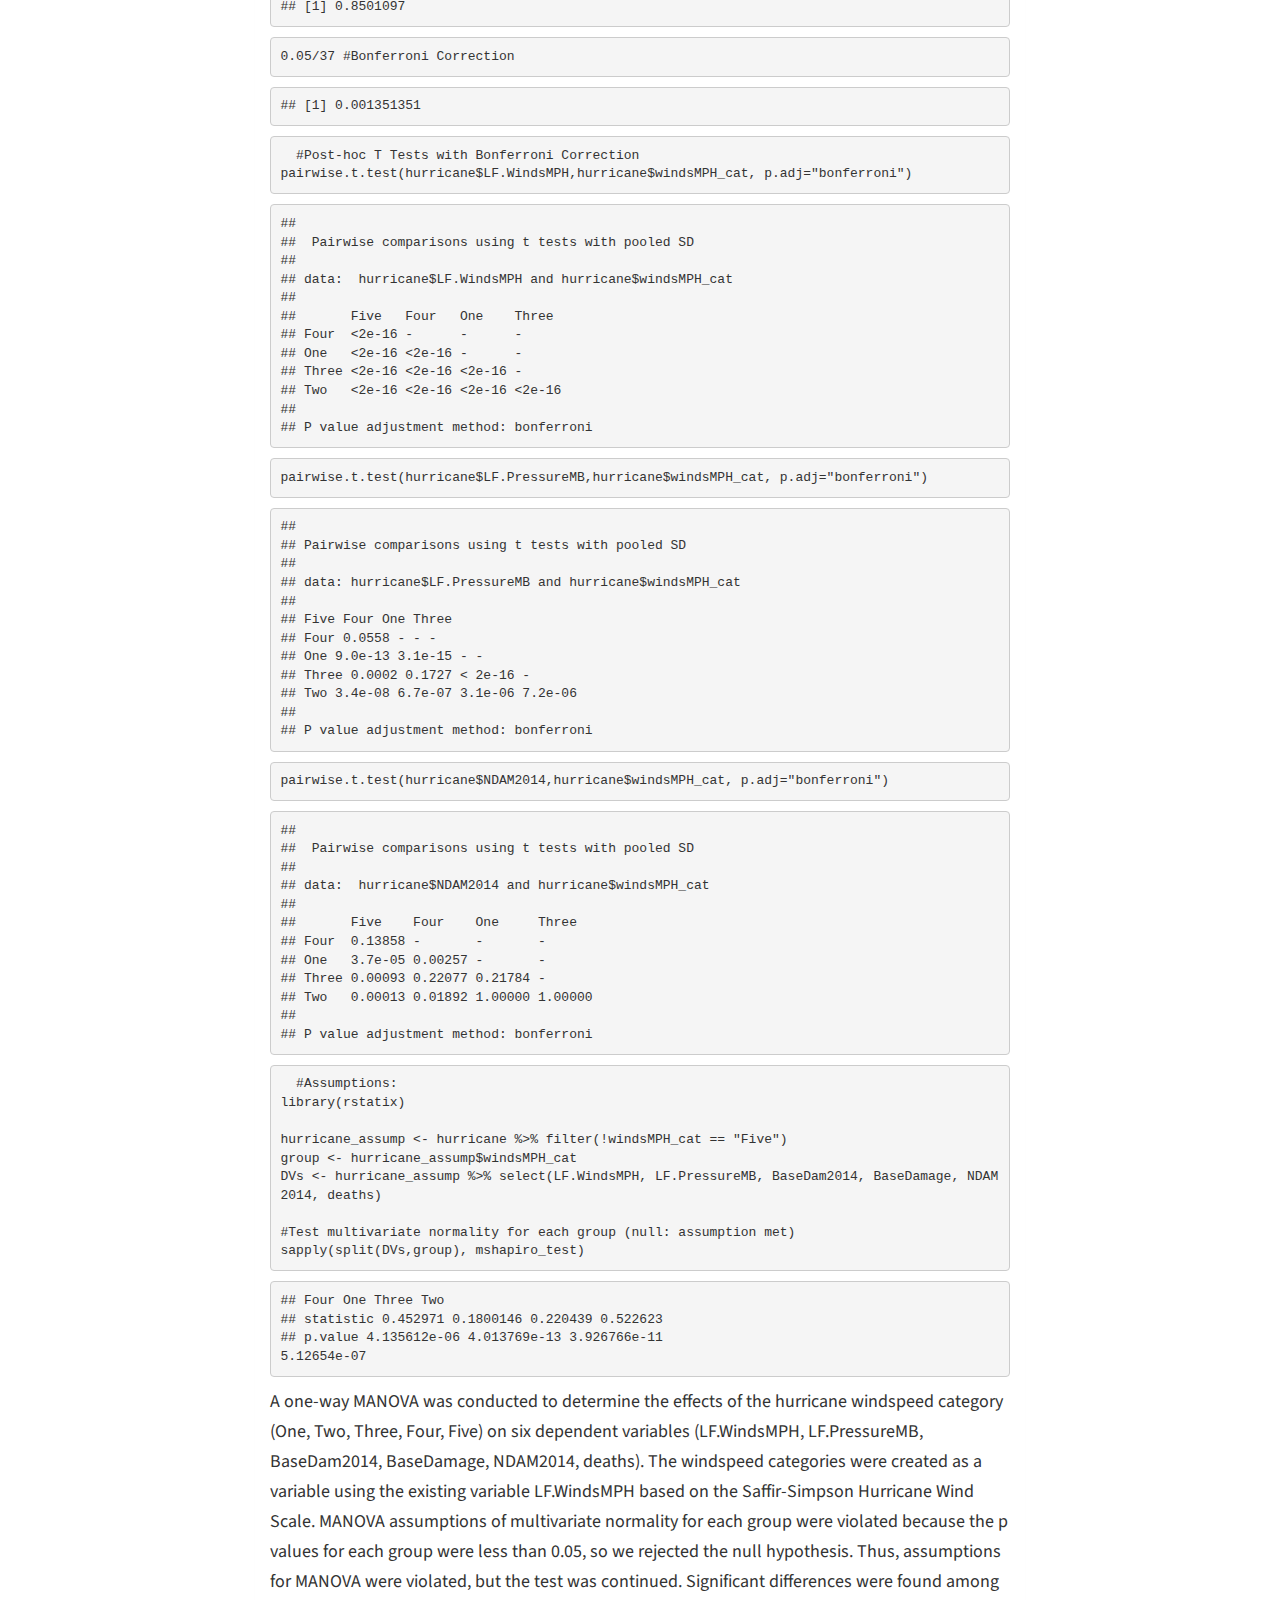
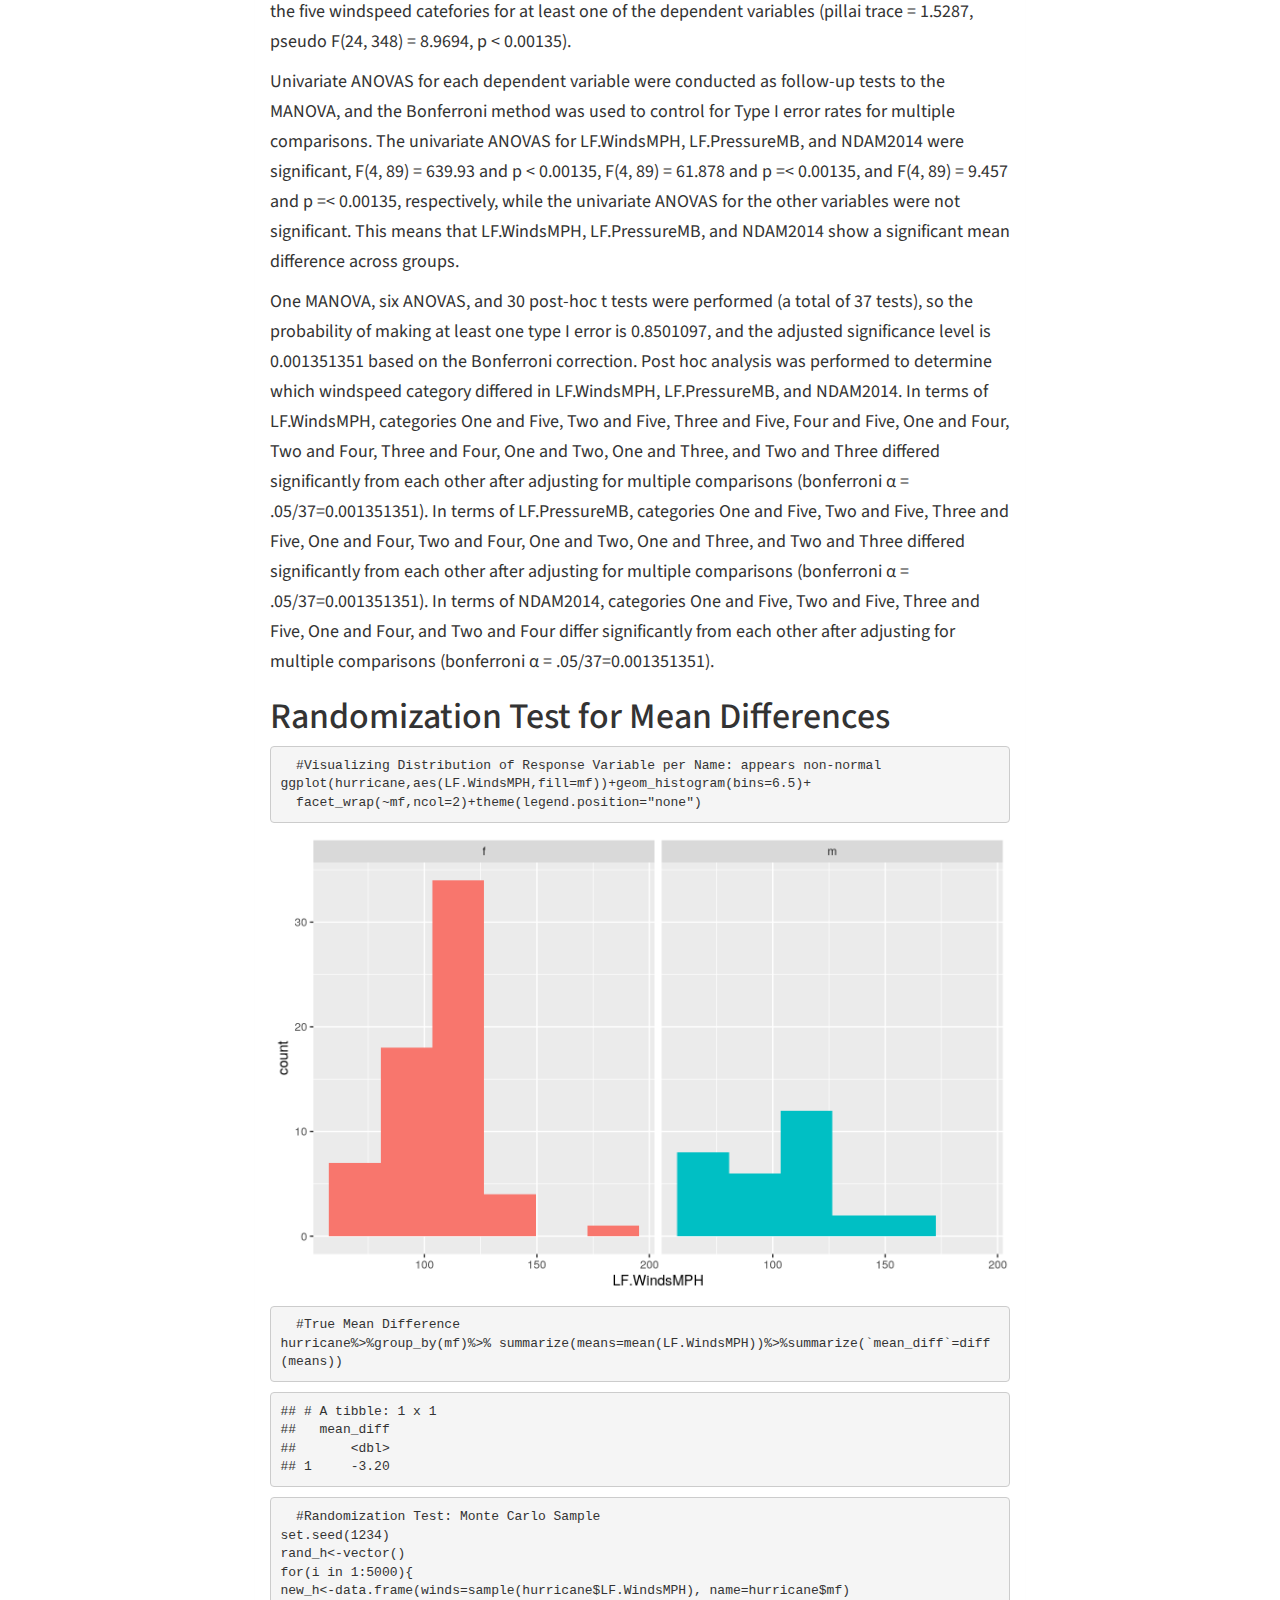
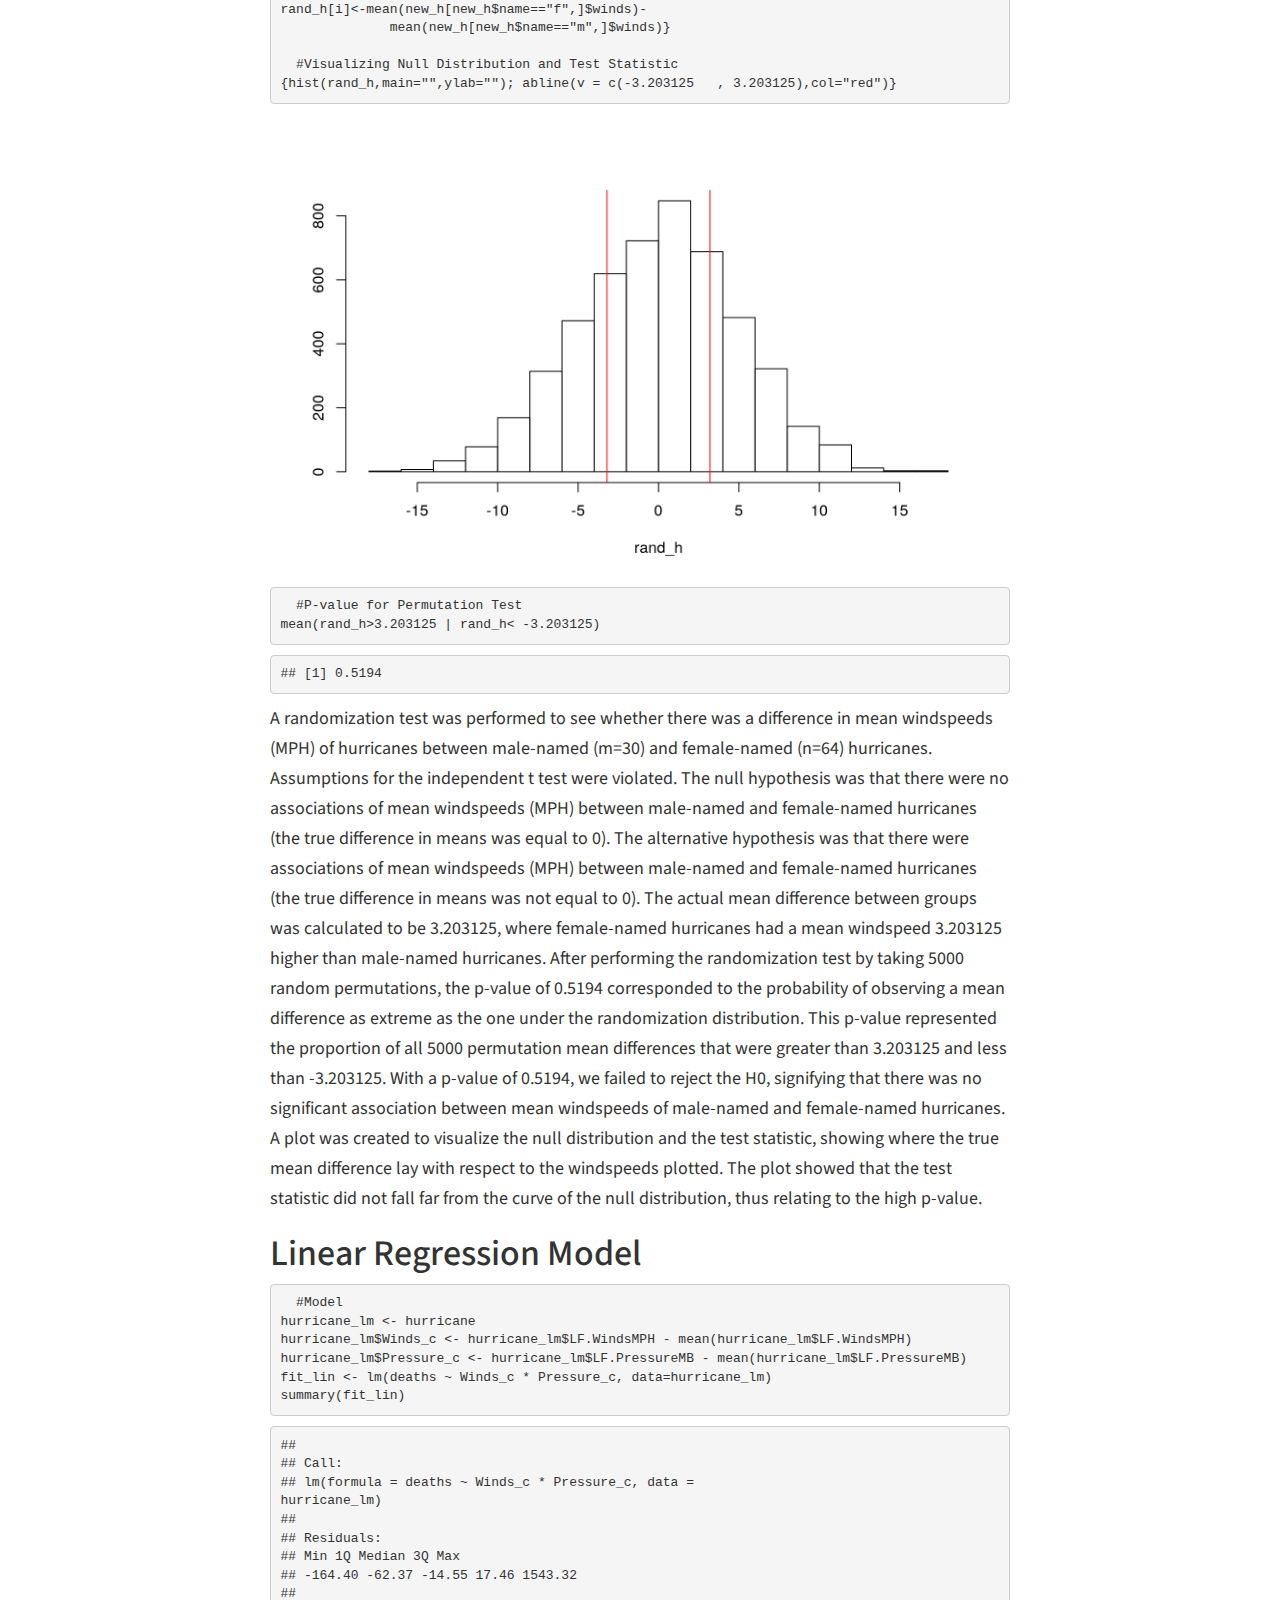
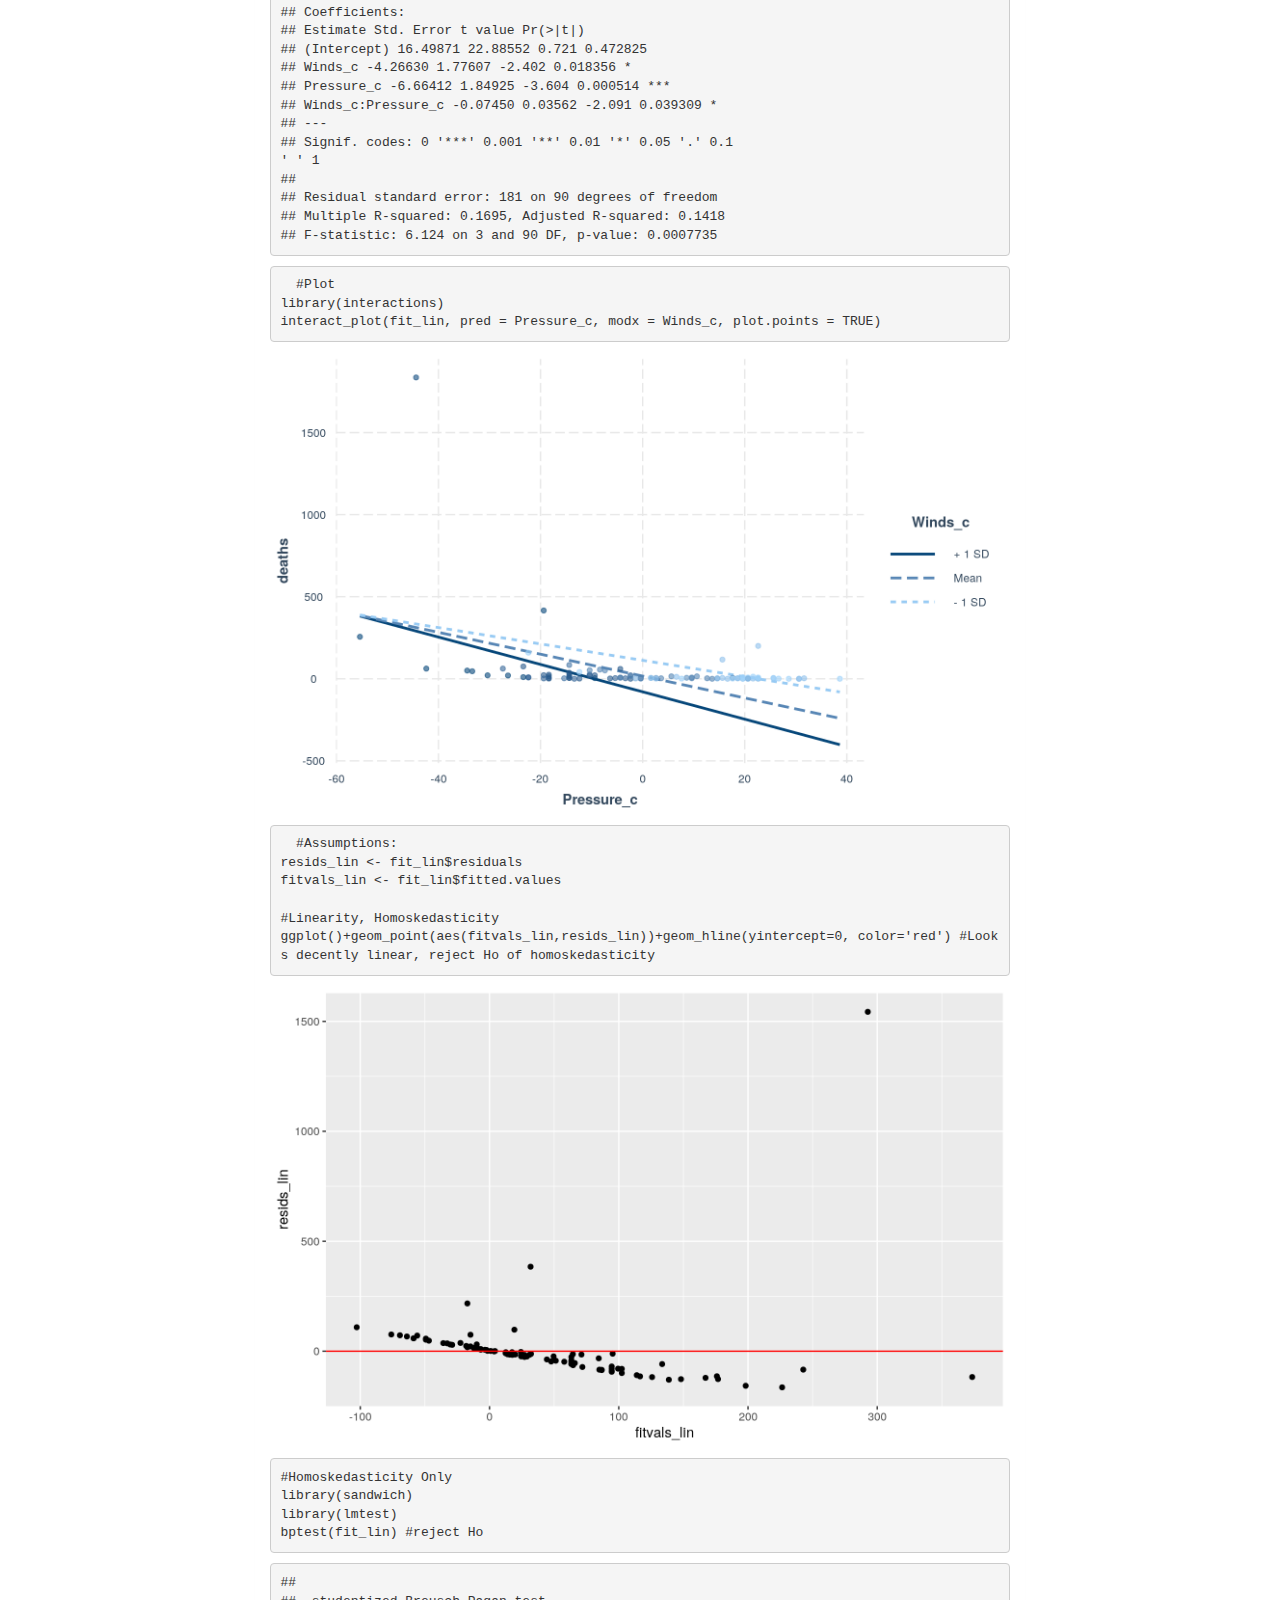
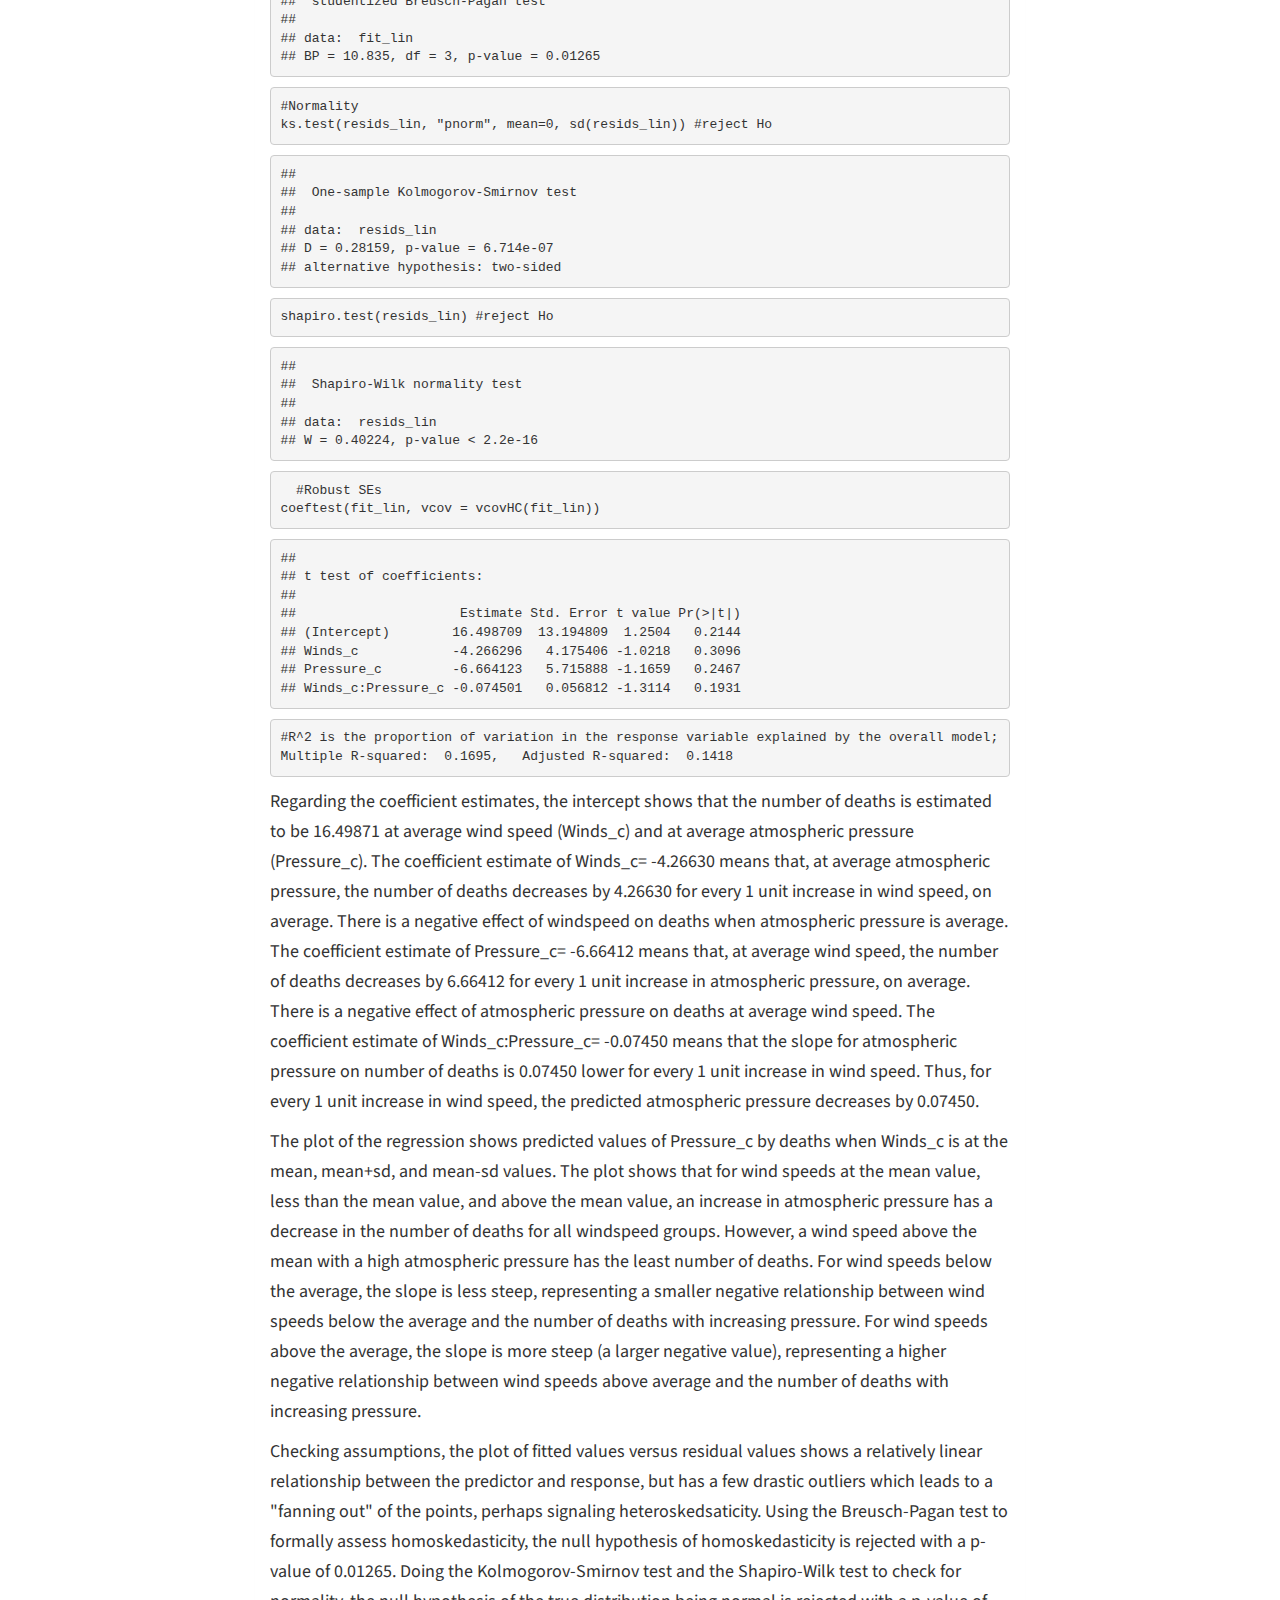
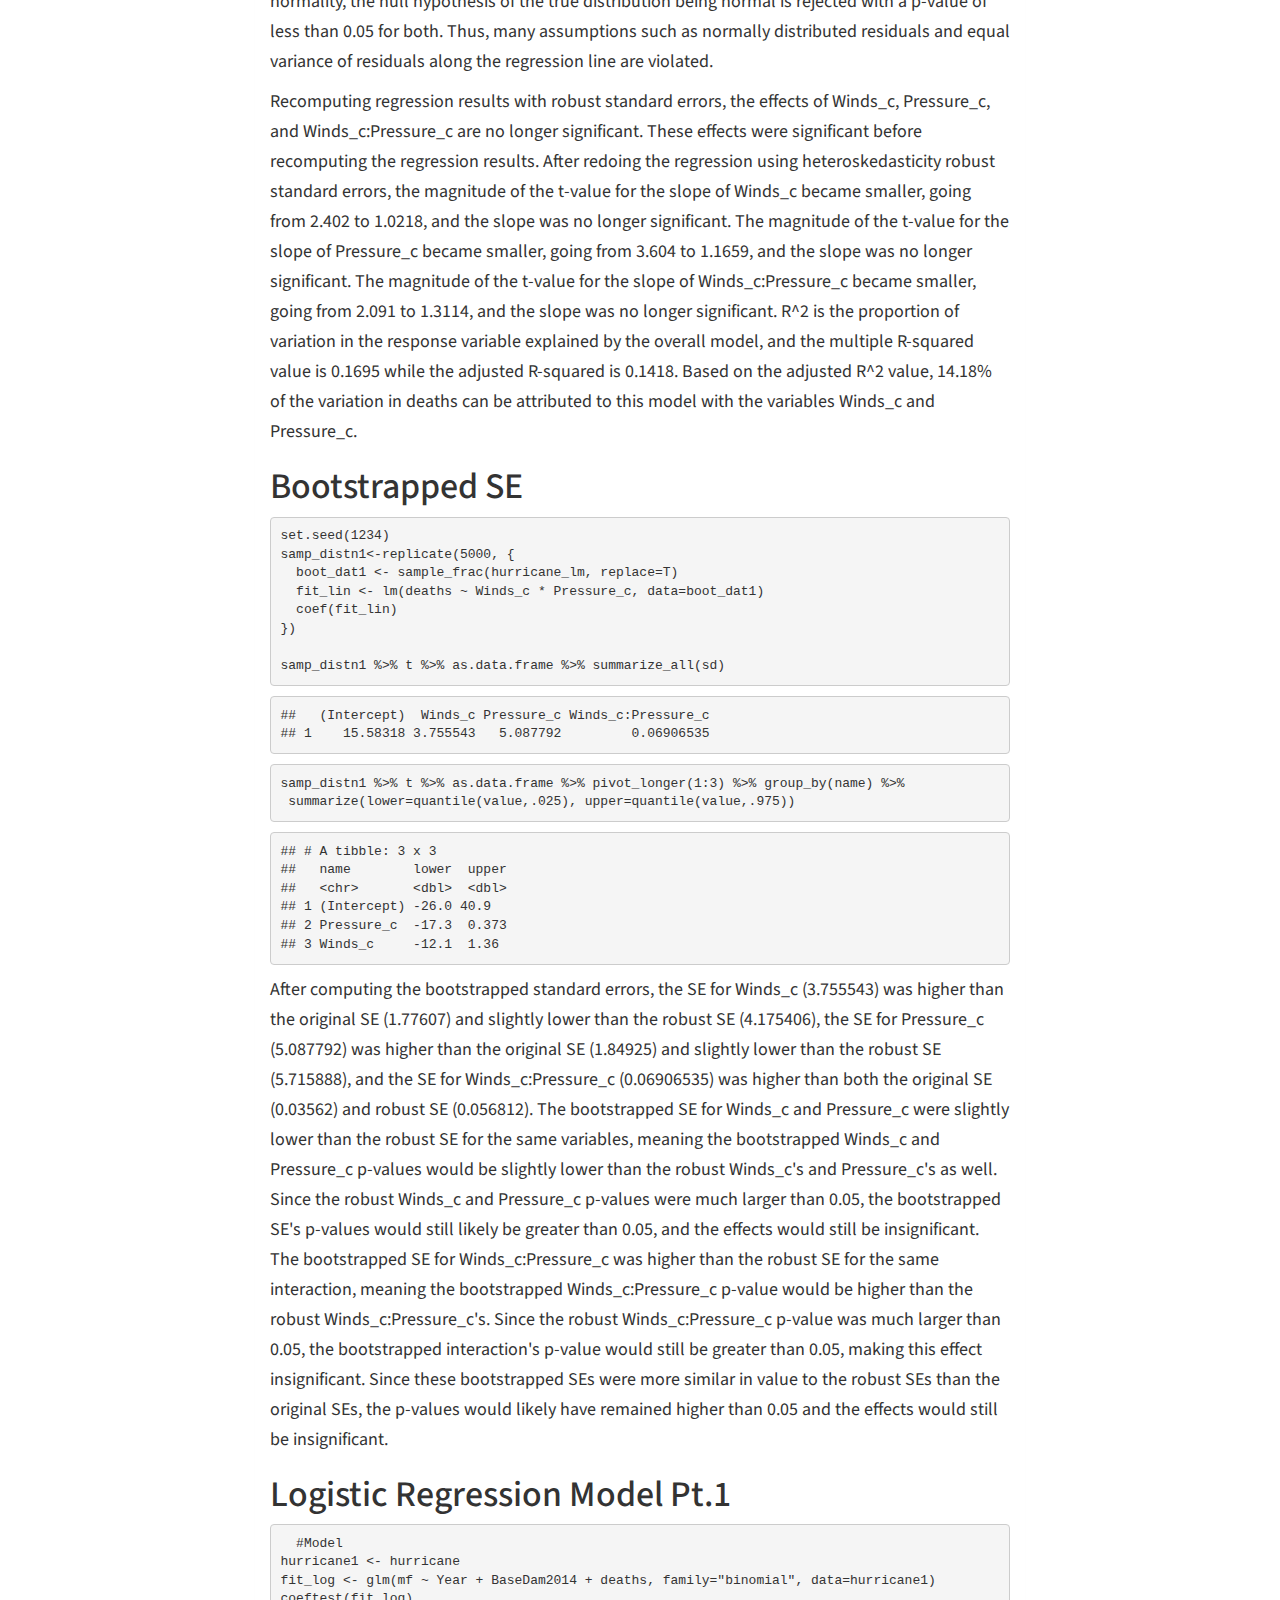
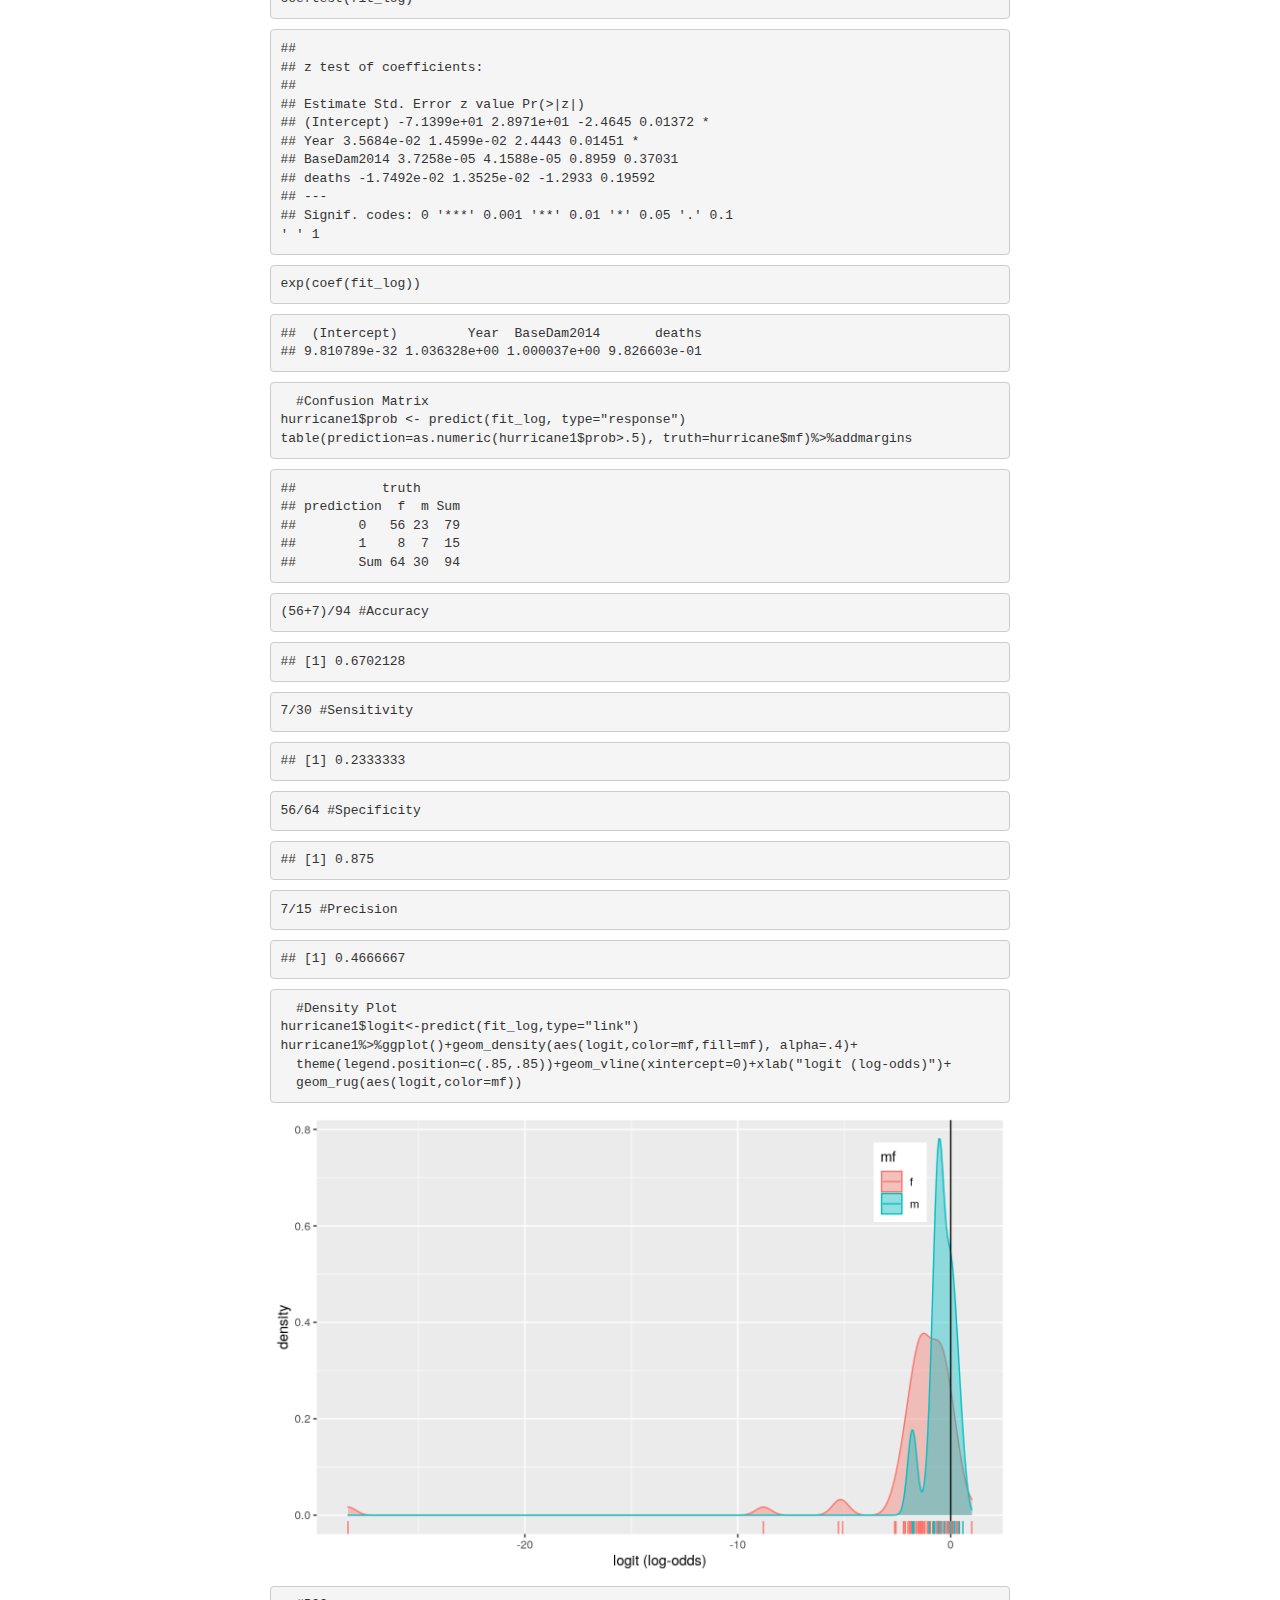
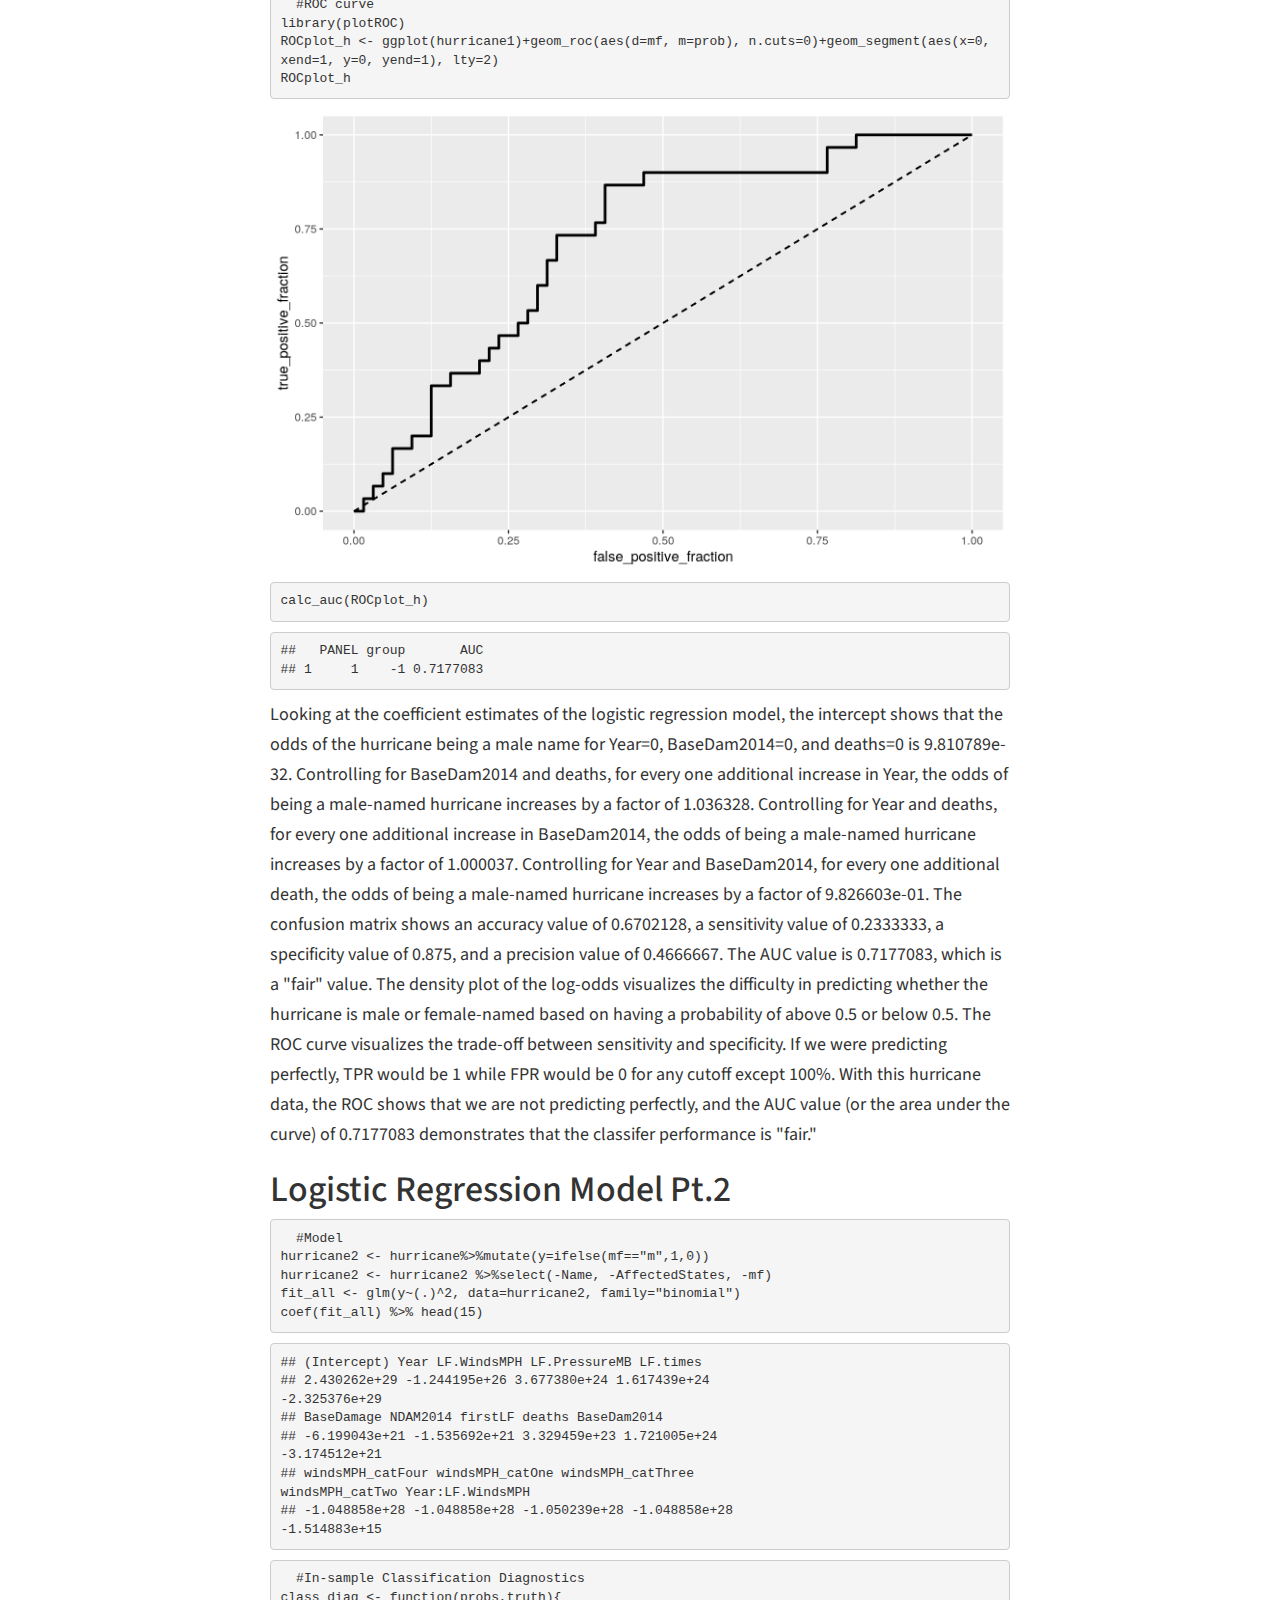
<file: project/project2/index.html>
<!DOCTYPE html>
<html lang="en-US">
  <head>
    <meta charset="utf-8">
    <meta http-equiv="X-UA-Compatible" content="IE=edge">
    <meta name="viewport" content="width=device-width, initial-scale=1">
    <meta name="author" content="Katherine" />
    
    <link rel="shortcut icon" type="image/x-icon" href="../../img/favicon.ico">
    <title>Project 2: Modeling, Testing, and Predicting</title>
    <meta name="generator" content="Hugo 0.79.0" />
    <link rel="stylesheet" href="https://maxcdn.bootstrapcdn.com/bootstrap/3.3.7/css/bootstrap.min.css" integrity="sha384-BVYiiSIFeK1dGmJRAkycuHAHRg32OmUcww7on3RYdg4Va+PmSTsz/K68vbdEjh4u" crossorigin="anonymous">
    <link rel="stylesheet" type="text/css" href="../../css/main.css" />
    <link rel="stylesheet" type="text/css" href="https://maxcdn.bootstrapcdn.com/font-awesome/4.7.0/css/font-awesome.min.css" />
    <link rel="stylesheet" type="text/css" href="https://fonts.googleapis.com/css?family=Source+Sans+Pro:200,400,200bold,400old" />
    
    <!--[if lt IE 9]>
			<script src="https://oss.maxcdn.com/libs/html5shiv/3.7.0/html5shiv.js"></script>
			<script src="https://oss.maxcdn.com/libs/respond.js/1.4.2/respond.min.js"></script>
		<![endif]-->

    
  </head>

  <body>
    <div id="wrap">
      
      <nav class="navbar navbar-default">
  <div class="container">
    <div class="navbar-header">
      <a class="navbar-brand" href="../../"><i class="fa fa-home"></i></a>
      <button type="button" class="navbar-toggle" data-toggle="collapse" data-target="#navbar">
        <span class="icon-bar"></span>
        <span class="icon-bar"></span>
        <span class="icon-bar"></span>
      </button>
    </div>
    <div class="navbar-collapse collapse" id="navbar">
      <ul class="nav navbar-nav navbar-right">
      
        
        <li><a href="../../post/">BLOG</a></li>
        
        <li><a href="../../projects/">PROJECTS</a></li>
        
        <li><a href="../../resume/">RESUME</a></li>
        
      
      </ul>
    </div>
  </div>
</nav>

      <div class="container">
        <div class="blog-post">
          <h3>
            <strong><a href="../../project/project2/">Project 2: Modeling, Testing, and Predicting</a></strong>
          </h3>
        </div>
 
<div class="blog-title">
          <h4>
         January 1, 0001 
            &nbsp;&nbsp;
            
          </h4>
        </div>

        <div class="panel panel-default">
          <div class="panel-body">
            <div class="blogpost">
              


<div id="introduction" class="section level1">
<h1>Introduction</h1>
<p>The dataset I'm working with has descriptors of the US Atlantic Hurricanes with the main variables &quot;Name&quot; (hurricane name), &quot;Year&quot; (hurricane year), &quot;LF.WindsMPH&quot; (maximum sustained windspeed), &quot;LF.PressureMB&quot; (atmospheric pressure at landfall), &quot;firstLF&quot; (date of first landfall), &quot;BaseDamage&quot; (property damage in millions of dollars), &quot;deaths&quot; (number of continental US deaths), and &quot;mf&quot; (gender of name). These variables measure the force of the hurricane, its affect on various states and people's lives, and its year of occurance and name. This dataset has 94 observations and 12 variables.</p>
</div>
<div id="dataset" class="section level1">
<h1>Dataset</h1>
<pre class="r"><code>install.packages(&#39;DAAG&#39;, repos= &#39;https://cran.r-project.org/src/contrib/Archive/DAAG/DAAG_1.22.tar.gz&#39;, type=&#39;source&#39;)
library(DAAG)
head(hurricNamed, 3)</code></pre>
<pre><code>## Name Year LF.WindsMPH LF.PressureMB LF.times BaseDamage
NDAM2014 AffectedStates firstLF
## Easy1950 Easy 1950 120 958 1 3.30 1870 FL 1950-09-04
## King1950 King 1950 130 955 1 28.00 6030 FL 1950-10-17
## Able1952 Able 1952 85 985 1 2.75 170 SC 1952-08-30
## deaths mf BaseDam2014
## Easy1950 2 f 32.41942
## King1950 4 m 275.07386
## Able1952 3 m 24.56943</code></pre>
<pre class="r"><code>hurricane_name &lt;- hurricNamed</code></pre>
</div>
<div id="manovaanova" class="section level1">
<h1>MANOVA/ANOVA</h1>
<pre class="r"><code>  #Creating WindSpeed Category Categorical Variable
hurricane &lt;- hurricane_name %&gt;% mutate(windsMPH_cat = case_when(LF.WindsMPH&gt;=74 &amp; LF.WindsMPH&lt;=95 ~ &quot;One&quot;, LF.WindsMPH&gt;=96 &amp; LF.WindsMPH&lt;=110 ~ &quot;Two&quot;, LF.WindsMPH&gt;=111 &amp; LF.WindsMPH&lt;=129 ~ &quot;Three&quot;, LF.WindsMPH&gt;=130 &amp; LF.WindsMPH&lt;=156 ~ &quot;Four&quot;, LF.WindsMPH&gt;=157 ~ &quot;Five&quot;))

  #MANOVA
man_h &lt;- manova(cbind(LF.WindsMPH, LF.PressureMB, BaseDam2014, BaseDamage, NDAM2014, deaths) ~ windsMPH_cat, data=hurricane)
summary(man_h)</code></pre>
<pre><code>## Df Pillai approx F num Df den Df Pr(&gt;F)
## windsMPH_cat 4 1.5287 8.9694 24 348 &lt; 2.2e-16 ***
## Residuals 89
## ---
## Signif. codes: 0 &#39;***&#39; 0.001 &#39;**&#39; 0.01 &#39;*&#39; 0.05 &#39;.&#39; 0.1
&#39; &#39; 1</code></pre>
<pre class="r"><code>  #ANOVA
summary.aov(man_h)</code></pre>
<pre><code>## Response LF.WindsMPH :
## Df Sum Sq Mean Sq F value Pr(&gt;F)
## windsMPH_cat 4 45411 11352.9 639.93 &lt; 2.2e-16 ***
## Residuals 89 1579 17.7
## ---
## Signif. codes: 0 &#39;***&#39; 0.001 &#39;**&#39; 0.01 &#39;*&#39; 0.05 &#39;.&#39; 0.1
&#39; &#39; 1
##
## Response LF.PressureMB :
## Df Sum Sq Mean Sq F value Pr(&gt;F)
## windsMPH_cat 4 26670 6667.5 61.878 &lt; 2.2e-16 ***
## Residuals 89 9590 107.8
## ---
## Signif. codes: 0 &#39;***&#39; 0.001 &#39;**&#39; 0.01 &#39;*&#39; 0.05 &#39;.&#39; 0.1
&#39; &#39; 1
##
## Response BaseDam2014 :
## Df Sum Sq Mean Sq F value Pr(&gt;F)
## windsMPH_cat 4 1.4109e+09 352717324 2.3404 0.0611 .
## Residuals 89 1.3413e+10 150708791
## ---
## Signif. codes: 0 &#39;***&#39; 0.001 &#39;**&#39; 0.01 &#39;*&#39; 0.05 &#39;.&#39; 0.1
&#39; &#39; 1
##
## Response BaseDamage :
## Df Sum Sq Mean Sq F value Pr(&gt;F)
## windsMPH_cat 4 420294824 105073706 0.9502 0.439
## Residuals 89 9841762139 110581597
##
## Response NDAM2014 :
## Df Sum Sq Mean Sq F value Pr(&gt;F)
## windsMPH_cat 4 6.5131e+09 1628283466 9.457 2.038e-06 ***
## Residuals 89 1.5324e+10 172177856
## ---
## Signif. codes: 0 &#39;***&#39; 0.001 &#39;**&#39; 0.01 &#39;*&#39; 0.05 &#39;.&#39; 0.1
&#39; &#39; 1
##
## Response deaths :
## Df Sum Sq Mean Sq F value Pr(&gt;F)
## windsMPH_cat 4 119607 29902 0.7753 0.5441
## Residuals 89 3432446 38567</code></pre>
<pre class="r"><code>  #Post-hoc T Tests
pairwise.t.test(hurricane$LF.WindsMPH,hurricane$windsMPH_cat, p.adj=&quot;none&quot;) </code></pre>
<pre><code>## 
##  Pairwise comparisons using t tests with pooled SD 
## 
## data:  hurricane$LF.WindsMPH and hurricane$windsMPH_cat 
## 
##       Five   Four   One    Three 
## Four  &lt;2e-16 -      -      -     
## One   &lt;2e-16 &lt;2e-16 -      -     
## Three &lt;2e-16 &lt;2e-16 &lt;2e-16 -     
## Two   &lt;2e-16 &lt;2e-16 &lt;2e-16 &lt;2e-16
## 
## P value adjustment method: none</code></pre>
<pre class="r"><code>pairwise.t.test(hurricane$LF.PressureMB,hurricane$windsMPH_cat, p.adj=&quot;none&quot;) </code></pre>
<pre><code>##
## Pairwise comparisons using t tests with pooled SD
##
## data: hurricane$LF.PressureMB and hurricane$windsMPH_cat
##
## Five Four One Three
## Four 0.0056 - - -
## One 9.0e-14 3.1e-16 - -
## Three 2.0e-05 0.0173 &lt; 2e-16 -
## Two 3.4e-09 6.7e-08 3.1e-07 7.2e-07
##
## P value adjustment method: none</code></pre>
<pre class="r"><code>pairwise.t.test(hurricane$NDAM2014,hurricane$windsMPH_cat, p.adj=&quot;none&quot;) </code></pre>
<pre><code>## 
##  Pairwise comparisons using t tests with pooled SD 
## 
## data:  hurricane$NDAM2014 and hurricane$windsMPH_cat 
## 
##       Five    Four    One     Three  
## Four  0.01386 -       -       -      
## One   3.7e-06 0.00026 -       -      
## Three 9.3e-05 0.02208 0.02178 -      
## Two   1.3e-05 0.00189 0.55811 0.15321
## 
## P value adjustment method: none</code></pre>
<pre class="r"><code>  #Probability of at least One Type I Error: 1 MANOVA, 6 ANOVAS, 30 post-hoc t tests were performed, with a total of 37 tests
1-(.95^37)</code></pre>
<pre><code>## [1] 0.8501097</code></pre>
<pre class="r"><code>0.05/37 #Bonferroni Correction</code></pre>
<pre><code>## [1] 0.001351351</code></pre>
<pre class="r"><code>  #Post-hoc T Tests with Bonferroni Correction
pairwise.t.test(hurricane$LF.WindsMPH,hurricane$windsMPH_cat, p.adj=&quot;bonferroni&quot;)</code></pre>
<pre><code>## 
##  Pairwise comparisons using t tests with pooled SD 
## 
## data:  hurricane$LF.WindsMPH and hurricane$windsMPH_cat 
## 
##       Five   Four   One    Three 
## Four  &lt;2e-16 -      -      -     
## One   &lt;2e-16 &lt;2e-16 -      -     
## Three &lt;2e-16 &lt;2e-16 &lt;2e-16 -     
## Two   &lt;2e-16 &lt;2e-16 &lt;2e-16 &lt;2e-16
## 
## P value adjustment method: bonferroni</code></pre>
<pre class="r"><code>pairwise.t.test(hurricane$LF.PressureMB,hurricane$windsMPH_cat, p.adj=&quot;bonferroni&quot;) </code></pre>
<pre><code>##
## Pairwise comparisons using t tests with pooled SD
##
## data: hurricane$LF.PressureMB and hurricane$windsMPH_cat
##
## Five Four One Three
## Four 0.0558 - - -
## One 9.0e-13 3.1e-15 - -
## Three 0.0002 0.1727 &lt; 2e-16 -
## Two 3.4e-08 6.7e-07 3.1e-06 7.2e-06
##
## P value adjustment method: bonferroni</code></pre>
<pre class="r"><code>pairwise.t.test(hurricane$NDAM2014,hurricane$windsMPH_cat, p.adj=&quot;bonferroni&quot;) </code></pre>
<pre><code>## 
##  Pairwise comparisons using t tests with pooled SD 
## 
## data:  hurricane$NDAM2014 and hurricane$windsMPH_cat 
## 
##       Five    Four    One     Three  
## Four  0.13858 -       -       -      
## One   3.7e-05 0.00257 -       -      
## Three 0.00093 0.22077 0.21784 -      
## Two   0.00013 0.01892 1.00000 1.00000
## 
## P value adjustment method: bonferroni</code></pre>
<pre class="r"><code>  #Assumptions:
library(rstatix)

hurricane_assump &lt;- hurricane %&gt;% filter(!windsMPH_cat == &quot;Five&quot;)
group &lt;- hurricane_assump$windsMPH_cat
DVs &lt;- hurricane_assump %&gt;% select(LF.WindsMPH, LF.PressureMB, BaseDam2014, BaseDamage, NDAM2014, deaths)

#Test multivariate normality for each group (null: assumption met)
sapply(split(DVs,group), mshapiro_test)</code></pre>
<pre><code>## Four One Three Two
## statistic 0.452971 0.1800146 0.220439 0.522623
## p.value 4.135612e-06 4.013769e-13 3.926766e-11
5.12654e-07</code></pre>
<p>A one-way MANOVA was conducted to determine the effects of the hurricane windspeed category (One, Two, Three, Four, Five) on six dependent variables (LF.WindsMPH, LF.PressureMB, BaseDam2014, BaseDamage, NDAM2014, deaths). The windspeed categories were created as a variable using the existing variable LF.WindsMPH based on the Saffir-Simpson Hurricane Wind Scale. MANOVA assumptions of multivariate normality for each group were violated because the p values for each group were less than 0.05, so we rejected the null hypothesis. Thus, assumptions for MANOVA were violated, but the test was continued. Significant differences were found among the five windspeed catefories for at least one of the dependent variables (pillai trace = 1.5287, pseudo F(24, 348) = 8.9694, p &lt; 0.00135).</p>
<p>Univariate ANOVAS for each dependent variable were conducted as follow-up tests to the MANOVA, and the Bonferroni method was used to control for Type I error rates for multiple comparisons. The univariate ANOVAS for LF.WindsMPH, LF.PressureMB, and NDAM2014 were significant, F(4, 89) = 639.93 and p &lt; 0.00135, F(4, 89) = 61.878 and p =&lt; 0.00135, and F(4, 89) = 9.457 and p =&lt; 0.00135, respectively, while the univariate ANOVAS for the other variables were not significant. This means that LF.WindsMPH, LF.PressureMB, and NDAM2014 show a significant mean difference across groups.</p>
<p>One MANOVA, six ANOVAS, and 30 post-hoc t tests were performed (a total of 37 tests), so the probability of making at least one type I error is 0.8501097, and the adjusted significance level is 0.001351351 based on the Bonferroni correction. Post hoc analysis was performed to determine which windspeed category differed in LF.WindsMPH, LF.PressureMB, and NDAM2014. In terms of LF.WindsMPH, categories One and Five, Two and Five, Three and Five, Four and Five, One and Four, Two and Four, Three and Four, One and Two, One and Three, and Two and Three differed significantly from each other after adjusting for multiple comparisons (bonferroni α = .05/37=0.001351351). In terms of LF.PressureMB, categories One and Five, Two and Five, Three and Five, One and Four, Two and Four, One and Two, One and Three, and Two and Three differed significantly from each other after adjusting for multiple comparisons (bonferroni α = .05/37=0.001351351). In terms of NDAM2014, categories One and Five, Two and Five, Three and Five, One and Four, and Two and Four differ significantly from each other after adjusting for multiple comparisons (bonferroni α = .05/37=0.001351351).</p>
</div>
<div id="randomization-test-for-mean-differences" class="section level1">
<h1>Randomization Test for Mean Differences</h1>
<pre class="r"><code>  #Visualizing Distribution of Response Variable per Name: appears non-normal
ggplot(hurricane,aes(LF.WindsMPH,fill=mf))+geom_histogram(bins=6.5)+
  facet_wrap(~mf,ncol=2)+theme(legend.position=&quot;none&quot;)</code></pre>
<p><img src="../../project/project2_files/figure-html/unnamed-chunk-3-1.png" width="768" style="display: block; margin: auto;" /></p>
<pre class="r"><code>  #True Mean Difference
hurricane%&gt;%group_by(mf)%&gt;% summarize(means=mean(LF.WindsMPH))%&gt;%summarize(`mean_diff`=diff(means))</code></pre>
<pre><code>## # A tibble: 1 x 1
##   mean_diff
##       &lt;dbl&gt;
## 1     -3.20</code></pre>
<pre class="r"><code>  #Randomization Test: Monte Carlo Sample
set.seed(1234)
rand_h&lt;-vector() 
for(i in 1:5000){
new_h&lt;-data.frame(winds=sample(hurricane$LF.WindsMPH), name=hurricane$mf) 
rand_h[i]&lt;-mean(new_h[new_h$name==&quot;f&quot;,]$winds)-   
              mean(new_h[new_h$name==&quot;m&quot;,]$winds)}

  #Visualizing Null Distribution and Test Statistic
{hist(rand_h,main=&quot;&quot;,ylab=&quot;&quot;); abline(v = c(-3.203125   , 3.203125),col=&quot;red&quot;)}</code></pre>
<p><img src="../../project/project2_files/figure-html/unnamed-chunk-3-2.png" width="768" style="display: block; margin: auto;" /></p>
<pre class="r"><code>  #P-value for Permutation Test
mean(rand_h&gt;3.203125 | rand_h&lt; -3.203125)</code></pre>
<pre><code>## [1] 0.5194</code></pre>
<p>A randomization test was performed to see whether there was a difference in mean windspeeds (MPH) of hurricanes between male-named (m=30) and female-named (n=64) hurricanes. Assumptions for the independent t test were violated. The null hypothesis was that there were no associations of mean windspeeds (MPH) between male-named and female-named hurricanes (the true difference in means was equal to 0). The alternative hypothesis was that there were associations of mean windspeeds (MPH) between male-named and female-named hurricanes (the true difference in means was not equal to 0). The actual mean difference between groups was calculated to be 3.203125, where female-named hurricanes had a mean windspeed 3.203125 higher than male-named hurricanes. After performing the randomization test by taking 5000 random permutations, the p-value of 0.5194 corresponded to the probability of observing a mean difference as extreme as the one under the randomization distribution. This p-value represented the proportion of all 5000 permutation mean differences that were greater than 3.203125 and less than -3.203125. With a p-value of 0.5194, we failed to reject the H0, signifying that there was no significant association between mean windspeeds of male-named and female-named hurricanes. A plot was created to visualize the null distribution and the test statistic, showing where the true mean difference lay with respect to the windspeeds plotted. The plot showed that the test statistic did not fall far from the curve of the null distribution, thus relating to the high p-value.</p>
</div>
<div id="linear-regression-model" class="section level1">
<h1>Linear Regression Model</h1>
<pre class="r"><code>  #Model
hurricane_lm &lt;- hurricane
hurricane_lm$Winds_c &lt;- hurricane_lm$LF.WindsMPH - mean(hurricane_lm$LF.WindsMPH)
hurricane_lm$Pressure_c &lt;- hurricane_lm$LF.PressureMB - mean(hurricane_lm$LF.PressureMB)
fit_lin &lt;- lm(deaths ~ Winds_c * Pressure_c, data=hurricane_lm)
summary(fit_lin)</code></pre>
<pre><code>##
## Call:
## lm(formula = deaths ~ Winds_c * Pressure_c, data =
hurricane_lm)
##
## Residuals:
## Min 1Q Median 3Q Max
## -164.40 -62.37 -14.55 17.46 1543.32
##
## Coefficients:
## Estimate Std. Error t value Pr(&gt;|t|)
## (Intercept) 16.49871 22.88552 0.721 0.472825
## Winds_c -4.26630 1.77607 -2.402 0.018356 *
## Pressure_c -6.66412 1.84925 -3.604 0.000514 ***
## Winds_c:Pressure_c -0.07450 0.03562 -2.091 0.039309 *
## ---
## Signif. codes: 0 &#39;***&#39; 0.001 &#39;**&#39; 0.01 &#39;*&#39; 0.05 &#39;.&#39; 0.1
&#39; &#39; 1
##
## Residual standard error: 181 on 90 degrees of freedom
## Multiple R-squared: 0.1695, Adjusted R-squared: 0.1418
## F-statistic: 6.124 on 3 and 90 DF, p-value: 0.0007735</code></pre>
<pre class="r"><code>  #Plot
library(interactions)
interact_plot(fit_lin, pred = Pressure_c, modx = Winds_c, plot.points = TRUE)</code></pre>
<p><img src="../../project/project2_files/figure-html/unnamed-chunk-4-1.png" width="768" style="display: block; margin: auto;" /></p>
<pre class="r"><code>  #Assumptions:
resids_lin &lt;- fit_lin$residuals
fitvals_lin &lt;- fit_lin$fitted.values

#Linearity, Homoskedasticity
ggplot()+geom_point(aes(fitvals_lin,resids_lin))+geom_hline(yintercept=0, color=&#39;red&#39;) #Looks decently linear, reject Ho of homoskedasticity</code></pre>
<p><img src="../../project/project2_files/figure-html/unnamed-chunk-4-2.png" width="768" style="display: block; margin: auto;" /></p>
<pre class="r"><code>#Homoskedasticity Only
library(sandwich)
library(lmtest) 
bptest(fit_lin) #reject Ho</code></pre>
<pre><code>## 
##  studentized Breusch-Pagan test
## 
## data:  fit_lin
## BP = 10.835, df = 3, p-value = 0.01265</code></pre>
<pre class="r"><code>#Normality
ks.test(resids_lin, &quot;pnorm&quot;, mean=0, sd(resids_lin)) #reject Ho</code></pre>
<pre><code>## 
##  One-sample Kolmogorov-Smirnov test
## 
## data:  resids_lin
## D = 0.28159, p-value = 6.714e-07
## alternative hypothesis: two-sided</code></pre>
<pre class="r"><code>shapiro.test(resids_lin) #reject Ho</code></pre>
<pre><code>## 
##  Shapiro-Wilk normality test
## 
## data:  resids_lin
## W = 0.40224, p-value &lt; 2.2e-16</code></pre>
<pre class="r"><code>  #Robust SEs
coeftest(fit_lin, vcov = vcovHC(fit_lin))</code></pre>
<pre><code>## 
## t test of coefficients:
## 
##                     Estimate Std. Error t value Pr(&gt;|t|)
## (Intercept)        16.498709  13.194809  1.2504   0.2144
## Winds_c            -4.266296   4.175406 -1.0218   0.3096
## Pressure_c         -6.664123   5.715888 -1.1659   0.2467
## Winds_c:Pressure_c -0.074501   0.056812 -1.3114   0.1931</code></pre>
<pre class="r"><code>#R^2 is the proportion of variation in the response variable explained by the overall model; Multiple R-squared:  0.1695,   Adjusted R-squared:  0.1418 </code></pre>
<p>Regarding the coefficient estimates, the intercept shows that the number of deaths is estimated to be 16.49871 at average wind speed (Winds_c) and at average atmospheric pressure (Pressure_c). The coefficient estimate of Winds_c= -4.26630 means that, at average atmospheric pressure, the number of deaths decreases by 4.26630 for every 1 unit increase in wind speed, on average. There is a negative effect of windspeed on deaths when atmospheric pressure is average. The coefficient estimate of Pressure_c= -6.66412 means that, at average wind speed, the number of deaths decreases by 6.66412 for every 1 unit increase in atmospheric pressure, on average. There is a negative effect of atmospheric pressure on deaths at average wind speed. The coefficient estimate of Winds_c:Pressure_c= -0.07450 means that the slope for atmospheric pressure on number of deaths is 0.07450 lower for every 1 unit increase in wind speed. Thus, for every 1 unit increase in wind speed, the predicted atmospheric pressure decreases by 0.07450.</p>
<p>The plot of the regression shows predicted values of Pressure_c by deaths when Winds_c is at the mean, mean+sd, and mean-sd values. The plot shows that for wind speeds at the mean value, less than the mean value, and above the mean value, an increase in atmospheric pressure has a decrease in the number of deaths for all windspeed groups. However, a wind speed above the mean with a high atmospheric pressure has the least number of deaths. For wind speeds below the average, the slope is less steep, representing a smaller negative relationship between wind speeds below the average and the number of deaths with increasing pressure. For wind speeds above the average, the slope is more steep (a larger negative value), representing a higher negative relationship between wind speeds above average and the number of deaths with increasing pressure.</p>
<p>Checking assumptions, the plot of fitted values versus residual values shows a relatively linear relationship between the predictor and response, but has a few drastic outliers which leads to a &quot;fanning out&quot; of the points, perhaps signaling heteroskedsaticity. Using the Breusch-Pagan test to formally assess homoskedasticity, the null hypothesis of homoskedasticity is rejected with a p-value of 0.01265. Doing the Kolmogorov-Smirnov test and the Shapiro-Wilk test to check for normality, the null hypothesis of the true distribution being normal is rejected with a p-value of less than 0.05 for both. Thus, many assumptions such as normally distributed residuals and equal variance of residuals along the regression line are violated.</p>
<p>Recomputing regression results with robust standard errors, the effects of Winds_c, Pressure_c, and Winds_c:Pressure_c are no longer significant. These effects were significant before recomputing the regression results. After redoing the regression using heteroskedasticity robust standard errors, the magnitude of the t-value for the slope of Winds_c became smaller, going from 2.402 to 1.0218, and the slope was no longer significant. The magnitude of the t-value for the slope of Pressure_c became smaller, going from 3.604 to 1.1659, and the slope was no longer significant. The magnitude of the t-value for the slope of Winds_c:Pressure_c became smaller, going from 2.091 to 1.3114, and the slope was no longer significant. R^2 is the proportion of variation in the response variable explained by the overall model, and the multiple R-squared value is 0.1695 while the adjusted R-squared is 0.1418. Based on the adjusted R^2 value, 14.18% of the variation in deaths can be attributed to this model with the variables Winds_c and Pressure_c.</p>
</div>
<div id="bootstrapped-se" class="section level1">
<h1>Bootstrapped SE</h1>
<pre class="r"><code>set.seed(1234)
samp_distn1&lt;-replicate(5000, {
  boot_dat1 &lt;- sample_frac(hurricane_lm, replace=T) 
  fit_lin &lt;- lm(deaths ~ Winds_c * Pressure_c, data=boot_dat1)
  coef(fit_lin)
}) 

samp_distn1 %&gt;% t %&gt;% as.data.frame %&gt;% summarize_all(sd)</code></pre>
<pre><code>##   (Intercept)  Winds_c Pressure_c Winds_c:Pressure_c
## 1    15.58318 3.755543   5.087792         0.06906535</code></pre>
<pre class="r"><code>samp_distn1 %&gt;% t %&gt;% as.data.frame %&gt;% pivot_longer(1:3) %&gt;% group_by(name) %&gt;%
 summarize(lower=quantile(value,.025), upper=quantile(value,.975)) </code></pre>
<pre><code>## # A tibble: 3 x 3
##   name        lower  upper
##   &lt;chr&gt;       &lt;dbl&gt;  &lt;dbl&gt;
## 1 (Intercept) -26.0 40.9  
## 2 Pressure_c  -17.3  0.373
## 3 Winds_c     -12.1  1.36</code></pre>
<p>After computing the bootstrapped standard errors, the SE for Winds_c (3.755543) was higher than the original SE (1.77607) and slightly lower than the robust SE (4.175406), the SE for Pressure_c (5.087792) was higher than the original SE (1.84925) and slightly lower than the robust SE (5.715888), and the SE for Winds_c:Pressure_c (0.06906535) was higher than both the original SE (0.03562) and robust SE (0.056812). The bootstrapped SE for Winds_c and Pressure_c were slightly lower than the robust SE for the same variables, meaning the bootstrapped Winds_c and Pressure_c p-values would be slightly lower than the robust Winds_c's and Pressure_c's as well. Since the robust Winds_c and Pressure_c p-values were much larger than 0.05, the bootstrapped SE's p-values would still likely be greater than 0.05, and the effects would still be insignificant. The bootstrapped SE for Winds_c:Pressure_c was higher than the robust SE for the same interaction, meaning the bootstrapped Winds_c:Pressure_c p-value would be higher than the robust Winds_c:Pressure_c's. Since the robust Winds_c:Pressure_c p-value was much larger than 0.05, the bootstrapped interaction's p-value would still be greater than 0.05, making this effect insignificant. Since these bootstrapped SEs were more similar in value to the robust SEs than the original SEs, the p-values would likely have remained higher than 0.05 and the effects would still be insignificant.</p>
</div>
<div id="logistic-regression-model-pt.1" class="section level1">
<h1>Logistic Regression Model Pt.1</h1>
<pre class="r"><code>  #Model
hurricane1 &lt;- hurricane
fit_log &lt;- glm(mf ~ Year + BaseDam2014 + deaths, family=&quot;binomial&quot;, data=hurricane1)
coeftest(fit_log)</code></pre>
<pre><code>##
## z test of coefficients:
##
## Estimate Std. Error z value Pr(&gt;|z|)
## (Intercept) -7.1399e+01 2.8971e+01 -2.4645 0.01372 *
## Year 3.5684e-02 1.4599e-02 2.4443 0.01451 *
## BaseDam2014 3.7258e-05 4.1588e-05 0.8959 0.37031
## deaths -1.7492e-02 1.3525e-02 -1.2933 0.19592
## ---
## Signif. codes: 0 &#39;***&#39; 0.001 &#39;**&#39; 0.01 &#39;*&#39; 0.05 &#39;.&#39; 0.1
&#39; &#39; 1</code></pre>
<pre class="r"><code>exp(coef(fit_log))</code></pre>
<pre><code>##  (Intercept)         Year  BaseDam2014       deaths 
## 9.810789e-32 1.036328e+00 1.000037e+00 9.826603e-01</code></pre>
<pre class="r"><code>  #Confusion Matrix
hurricane1$prob &lt;- predict(fit_log, type=&quot;response&quot;)
table(prediction=as.numeric(hurricane1$prob&gt;.5), truth=hurricane$mf)%&gt;%addmargins</code></pre>
<pre><code>##           truth
## prediction  f  m Sum
##        0   56 23  79
##        1    8  7  15
##        Sum 64 30  94</code></pre>
<pre class="r"><code>(56+7)/94 #Accuracy</code></pre>
<pre><code>## [1] 0.6702128</code></pre>
<pre class="r"><code>7/30 #Sensitivity</code></pre>
<pre><code>## [1] 0.2333333</code></pre>
<pre class="r"><code>56/64 #Specificity</code></pre>
<pre><code>## [1] 0.875</code></pre>
<pre class="r"><code>7/15 #Precision</code></pre>
<pre><code>## [1] 0.4666667</code></pre>
<pre class="r"><code>  #Density Plot
hurricane1$logit&lt;-predict(fit_log,type=&quot;link&quot;)
hurricane1%&gt;%ggplot()+geom_density(aes(logit,color=mf,fill=mf), alpha=.4)+
  theme(legend.position=c(.85,.85))+geom_vline(xintercept=0)+xlab(&quot;logit (log-odds)&quot;)+
  geom_rug(aes(logit,color=mf))</code></pre>
<p><img src="../../project/project2_files/figure-html/unnamed-chunk-6-1.png" width="768" style="display: block; margin: auto;" /></p>
<pre class="r"><code>  #ROC curve
library(plotROC)
ROCplot_h &lt;- ggplot(hurricane1)+geom_roc(aes(d=mf, m=prob), n.cuts=0)+geom_segment(aes(x=0, xend=1, y=0, yend=1), lty=2)
ROCplot_h</code></pre>
<p><img src="../../project/project2_files/figure-html/unnamed-chunk-6-2.png" width="768" style="display: block; margin: auto;" /></p>
<pre class="r"><code>calc_auc(ROCplot_h)</code></pre>
<pre><code>##   PANEL group       AUC
## 1     1    -1 0.7177083</code></pre>
<p>Looking at the coefficient estimates of the logistic regression model, the intercept shows that the odds of the hurricane being a male name for Year=0, BaseDam2014=0, and deaths=0 is 9.810789e-32. Controlling for BaseDam2014 and deaths, for every one additional increase in Year, the odds of being a male-named hurricane increases by a factor of 1.036328. Controlling for Year and deaths, for every one additional increase in BaseDam2014, the odds of being a male-named hurricane increases by a factor of 1.000037. Controlling for Year and BaseDam2014, for every one additional death, the odds of being a male-named hurricane increases by a factor of 9.826603e-01. The confusion matrix shows an accuracy value of 0.6702128, a sensitivity value of 0.2333333, a specificity value of 0.875, and a precision value of 0.4666667. The AUC value is 0.7177083, which is a &quot;fair&quot; value. The density plot of the log-odds visualizes the difficulty in predicting whether the hurricane is male or female-named based on having a probability of above 0.5 or below 0.5. The ROC curve visualizes the trade-off between sensitivity and specificity. If we were predicting perfectly, TPR would be 1 while FPR would be 0 for any cutoff except 100%. With this hurricane data, the ROC shows that we are not predicting perfectly, and the AUC value (or the area under the curve) of 0.7177083 demonstrates that the classifer performance is &quot;fair.&quot;</p>
</div>
<div id="logistic-regression-model-pt.2" class="section level1">
<h1>Logistic Regression Model Pt.2</h1>
<pre class="r"><code>  #Model
hurricane2 &lt;- hurricane%&gt;%mutate(y=ifelse(mf==&quot;m&quot;,1,0))
hurricane2 &lt;- hurricane2 %&gt;%select(-Name, -AffectedStates, -mf)
fit_all &lt;- glm(y~(.)^2, data=hurricane2, family=&quot;binomial&quot;)
coef(fit_all) %&gt;% head(15)</code></pre>
<pre><code>## (Intercept) Year LF.WindsMPH LF.PressureMB LF.times
## 2.430262e+29 -1.244195e+26 3.677380e+24 1.617439e+24
-2.325376e+29
## BaseDamage NDAM2014 firstLF deaths BaseDam2014
## -6.199043e+21 -1.535692e+21 3.329459e+23 1.721005e+24
-3.174512e+21
## windsMPH_catFour windsMPH_catOne windsMPH_catThree
windsMPH_catTwo Year:LF.WindsMPH
## -1.048858e+28 -1.048858e+28 -1.050239e+28 -1.048858e+28
-1.514883e+15</code></pre>
<pre class="r"><code>  #In-sample Classification Diagnostics
class_diag &lt;- function(probs,truth){
  #CONFUSION MATRIX: CALCULATE ACCURACY, TPR, TNR, PPV
  tab&lt;-table(factor(probs&gt;.5,levels=c(&quot;FALSE&quot;,&quot;TRUE&quot;)),truth)
  acc=sum(diag(tab))/sum(tab)
  sens=tab[2,2]/colSums(tab)[2]
  spec=tab[1,1]/colSums(tab)[1]
  ppv=tab[2,2]/rowSums(tab)[2]
  f1=2*(sens*ppv)/(sens+ppv)

  if(is.numeric(truth)==FALSE &amp; is.logical(truth)==FALSE) truth&lt;-as.numeric(truth)-1
  
  #CALCULATE EXACT AUC
  ord&lt;-order(probs, decreasing=TRUE)
  probs &lt;- probs[ord]; truth &lt;- truth[ord]
  
  TPR=cumsum(truth)/max(1,sum(truth)) 
  FPR=cumsum(!truth)/max(1,sum(!truth))
  
  dup&lt;-c(probs[-1]&gt;=probs[-length(probs)], FALSE)
  TPR&lt;-c(0,TPR[!dup],1); FPR&lt;-c(0,FPR[!dup],1)
  n &lt;- length(TPR)
  auc&lt;- sum( ((TPR[-1]+TPR[-n])/2) * (FPR[-1]-FPR[-n]) )

  data.frame(acc,sens,spec,ppv,f1,auc)
}

prob_all &lt;- predict(fit_all, type=&quot;response&quot;)
class_diag(prob_all, hurricane2$y)</code></pre>
<pre><code>##         acc sens    spec ppv  f1      auc
## 1 0.8723404  0.8 0.90625 0.8 0.8 0.853125</code></pre>
<pre class="r"><code>  #10-fold CV
set.seed(1234)
k=10
data&lt;-hurricane2[sample(nrow(hurricane2)),]
folds&lt;-cut(seq(1:nrow(hurricane2)),breaks=k,labels=F)
diags&lt;-NULL
for(i in 1:k){
  train&lt;-data[folds!=i,] 
  test&lt;-data[folds==i,]
  truth&lt;-test$y
  fit &lt;- glm(y~(.)^2, data=train, family=&quot;binomial&quot;)
  probs&lt;-predict(fit,newdata = test,type=&quot;response&quot;)
  diags&lt;-rbind(diags,class_diag(probs,truth))
}

summarize_all(diags,mean) </code></pre>
<pre><code>##         acc  sens      spec      ppv  f1       auc
## 1 0.4055556 0.415 0.4565476 0.302619 NaN 0.4441071</code></pre>
<pre class="r"><code>  #LASSO
library(glmnet)
y&lt;-as.matrix(hurricane2$y)
x&lt;-model.matrix(y~.,data=hurricane2)[,-1]
head(x)</code></pre>
<pre><code>## Year LF.WindsMPH LF.PressureMB LF.times BaseDamage
NDAM2014 firstLF deaths BaseDam2014
## 1 1950 120 958 1 3.3000 1870 -7059 2 32.419419
## 2 1950 130 955 1 28.0000 6030 -7016 4 275.073859
## 3 1952 85 985 1 2.7500 170 -6333 3 24.569434
## 4 1953 85 987 1 1.0000 65 -5985 1 8.867416
## 5 1953 85 985 1 0.2000 18 -5941 0 1.773483
## 6 1954 120 960 2 460.2275 21375 -5603 60 4050.686353
## windsMPH_catFour windsMPH_catOne windsMPH_catThree
windsMPH_catTwo
## 1 0 0 1 0
## 2 1 0 0 0
## 3 0 1 0 0
## 4 0 1 0 0
## 5 0 1 0 0
## 6 0 0 1 0</code></pre>
<pre class="r"><code>cv &lt;- cv.glmnet(x,y, family=&quot;binomial&quot;)
x&lt;-scale(x)

{plot(cv$glmnet.fit, &quot;lambda&quot;, label=TRUE); abline(v = log(cv$lambda.1se)); abline(v = log(cv$lambda.min),lty=2)} </code></pre>
<p><img src="../../project/project2_files/figure-html/unnamed-chunk-7-1.png" width="768" style="display: block; margin: auto;" /></p>
<pre class="r"><code>cv&lt;-cv.glmnet(x,y,family=&quot;binomial&quot;)
lasso&lt;-glmnet(x,y,family=&quot;binomial&quot;,lambda=cv$lambda.1se)
coef(lasso) #retain Year</code></pre>
<pre><code>## 14 x 1 sparse Matrix of class &quot;dgCMatrix&quot;
##                            s0
## (Intercept)       -0.75828484
## Year               0.05781102
## LF.WindsMPH        .         
## LF.PressureMB      .         
## LF.times           .         
## BaseDamage         .         
## NDAM2014           .         
## firstLF            .         
## deaths             .         
## BaseDam2014        .         
## windsMPH_catFour   .         
## windsMPH_catOne    .         
## windsMPH_catThree  .         
## windsMPH_catTwo    .</code></pre>
<pre class="r"><code>  #10-fold on LASSO variables
set.seed(1234)
k=10
data &lt;- hurricane2 %&gt;% sample_frac 
folds &lt;- ntile(1:nrow(data),n=10) 

diags&lt;-NULL
for(i in 1:k){
  train &lt;- data[folds!=i,]
  test &lt;- data[folds==i,]
  truth &lt;- test$y 
  fit &lt;- glm(y~Year, data=train, family=&quot;binomial&quot;)
  probs &lt;- predict(fit, newdata=test, type=&quot;response&quot;)
  
  diags&lt;-rbind(diags,class_diag(probs,truth))
}

diags%&gt;%summarize_all(mean)</code></pre>
<pre><code>##         acc  sens      spec ppv  f1      auc
## 1 0.6222222 0.175 0.8613095 NaN NaN 0.635377</code></pre>
<p>The in-sample classification diagnostics show an accuracy of 0.8723404, sensitivity of 0.8, specificity of 0.90625, precision of 0.8, and an AUC of 0.853125 which is a &quot;good&quot;&quot; value but is on a flexible model. After performing the 10-fold CV with the same model, the accuracy had a value of 0.4055556, sensitivity had a value of 0.415, specificity had a value of 0.4565476, precision had a value of 0.302619, and AUC had a value of 0.4441071. This AUC value demonstrates that the classifer performance is very bad, and this significant drop in AUC from the original is a sign of overfitting because this model did much more poorly than the original in-sample metrics. After performing LASSO, only the variable &quot;Year&quot; was retained meaning that this was the only important predictor. Performing 10-fold CV using only the variable &quot;Year,&quot; the AUC value was 0.635377 which is a &quot;poor&quot; value. However, it is higher than the AUC value from the 10-fold CV with all variables. It is still significantly lower than the AUC value from the in-sample metrics. LASSO did reduce overfitting, and the less complex model made better predictions than the original 10-fold CV with all the variables; however, it still had a lower AUC value than the in-sample classification diagnostics.</p>
</div>

            
        <hr>         <div class="related-posts">
                <h5>Related Posts</h5>
                
              </div> 
            </div>
          </div>

   <hr>  <div class="disqus">
  <div id="disqus_thread"></div>
  <script type="text/javascript">

    (function() {
      
      
      if (window.location.hostname == "localhost")
        return;

      var disqus_shortname = '';
      var dsq = document.createElement('script'); dsq.type = 'text/javascript'; dsq.async = true;
      dsq.src = '//' + disqus_shortname + '.disqus.com/embed.js';
      (document.getElementsByTagName('head')[0] || document.getElementsByTagName('body')[0]).appendChild(dsq);
    })();
  </script>
  <noscript>Please enable JavaScript to view the <a href="http://disqus.com/?ref_noscript">comments powered by Disqus.</a></noscript>
  <a href="http://disqus.com/" class="dsq-brlink">comments powered by <span class="logo-disqus">Disqus</span></a>
</div> 
        </div>
      </div>
    </div>

    
    <footer>
  <div id="footer">
    <div class="container">
      <p class="text-muted">&copy; All rights reserved. Powered by <a href="https://gohugo.io/">Hugo</a> and
      <a href="http://www.github.com/nurlansu/hugo-sustain/">sustain</a> with ♥</p>
    </div>
  </div>
</footer>
<div class="footer"></div>


<script src="https://ajax.googleapis.com/ajax/libs/jquery/1.11.3/jquery.min.js"></script>

<script src="https://maxcdn.bootstrapcdn.com/bootstrap/3.3.7/js/bootstrap.min.js" integrity="sha384-Tc5IQib027qvyjSMfHjOMaLkfuWVxZxUPnCJA7l2mCWNIpG9mGCD8wGNIcPD7Txa" crossorigin="anonymous"></script>
<script src="../../js/docs.min.js"></script>
<script src="../../js/main.js"></script>

<script src="../../js/ie10-viewport-bug-workaround.js"></script>


    
  </body>
</html>
</file>
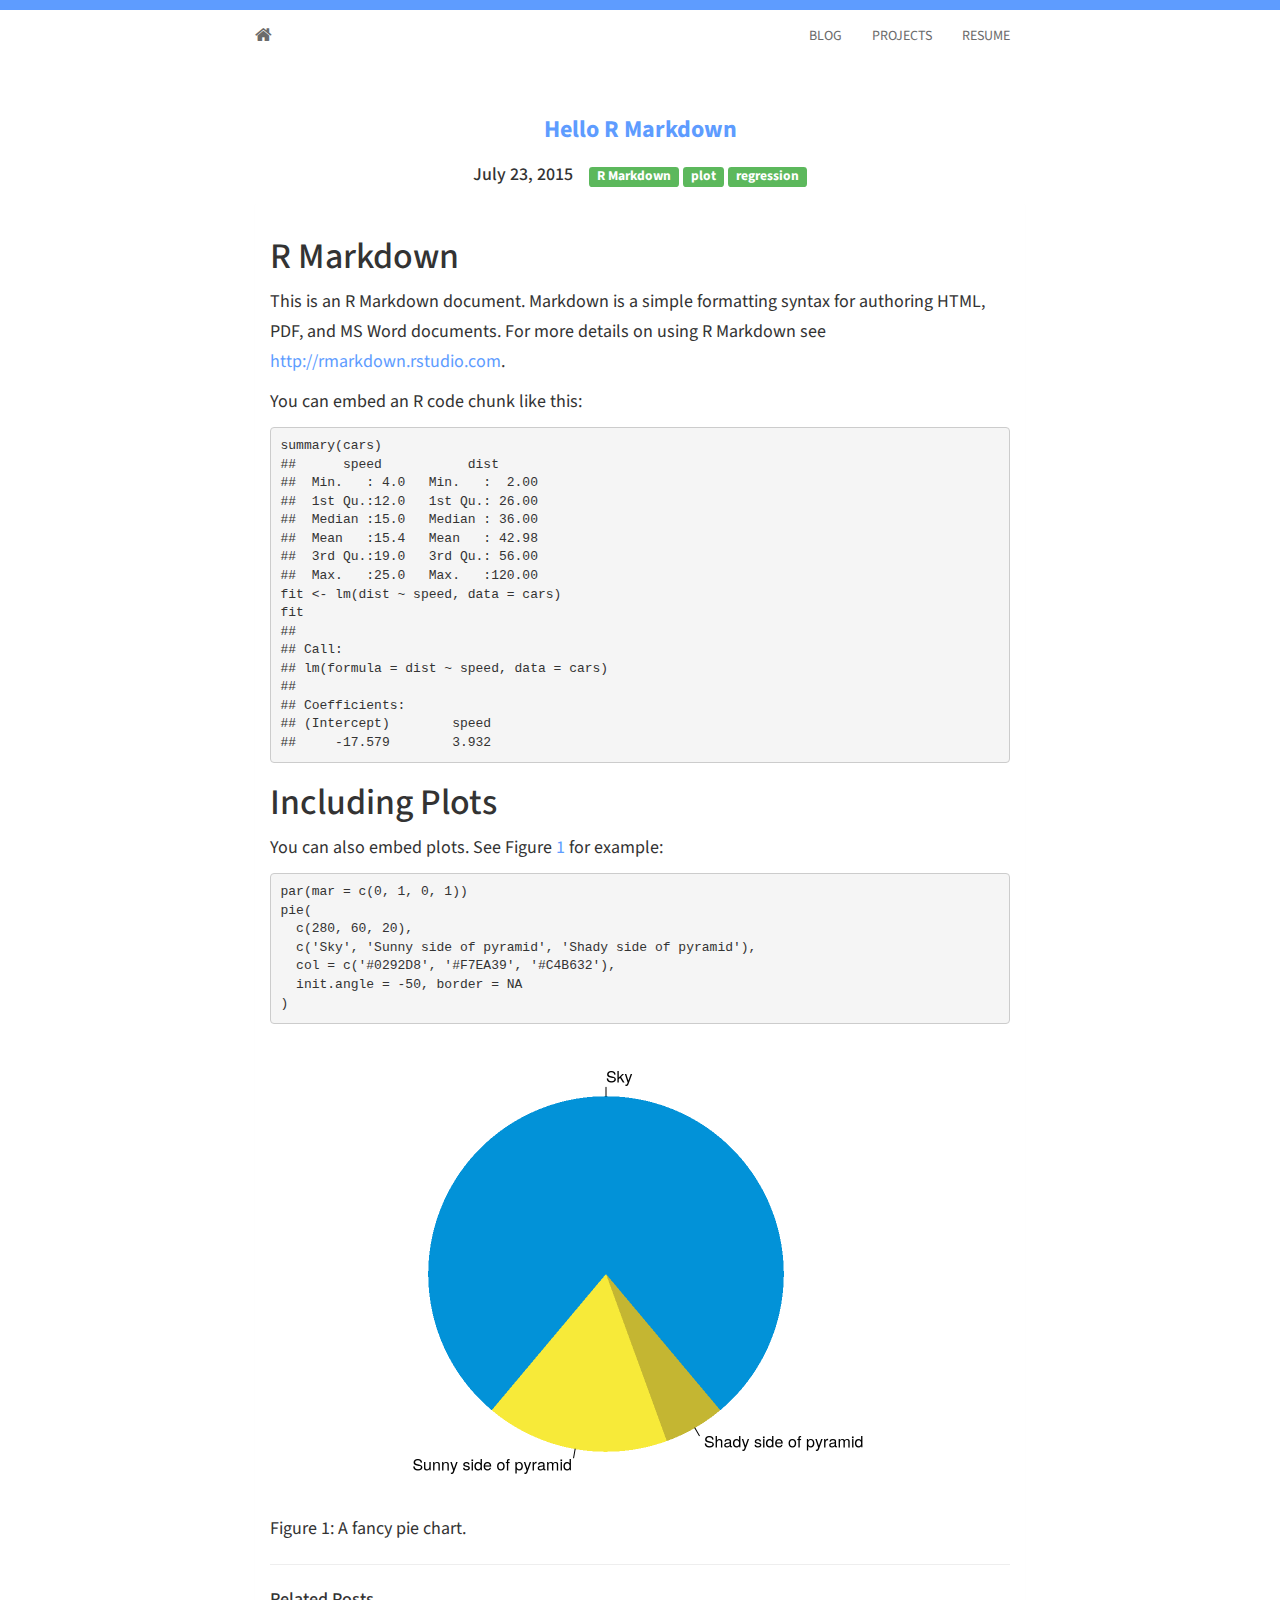
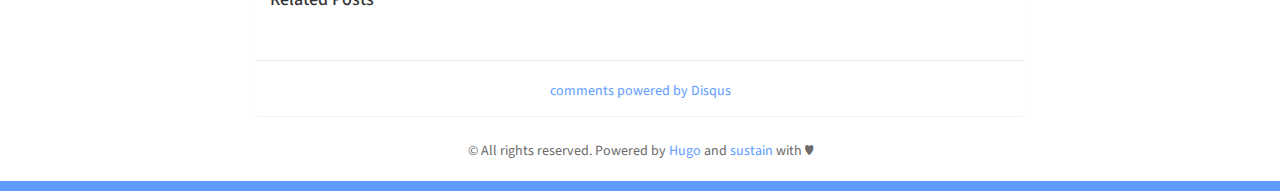
<file: post/2015/07/23/hello-r-markdown/index.html>
<!DOCTYPE html>
<html lang="en-US">
  <head>
    <meta charset="utf-8">
    <meta http-equiv="X-UA-Compatible" content="IE=edge">
    <meta name="viewport" content="width=device-width, initial-scale=1">
    <meta name="author" content="Katherine" />
    
    <link rel="shortcut icon" type="image/x-icon" href="../../../../../img/favicon.ico">
    <title>Hello R Markdown</title>
    <meta name="generator" content="Hugo 0.79.0" />
    <link rel="stylesheet" href="https://maxcdn.bootstrapcdn.com/bootstrap/3.3.7/css/bootstrap.min.css" integrity="sha384-BVYiiSIFeK1dGmJRAkycuHAHRg32OmUcww7on3RYdg4Va+PmSTsz/K68vbdEjh4u" crossorigin="anonymous">
    <link rel="stylesheet" type="text/css" href="../../../../../css/main.css" />
    <link rel="stylesheet" type="text/css" href="https://maxcdn.bootstrapcdn.com/font-awesome/4.7.0/css/font-awesome.min.css" />
    <link rel="stylesheet" type="text/css" href="https://fonts.googleapis.com/css?family=Source+Sans+Pro:200,400,200bold,400old" />
    
    <!--[if lt IE 9]>
			<script src="https://oss.maxcdn.com/libs/html5shiv/3.7.0/html5shiv.js"></script>
			<script src="https://oss.maxcdn.com/libs/respond.js/1.4.2/respond.min.js"></script>
		<![endif]-->

    
  </head>

  <body>
    <div id="wrap">
      
      <nav class="navbar navbar-default">
  <div class="container">
    <div class="navbar-header">
      <a class="navbar-brand" href="../../../../../"><i class="fa fa-home"></i></a>
      <button type="button" class="navbar-toggle" data-toggle="collapse" data-target="#navbar">
        <span class="icon-bar"></span>
        <span class="icon-bar"></span>
        <span class="icon-bar"></span>
      </button>
    </div>
    <div class="navbar-collapse collapse" id="navbar">
      <ul class="nav navbar-nav navbar-right">
      
        
        <li><a href="../../../../../post/">BLOG</a></li>
        
        <li><a href="../../../../../projects/">PROJECTS</a></li>
        
        <li><a href="../../../../../resume/">RESUME</a></li>
        
      
      </ul>
    </div>
  </div>
</nav>

      <div class="container">
        <div class="blog-post">
          <h3>
            <strong><a href="../../../../../post/2015/07/23/hello-r-markdown/">Hello R Markdown</a></strong>
          </h3>
        </div>
 
<div class="blog-title">
          <h4>
         July 23, 2015 
            &nbsp;&nbsp;
            
            <span class="label label-success">R Markdown</span>
            
            <span class="label label-success">plot</span>
            
            <span class="label label-success">regression</span>
            
          </h4>
        </div>

        <div class="panel panel-default">
          <div class="panel-body">
            <div class="blogpost">
              


<div id="r-markdown" class="section level1">
<h1>R Markdown</h1>
<p>This is an R Markdown document. Markdown is a simple formatting syntax for authoring HTML, PDF, and MS Word documents. For more details on using R Markdown see <a href="http://rmarkdown.rstudio.com" class="uri">http://rmarkdown.rstudio.com</a>.</p>
<p>You can embed an R code chunk like this:</p>
<pre class="r"><code>summary(cars)
##      speed           dist       
##  Min.   : 4.0   Min.   :  2.00  
##  1st Qu.:12.0   1st Qu.: 26.00  
##  Median :15.0   Median : 36.00  
##  Mean   :15.4   Mean   : 42.98  
##  3rd Qu.:19.0   3rd Qu.: 56.00  
##  Max.   :25.0   Max.   :120.00
fit &lt;- lm(dist ~ speed, data = cars)
fit
## 
## Call:
## lm(formula = dist ~ speed, data = cars)
## 
## Coefficients:
## (Intercept)        speed  
##     -17.579        3.932</code></pre>
</div>
<div id="including-plots" class="section level1">
<h1>Including Plots</h1>
<p>You can also embed plots. See Figure <a href="#fig:pie">1</a> for example:</p>
<pre class="r"><code>par(mar = c(0, 1, 0, 1))
pie(
  c(280, 60, 20),
  c(&#39;Sky&#39;, &#39;Sunny side of pyramid&#39;, &#39;Shady side of pyramid&#39;),
  col = c(&#39;#0292D8&#39;, &#39;#F7EA39&#39;, &#39;#C4B632&#39;),
  init.angle = -50, border = NA
)</code></pre>
<div class="figure"><span id="fig:pie"></span>
<img src="../../../../../post/2015-07-23-r-rmarkdown_files/figure-html/pie-1.png" alt="A fancy pie chart." width="672" />
<p class="caption">
Figure 1: A fancy pie chart.
</p>
</div>
</div>

            
        <hr>         <div class="related-posts">
                <h5>Related Posts</h5>
                
              </div> 
            </div>
          </div>

   <hr>  <div class="disqus">
  <div id="disqus_thread"></div>
  <script type="text/javascript">

    (function() {
      
      
      if (window.location.hostname == "localhost")
        return;

      var disqus_shortname = '';
      var dsq = document.createElement('script'); dsq.type = 'text/javascript'; dsq.async = true;
      dsq.src = '//' + disqus_shortname + '.disqus.com/embed.js';
      (document.getElementsByTagName('head')[0] || document.getElementsByTagName('body')[0]).appendChild(dsq);
    })();
  </script>
  <noscript>Please enable JavaScript to view the <a href="http://disqus.com/?ref_noscript">comments powered by Disqus.</a></noscript>
  <a href="http://disqus.com/" class="dsq-brlink">comments powered by <span class="logo-disqus">Disqus</span></a>
</div> 
        </div>
      </div>
    </div>

    
    <footer>
  <div id="footer">
    <div class="container">
      <p class="text-muted">&copy; All rights reserved. Powered by <a href="https://gohugo.io/">Hugo</a> and
      <a href="http://www.github.com/nurlansu/hugo-sustain/">sustain</a> with ♥</p>
    </div>
  </div>
</footer>
<div class="footer"></div>


<script src="https://ajax.googleapis.com/ajax/libs/jquery/1.11.3/jquery.min.js"></script>

<script src="https://maxcdn.bootstrapcdn.com/bootstrap/3.3.7/js/bootstrap.min.js" integrity="sha384-Tc5IQib027qvyjSMfHjOMaLkfuWVxZxUPnCJA7l2mCWNIpG9mGCD8wGNIcPD7Txa" crossorigin="anonymous"></script>
<script src="../../../../../js/docs.min.js"></script>
<script src="../../../../../js/main.js"></script>

<script src="../../../../../js/ie10-viewport-bug-workaround.js"></script>


    
  </body>
</html>
</file>
<file: css/main.css>
/* Main page with stikky-footer */
html, body {
  height: 100%;
  background-color: #fff;
  font-family: 'Source Sans Pro', sans-serif;
  /* The html and body elements cannot have any padding or margin. */
  border-top: 5px solid #5e9cff;
}

/* Wrapper for page content to push down footer */
#wrap {
  padding-bottom: 50px;	
  min-height: 100%;
  height: auto;
  /* Negative indent footer by its height */
  margin: 0 auto -65px;
  /* Pad bottom by footer height */
  /*padding: 0 0 60px;*/
}

/* Navbar */
.navbar-static-top {
  margin-bottom: 10px;
}
.navbar-default {
  background-color: #ffffff;
  border-color: #ffffff;
}
.navbar-default .navbar-brand {
  color: #6b6b6b;
}
.navbar-default .navbar-brand:hover, .navbar-default .navbar-brand:focus {
  color: #6b6b6b;
}
.navbar-default .navbar-text {
  color: #6b6b6b;
}
.navbar-default .navbar-nav > li > a {
  color: #6b6b6b;
}
.navbar-default .navbar-nav > li > a:hover, .navbar-default .navbar-nav > li > a:focus {
  color: #6b6b6b;
}
.navbar-default .navbar-nav > .active > a, .navbar-default .navbar-nav > .active > a:hover, .navbar-default .navbar-nav > .active > a:focus {
  color: #6b6b6b;
  background-color: #ffffff;
}
.navbar-default .navbar-nav > .open > a, .navbar-default .navbar-nav > .open > a:hover, .navbar-default .navbar-nav > .open > a:focus {
  color: #6b6b6b;
  background-color: #ffffff;
}
.navbar-default .navbar-toggle {
  border-color: #ffffff;
}
.navbar-default .navbar-toggle:hover, .navbar-default .navbar-toggle:focus {
  background-color: #ffffff;
}
.navbar-default .navbar-toggle .icon-bar {
  background-color: #6b6b6b;
}
.navbar-default .navbar-collapse,
.navbar-default .navbar-form {
  border-color: #6b6b6b;
}
.navbar-default .navbar-link {
  color: #6b6b6b;
}
.navbar-default .navbar-link:hover {
  color: #6b6b6b;
}
@media (max-width: 767px) {
  .navbar-default .navbar-nav .open .dropdown-menu > li > a {
    color: #6b6b6b;
  }
  .navbar-default .navbar-nav .open .dropdown-menu > li > a:hover, .navbar-default .navbar-nav .open .dropdown-menu > li > a:focus {
    color: #6b6b6b;
  }
  .navbar-default .navbar-nav .open .dropdown-menu > .active > a, .navbar-default .navbar-nav .open .dropdown-menu > .active > a:hover, .navbar-default .navbar-nav .open .dropdown-menu > .active > a:focus {
    color: #6b6b6b;
    background-color: #ffffff;
  }
}

/* Custom page CSS */
.container {
  width: auto;
  max-width: 800px;
  text-align: center;
}
.container .text-muted {
  margin: 20px 0;
}
.container a {
  color: #5e9cff;
}
.container a:hover {
  color: #bf5700;
}
.container p img, .img-responsive {
  display: block;
  height: auto;
  margin: 2rem auto;
  max-width: 100%;
}
.panel-default h4 {
  text-align: left;
  line-height: 24px;
  font-size: 22px;
}
.panel-default h5 {
  text-align: left;
  line-height: 30px;
  font-size: 18px;
}
.panel-default h6 {
  font-size: 15px;
}
.panel-default h4 a, h5 a {
  color: #5e9cff;
}
.panel-default h4 a:hover, h5 a:hover {
  color: #bf5700;
}
.panel{
  border-style: none;
}
.panel-body {
  padding-top: -10px;
  text-align: left;
}
.social-links {
  display: block;
  margin: 0 auto;
  margin-top: 40px;
  padding: 0px;
  width: 100%;
  text-align: center;
  animation: fade 1s ease 1s both;
}
.social-links li {
  display: inline-block;
  padding: 5px;
  padding-top: 0;
  text-align: center;
}
.social-links li a {
  font-size: 20px;
  color: #000;
  padding: 10px;
  padding-bottom: 4px;
  transition: all .4s ease;
}
.social-links li a:hover {
  color: #000;
}
.avatar {
  padding-top: 5%;
}
.blog-post{
  padding-top: 15px;
}
.blog-title{
  padding-top: 2px;
}
.label {
  display: inline-block;
  margin-bottom: 5px;
}
.related-posts h4 {
  text-align: center;
}
.page-not-found {
  padding-top: 20%;
}
.disqus {
  padding-bottom: 15px;
}
.blogpost{
  text-align: left;
  line-height: 30px;
  font-size: 18px;
}

/* Footer  */
.footer {
  text-decoration: none !important;
}
.text-muted {
	color: #6b6b6b;
}
div.footer{
  border-bottom: 10px solid #5e9cff;;
}
/* Set the fixed height of the footer here */
/*.footer {
  height: 50px;
  padding-bottom: 15px;
  
}*/
</file>
